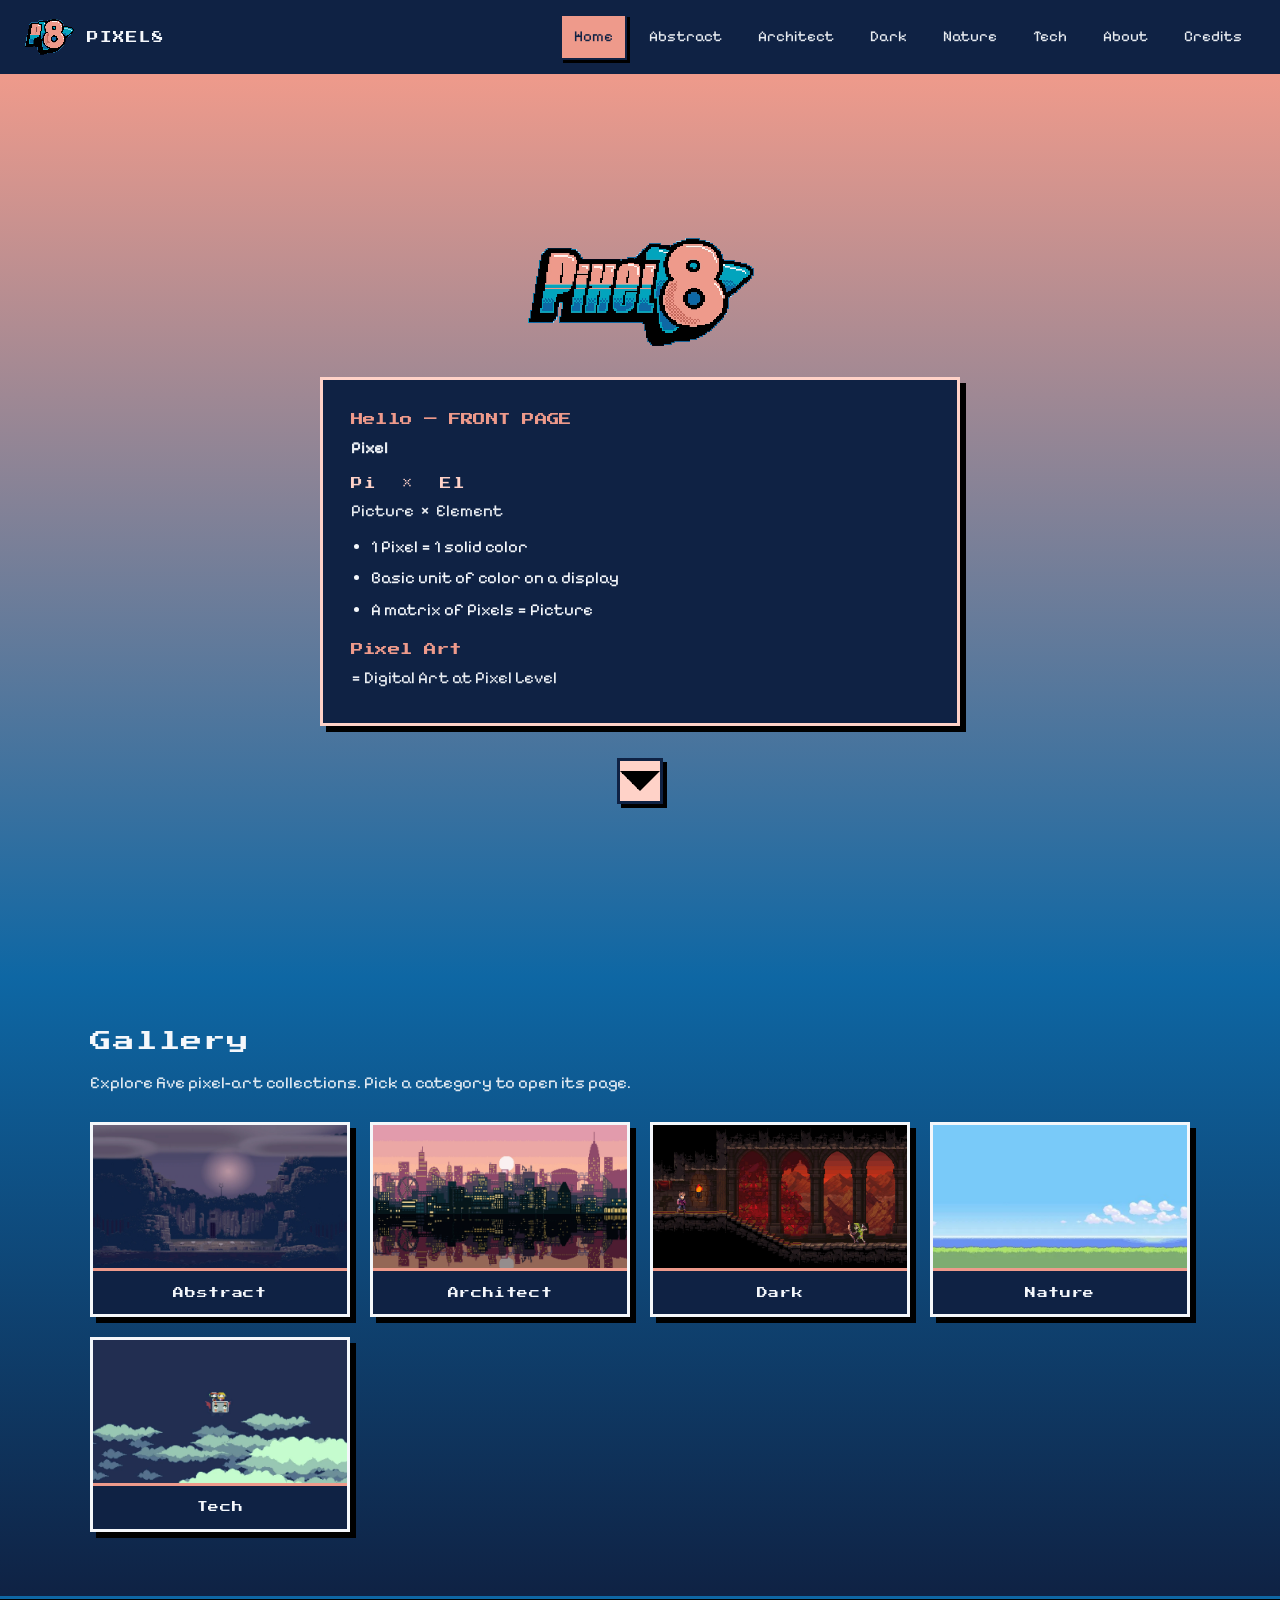
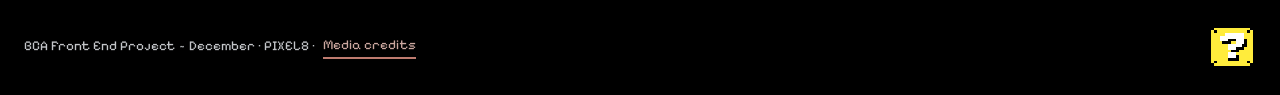
<file: index.html>
<!DOCTYPE html>
<html lang="en">
<head>
	<meta charset="UTF-8">
	<meta name="viewport" content="width=device-width, initial-scale=1.0">
	<meta name="description" content="PIXEL8 is a retro pixel-art gallery with five themed collections: Abstract, Architect, Dark, Nature, and Tech. Browse stills and motion clips in a CRT-blue pixel UI.">
	<link rel="canonical" href="https://pixel8.chandanshakya.com.np/">
	<meta name="theme-color" content="#0f2244">
	<meta property="og:site_name" content="PIXEL8">
	<meta property="og:type" content="website">
	<meta property="og:title" content="PIXEL8 — Pixel Art Gallery">
	<meta property="og:description" content="PIXEL8 is a retro pixel-art gallery with five themed collections: Abstract, Architect, Dark, Nature, and Tech. Browse stills and motion clips in a CRT-blue pixel UI.">
	<meta property="og:url" content="https://pixel8.chandanshakya.com.np/">
	<meta property="og:image" content="https://pixel8.chandanshakya.com.np/IMG/Background/GalleryBack/Abstract.webp">
	<meta name="twitter:card" content="summary_large_image">
	<meta name="twitter:title" content="PIXEL8 — Pixel Art Gallery">
	<meta name="twitter:description" content="PIXEL8 is a retro pixel-art gallery with five themed collections: Abstract, Architect, Dark, Nature, and Tech. Browse stills and motion clips in a CRT-blue pixel UI.">
	<meta name="twitter:image" content="https://pixel8.chandanshakya.com.np/IMG/Background/GalleryBack/Abstract.webp">
	<link rel="apple-touch-icon" href="IMG/Logo/LOGO_small.webp">
	<script type="application/ld+json">{"@context":"https://schema.org","@type":"WebSite","name":"PIXEL8","url":"https://pixel8.chandanshakya.com.np/","description":"PIXEL8 is a retro pixel-art gallery with five themed collections: Abstract, Architect, Dark, Nature, and Tech. Browse stills and motion clips in a CRT-blue pixel UI.","inLanguage":"en"}</script>
	<title>PIXEL8 — Pixel Art Gallery</title>
	<link rel="icon" href="IMG/Logo/LOGO_small.webp" type="image/webp">
	<link rel="preconnect" href="https://fonts.googleapis.com">
	<link rel="preconnect" href="https://fonts.gstatic.com" crossorigin>
	<link href="https://fonts.googleapis.com/css2?family=Pixelify+Sans:wght@400&family=Press+Start+2P&display=swap" rel="stylesheet" media="print" onload="this.media='all'">
	<noscript><link href="https://fonts.googleapis.com/css2?family=Pixelify+Sans:wght@400&family=Press+Start+2P&display=swap" rel="stylesheet"></noscript>
	<link rel="preload" as="style" href="css/base.css">
	<link rel="preload" as="image" href="IMG/Logo/LOGO_large.webp" fetchpriority="high">
	<link rel="stylesheet" href="css/base.css">
	<link rel="stylesheet" href="css/home.css">
</head>
<body>
	<header class="site-header">
		<a class="site-logo" href="index.html">
			<img src="IMG/Logo/LOGO_small.webp" alt="PIXEL8 logo" width="40" height="40" decoding="async">
			<span>PIXEL8</span>
		</a>

		<button class="nav-toggle" type="button" aria-expanded="false" aria-controls="site-menu" aria-label="Open menu">
			<span class="nav-toggle-bars" aria-hidden="true"></span>
		</button>
		<nav class="site-nav" id="site-menu" aria-label="Primary">
			<a href="index.html" aria-current="page">Home</a>
			<a href="abstract.html">Abstract</a>
			<a href="architect.html">Architect</a>
			<a href="dark.html">Dark</a>
			<a href="nature.html">Nature</a>
			<a href="tech.html">Tech</a>
			<a href="about.html">About</a>
				<a href="attribution.html">Credits</a>
		</nav>
	</header>

	<main>
		<section class="hero" aria-labelledby="hero-title">
			<a class="hero-logo" href="index.html">
				<img src="IMG/Logo/LOGO_large.webp" alt="PIXEL8" fetchpriority="high" decoding="async" width="1100" height="546">
			</a>
			<h1 id="hero-title" class="visually-hidden">PIXEL8 — Pixel Art Gallery</h1>

			<div class="info-card">
				<p class="tagline">Hello — FRONT PAGE</p>
				<p class="definition"><strong>Pixel</strong></p>
				<p class="breakdown">Pi &nbsp;×&nbsp; El</p>
				<p class="definition">Picture &nbsp;×&nbsp; Element</p>
				<ul>
					<li>1 Pixel = 1 solid color</li>
					<li>Basic unit of color on a display</li>
					<li>A matrix of Pixels = Picture</li>
				</ul>
				<p class="art-label">Pixel Art</p>
				<p class="definition">= Digital Art at Pixel Level</p>
			</div>

			<a class="scroll-down" href="#gallery" aria-label="Scroll to gallery">
				<img src="IMG/Nav/Down.webp" alt="" width="48" height="48" decoding="async">
			</a>
		</section>

		<section class="gallery-section" id="gallery" aria-labelledby="gallery-title">
			<div class="container">
				<h2 class="section-title" id="gallery-title">Gallery</h2>
				<p class="section-lead">Explore five pixel-art collections. Pick a category to open its page.</p>
				<div class="gallery-grid">
					<a class="gallery-card" href="abstract.html">
						<img src="IMG/Background/GalleryBack/Abstract.webp" alt="Abstract gallery preview" width="640" height="360" fetchpriority="high" decoding="async">
						<span class="card-label">Abstract</span>
					</a>
					<a class="gallery-card" href="architect.html">
						<img src="IMG/Background/GalleryBack/Architect.webp" alt="Architect gallery preview" width="640" height="360" loading="lazy" decoding="async">
						<span class="card-label">Architect</span>
					</a>
					<a class="gallery-card" href="dark.html">
						<img src="IMG/Background/GalleryBack/Dark.webp" alt="Dark gallery preview" width="640" height="360" loading="lazy" decoding="async">
						<span class="card-label">Dark</span>
					</a>
					<a class="gallery-card" href="nature.html">
						<img src="IMG/Background/GalleryBack/Nature.webp" alt="Nature gallery preview" width="640" height="360" loading="lazy" decoding="async">
						<span class="card-label">Nature</span>
					</a>
					<a class="gallery-card" href="tech.html">
						<img src="IMG/Background/GalleryBack/Tech.webp" alt="Tech gallery preview" width="640" height="360" loading="lazy" decoding="async">
						<span class="card-label">Tech</span>
					</a>
				</div>
			</div>
		</section>
	</main>

	<footer class="site-footer">
		<p class="footer-meta">
			BCA Front End Project ~ December · PIXEL8
			·
			<a class="footer-attr" href="attribution.html">Media credits</a>
		</p>
		<a class="footer-about" href="about.html">
			<img src="IMG/Nav/About.webp" alt="About us" width="48" height="48" decoding="async">
		</a>
	</footer>
	<script src="js/nav.js" defer></script>
	<script type="speculationrules">
	{
		"prefetch": [{
			"where": { "href_matches": "/*.html" },
			"eagerness": "moderate"
		}],
		"prerender": [{
			"where": { "href_matches": "/*.html" },
			"eagerness": "conservative"
		}]
	}
	</script>
	<script>
	(function () {
		if (!window.IntersectionObserver) return;
		var seen = Object.create(null);
		function warm(url) {
			if (!url || seen[url] || /\.(webp|mp4|css|js)(\?|$)/i.test(url)) return;
			if (url.charAt(0) === "#" || url.indexOf("mailto:") === 0) return;
			// same-origin HTML only
			try {
				var u = new URL(url, location.href);
				if (u.origin !== location.origin) return;
				if (!/\.html$/i.test(u.pathname) && u.pathname !== "/" && !u.pathname.endsWith("/")) return;
			} catch (e) { return; }
			seen[url] = 1;
			var l = document.createElement("link");
			l.rel = "prefetch";
			l.href = url;
			l.as = "document";
			document.head.appendChild(l);
		}
		function bind(root) {
			root.addEventListener("pointerenter", function (e) {
				var a = e.target.closest && e.target.closest("a[href]");
				if (a) warm(a.getAttribute("href"));
			}, { passive: true });
			root.addEventListener("focusin", function (e) {
				var a = e.target.closest && e.target.closest("a[href]");
				if (a) warm(a.getAttribute("href"));
			});
		}
		bind(document.querySelector(".site-nav") || document.body);
		bind(document.querySelector("main") || document.body);
		// Prefetch likely next category on idle
		if ("requestIdleCallback" in window) {
			requestIdleCallback(function () {
				document.querySelectorAll(".page-nav a[href], .gallery-card[href]").forEach(function (a) {
					warm(a.getAttribute("href"));
				});
			}, { timeout: 2000 });
		}
	})();
	</script>
</body>
</html>
</file>
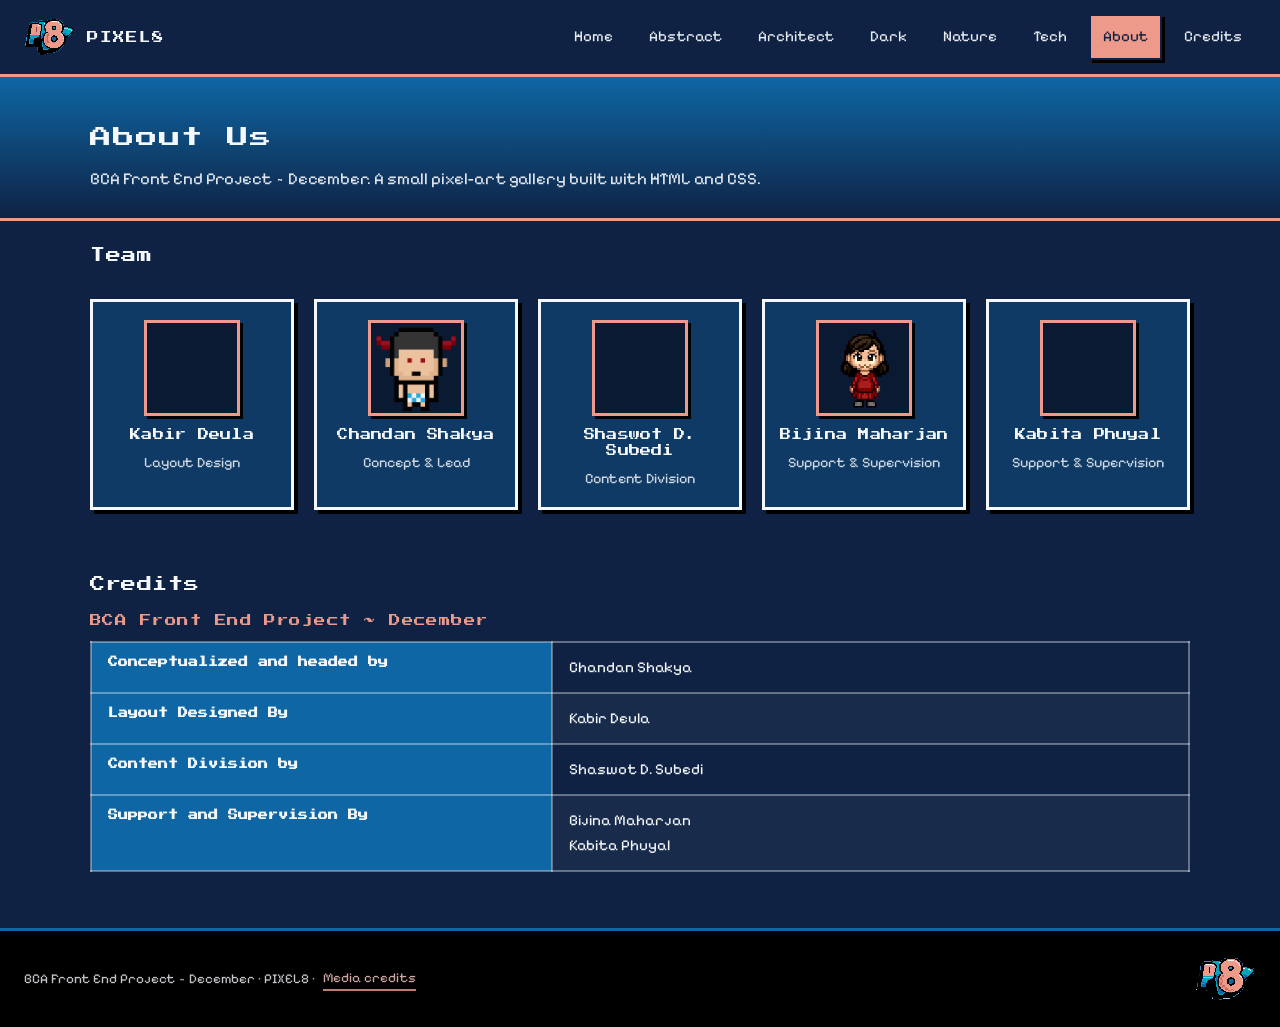
<file: about.html>
<!DOCTYPE html>
<html lang="en">
<head>
	<meta charset="UTF-8">
	<meta name="viewport" content="width=device-width, initial-scale=1.0">
	<meta name="description" content="Meet the PIXEL8 team: a BCA front-end project exploring pixel art galleries with HTML, CSS, and vanilla JavaScript.">
	<link rel="canonical" href="https://pixel8.chandanshakya.com.np/about.html">
	<meta name="theme-color" content="#0f2244">
	<meta property="og:site_name" content="PIXEL8">
	<meta property="og:type" content="profile">
	<meta property="og:title" content="About Us — PIXEL8">
	<meta property="og:description" content="Meet the PIXEL8 team: a BCA front-end project exploring pixel art galleries with HTML, CSS, and vanilla JavaScript.">
	<meta property="og:url" content="https://pixel8.chandanshakya.com.np/about.html">
	<meta property="og:image" content="https://pixel8.chandanshakya.com.np/IMG/Logo/LOGO_large.webp">
	<meta name="twitter:card" content="summary_large_image">
	<meta name="twitter:title" content="About Us — PIXEL8">
	<meta name="twitter:description" content="Meet the PIXEL8 team: a BCA front-end project exploring pixel art galleries with HTML, CSS, and vanilla JavaScript.">
	<meta name="twitter:image" content="https://pixel8.chandanshakya.com.np/IMG/Logo/LOGO_large.webp">
	<link rel="apple-touch-icon" href="IMG/Logo/LOGO_small.webp">
	<script type="application/ld+json">{"@context":"https://schema.org","@type":"AboutPage","name":"About Us \u2014 PIXEL8","url":"https://pixel8.chandanshakya.com.np/about.html","description":"Meet the PIXEL8 team: a BCA front-end project exploring pixel art galleries with HTML, CSS, and vanilla JavaScript.","isPartOf":{"@type":"WebSite","name":"PIXEL8","url":"https://pixel8.chandanshakya.com.np/"}}</script>
	<title>About Us — PIXEL8</title>
	<link rel="icon" href="IMG/Logo/LOGO_small.webp" type="image/webp">
	<link rel="preconnect" href="https://fonts.googleapis.com">
	<link rel="preconnect" href="https://fonts.gstatic.com" crossorigin>
	<link href="https://fonts.googleapis.com/css2?family=Pixelify+Sans:wght@400&family=Press+Start+2P&display=swap" rel="stylesheet" media="print" onload="this.media='all'">
	<noscript><link href="https://fonts.googleapis.com/css2?family=Pixelify+Sans:wght@400&family=Press+Start+2P&display=swap" rel="stylesheet"></noscript>
	
	<link rel="preload" as="style" href="css/base.css">
	<link rel="stylesheet" href="css/base.css">
	<link rel="stylesheet" href="css/about.css">
</head>
<body>
	<header class="site-header">
		<a class="site-logo" href="index.html">
			<img src="IMG/Logo/LOGO_small.webp" alt="PIXEL8 logo" width="40" height="40" decoding="async">
			<span>PIXEL8</span>
		</a>

		<button class="nav-toggle" type="button" aria-expanded="false" aria-controls="site-menu" aria-label="Open menu">
			<span class="nav-toggle-bars" aria-hidden="true"></span>
		</button>
		<nav class="site-nav" id="site-menu" aria-label="Primary">
			<a href="index.html">Home</a>
			<a href="abstract.html">Abstract</a>
			<a href="architect.html">Architect</a>
			<a href="dark.html">Dark</a>
			<a href="nature.html">Nature</a>
			<a href="tech.html">Tech</a>
			<a href="about.html" aria-current="page">About</a>
				<a href="attribution.html">Credits</a>
		</nav>
	</header>

	<main>
		<section class="about-hero">
			<div class="container">
				<h1 class="section-title">About Us</h1>
				<p class="section-lead">BCA Front End Project ~ December. A small pixel-art gallery built with HTML and CSS.</p>
			</div>
		</section>

		<section aria-labelledby="team-title">
			<div class="container">
				<h2 id="team-title" class="about-section-title">Team</h2>
				<div class="team-grid">
					<article class="team-card">
						<video src="IMG/Characters/1Kabir.mp4" muted autoplay loop playsinline preload="metadata" aria-label="Portrait of Kabir Deula" width="96" height="96"></video>
						<h3 class="name">Kabir Deula</h3>
						<p class="role">Layout Design</p>
					</article>
					<article class="team-card">
						<img src="IMG/Characters/2Chandan.webp" alt="Portrait of Chandan Shakya" width="96" height="96" decoding="async">
						<h3 class="name">Chandan Shakya</h3>
						<p class="role">Concept &amp; Lead</p>
					</article>
					<article class="team-card">
						<video src="IMG/Characters/3Saswat.mp4" muted autoplay loop playsinline preload="metadata" aria-label="Portrait of Shaswot D. Subedi" width="96" height="96"></video>
						<h3 class="name">Shaswot D. Subedi</h3>
						<p class="role">Content Division</p>
					</article>
					<article class="team-card">
						<img src="IMG/Characters/4Bijina.webp" alt="Portrait of Bijina Maharjan" width="96" height="96" decoding="async">
						<h3 class="name">Bijina Maharjan</h3>
						<p class="role">Support &amp; Supervision</p>
					</article>
					<article class="team-card">
						<video src="IMG/Characters/5Kabita.mp4" muted autoplay loop playsinline preload="metadata" aria-label="Portrait of Kabita Phuyal" width="96" height="96"></video>
						<h3 class="name">Kabita Phuyal</h3>
						<p class="role">Support &amp; Supervision</p>
					</article>
				</div>
			</div>
		</section>

		<section class="credits" aria-labelledby="credits-title">
			<div class="container">
				<h2 id="credits-title" class="about-section-title">Credits</h2>
				<table class="credits-table">
					<caption>BCA Front End Project ~ December</caption>
					<tbody>
						<tr>
							<th scope="row">Conceptualized and headed by</th>
							<td>Chandan Shakya</td>
						</tr>
						<tr>
							<th scope="row">Layout Designed By</th>
							<td>Kabir Deula</td>
						</tr>
						<tr>
							<th scope="row">Content Division by</th>
							<td>Shaswot D. Subedi</td>
						</tr>
						<tr>
							<th scope="row">Support and Supervision By</th>
							<td>Bijina Maharjan<br>Kabita Phuyal</td>
						</tr>
					</tbody>
				</table>
			</div>
		</section>
	</main>

	<footer class="site-footer">
		<p class="footer-meta">
			BCA Front End Project ~ December · PIXEL8
			·
			<a class="footer-attr" href="attribution.html">Media credits</a>
		</p>
		<a class="footer-about" href="index.html">
			<img src="IMG/Logo/LOGO_small.webp" alt="Back to home" width="48" height="48" decoding="async">
		</a>
	</footer>
	<script src="js/nav.js" defer></script>
	<script type="speculationrules">
	{
		"prefetch": [{
			"where": { "href_matches": "/*.html" },
			"eagerness": "moderate"
		}],
		"prerender": [{
			"where": { "href_matches": "/*.html" },
			"eagerness": "conservative"
		}]
	}
	</script>
	<script>
	(function () {
		if (!window.IntersectionObserver) return;
		var seen = Object.create(null);
		function warm(url) {
			if (!url || seen[url] || /\.(webp|mp4|css|js)(\?|$)/i.test(url)) return;
			if (url.charAt(0) === "#" || url.indexOf("mailto:") === 0) return;
			// same-origin HTML only
			try {
				var u = new URL(url, location.href);
				if (u.origin !== location.origin) return;
				if (!/\.html$/i.test(u.pathname) && u.pathname !== "/" && !u.pathname.endsWith("/")) return;
			} catch (e) { return; }
			seen[url] = 1;
			var l = document.createElement("link");
			l.rel = "prefetch";
			l.href = url;
			l.as = "document";
			document.head.appendChild(l);
		}
		function bind(root) {
			root.addEventListener("pointerenter", function (e) {
				var a = e.target.closest && e.target.closest("a[href]");
				if (a) warm(a.getAttribute("href"));
			}, { passive: true });
			root.addEventListener("focusin", function (e) {
				var a = e.target.closest && e.target.closest("a[href]");
				if (a) warm(a.getAttribute("href"));
			});
		}
		bind(document.querySelector(".site-nav") || document.body);
		bind(document.querySelector("main") || document.body);
		// Prefetch likely next category on idle
		if ("requestIdleCallback" in window) {
			requestIdleCallback(function () {
				document.querySelectorAll(".page-nav a[href], .gallery-card[href]").forEach(function (a) {
					warm(a.getAttribute("href"));
				});
			}, { timeout: 2000 });
		}
	})();
	</script>
</body>
</html>
</file>
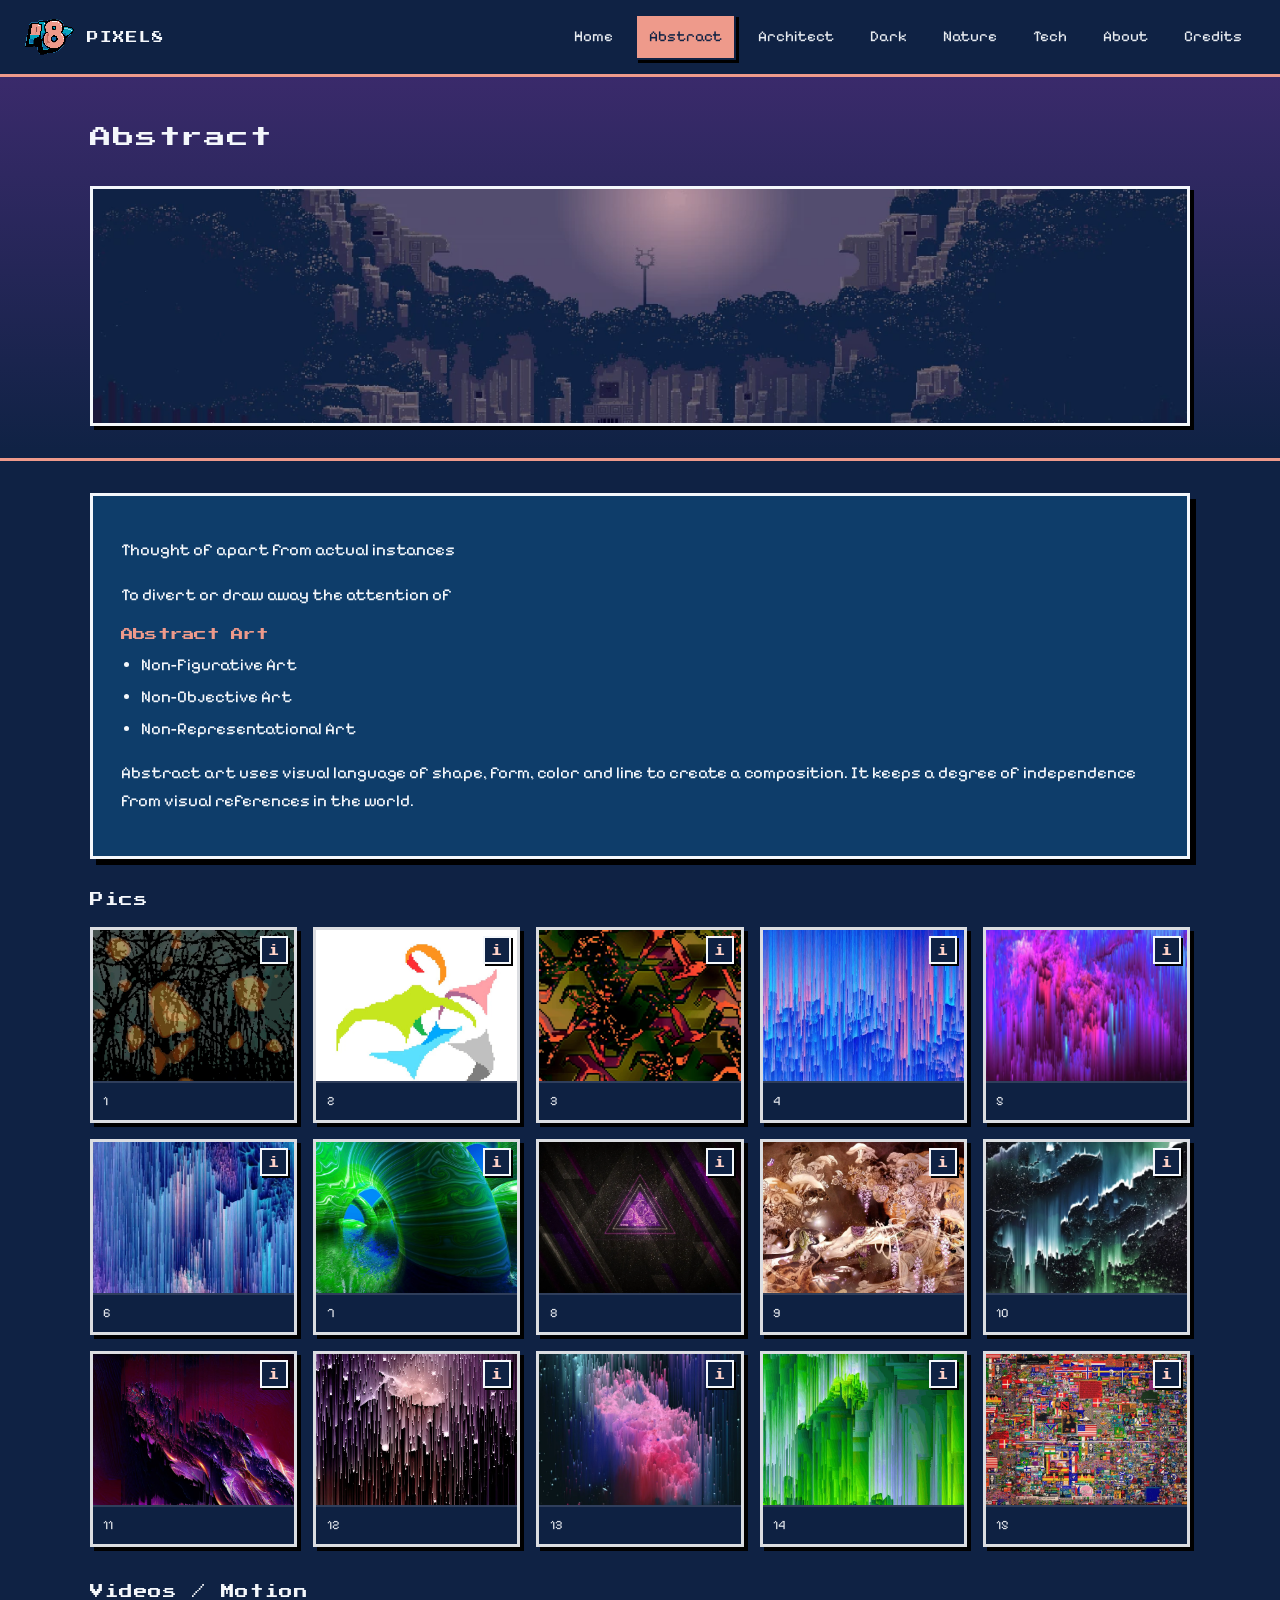
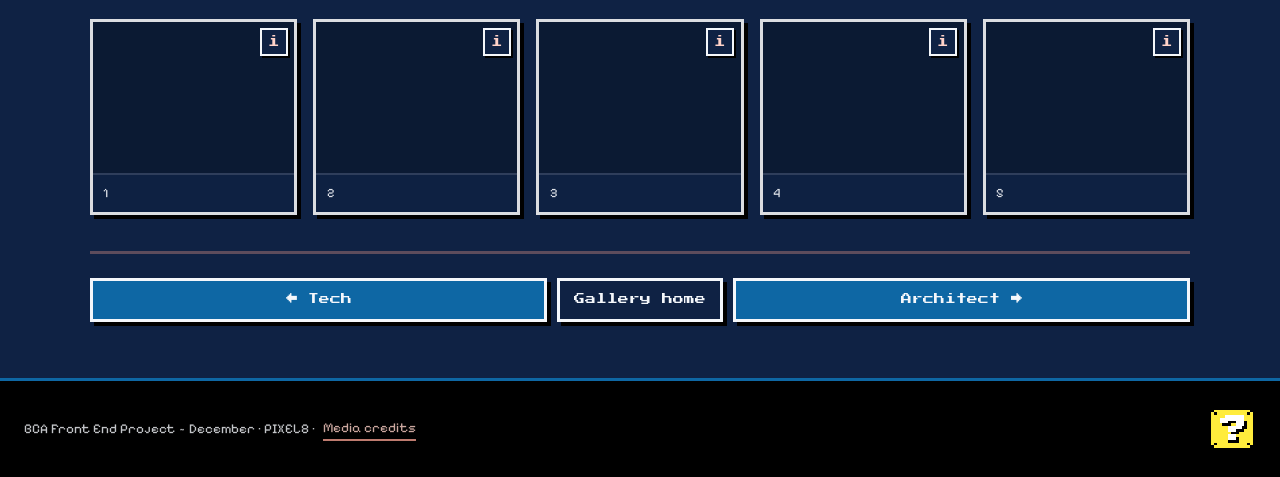
<file: abstract.html>
<!DOCTYPE html>
<html lang="en">
<head>
	<meta charset="UTF-8">
	<meta name="viewport" content="width=device-width, initial-scale=1.0">
	<meta name="description" content="Abstract pixel art collection in PIXEL8: bold shapes, glitch geometry, and non-representational digital pieces.">
	<link rel="canonical" href="https://pixel8.chandanshakya.com.np/abstract.html">
	<meta name="theme-color" content="#0f2244">
	<meta property="og:site_name" content="PIXEL8">
	<meta property="og:type" content="website">
	<meta property="og:title" content="Abstract Gallery — PIXEL8">
	<meta property="og:description" content="Abstract pixel art collection in PIXEL8: bold shapes, glitch geometry, and non-representational digital pieces.">
	<meta property="og:url" content="https://pixel8.chandanshakya.com.np/abstract.html">
	<meta property="og:image" content="https://pixel8.chandanshakya.com.np/IMG/Background/GalleryBack/Abstract.webp">
	<meta name="twitter:card" content="summary_large_image">
	<meta name="twitter:title" content="Abstract Gallery — PIXEL8">
	<meta name="twitter:description" content="Abstract pixel art collection in PIXEL8: bold shapes, glitch geometry, and non-representational digital pieces.">
	<meta name="twitter:image" content="https://pixel8.chandanshakya.com.np/IMG/Background/GalleryBack/Abstract.webp">
	<link rel="apple-touch-icon" href="IMG/Logo/LOGO_small.webp">
	<title>Abstract Gallery — PIXEL8</title>
	<link rel="icon" href="IMG/Logo/LOGO_small.webp" type="image/webp">
	<link rel="preconnect" href="https://fonts.googleapis.com">
	<link rel="preconnect" href="https://fonts.gstatic.com" crossorigin>
	<link href="https://fonts.googleapis.com/css2?family=Pixelify+Sans:wght@400&family=Press+Start+2P&display=swap" rel="stylesheet" media="print" onload="this.media='all'">
	<noscript><link href="https://fonts.googleapis.com/css2?family=Pixelify+Sans:wght@400&family=Press+Start+2P&display=swap" rel="stylesheet"></noscript>
	<link rel="preload" as="style" href="css/base.css">
	<link rel="preload" as="image" href="IMG/Background/GalleryBack/Abstract.webp" fetchpriority="high">
	<link rel="stylesheet" href="css/base.css">
	<link rel="stylesheet" href="css/gallery.css">
	<link rel="stylesheet" href="css/attr.css">
</head>
<body class="theme-abstract">
	<header class="site-header">
		<a class="site-logo" href="index.html">
			<img src="IMG/Logo/LOGO_small.webp" alt="PIXEL8 logo" width="40" height="40" decoding="async">
			<span>PIXEL8</span>
		</a>

		<button class="nav-toggle" type="button" aria-expanded="false" aria-controls="site-menu" aria-label="Open menu">
			<span class="nav-toggle-bars" aria-hidden="true"></span>
		</button>
		<nav class="site-nav" id="site-menu" aria-label="Primary">
			<a href="index.html">Home</a>
			<a href="abstract.html" aria-current="page">Abstract</a>
			<a href="architect.html">Architect</a>
			<a href="dark.html">Dark</a>
			<a href="nature.html">Nature</a>
			<a href="tech.html">Tech</a>
			<a href="about.html">About</a>
				<a href="attribution.html">Credits</a>
		</nav>
	</header>

	<main>
		<section class="page-hero">
			<div class="container">
				<h1 class="section-title">Abstract</h1>
				<img class="banner" src="IMG/Background/GalleryBack/Abstract.webp" alt="Abstract category banner" width="1024" height="288" fetchpriority="high" decoding="async">
			</div>
		</section>

		<section class="page-intro">
			<div class="container">
				<div class="info-card">
					<p class="definition">Thought of apart from actual instances</p>
					<p class="definition">To divert or draw away the attention of</p>
					<p class="tagline">Abstract Art</p>
					<ul>
						<li>Non-Figurative Art</li>
						<li>Non-Objective Art</li>
						<li>Non-Representational Art</li>
					</ul>
					<p>Abstract art uses visual language of shape, form, color and line to create a composition. It keeps a degree of independence from visual references in the world.</p>
				</div>
			</div>
		</section>

		<section class="gallery-body" aria-labelledby="pics-title">
			<div class="container">
				<h2 id="pics-title">Pics</h2>
				<div class="media-grid">
					<figure><img src="IMG/Pics/Abstract/Pics/1.webp" alt="Abstract pixel art 1" loading="lazy" decoding="async"><figcaption>1</figcaption><a class="media-credit" href="attribution.html#m-pics-abstract-pics-1" title="Attribution" aria-label="Open attribution for this media">i</a></figure>
					<figure><img src="IMG/Pics/Abstract/Pics/2.webp" alt="Abstract pixel art 2" loading="lazy" decoding="async"><figcaption>2</figcaption><a class="media-credit" href="attribution.html#m-pics-abstract-pics-2" title="Attribution" aria-label="Open attribution for this media">i</a></figure>
					<figure><img src="IMG/Pics/Abstract/Pics/3.webp" alt="Abstract pixel art 3" loading="lazy" decoding="async"><figcaption>3</figcaption><a class="media-credit" href="attribution.html#m-pics-abstract-pics-3" title="Attribution" aria-label="Open attribution for this media">i</a></figure>
					<figure><img src="IMG/Pics/Abstract/Pics/4.webp" alt="Abstract pixel art 4" loading="lazy" decoding="async"><figcaption>4</figcaption><a class="media-credit" href="attribution.html#m-pics-abstract-pics-4" title="Attribution" aria-label="Open attribution for this media">i</a></figure>
					<figure><img src="IMG/Pics/Abstract/Pics/5.webp" alt="Abstract pixel art 5" loading="lazy" decoding="async"><figcaption>5</figcaption><a class="media-credit" href="attribution.html#m-pics-abstract-pics-5" title="Attribution" aria-label="Open attribution for this media">i</a></figure>
					<figure><img src="IMG/Pics/Abstract/Pics/6.webp" alt="Abstract pixel art 6" loading="lazy" decoding="async"><figcaption>6</figcaption><a class="media-credit" href="attribution.html#m-pics-abstract-pics-6" title="Attribution" aria-label="Open attribution for this media">i</a></figure>
					<figure><img src="IMG/Pics/Abstract/Pics/7.webp" alt="Abstract pixel art 7" loading="lazy" decoding="async"><figcaption>7</figcaption><a class="media-credit" href="attribution.html#m-pics-abstract-pics-7" title="Attribution" aria-label="Open attribution for this media">i</a></figure>
					<figure><img src="IMG/Pics/Abstract/Pics/8.webp" alt="Abstract pixel art 8" loading="lazy" decoding="async"><figcaption>8</figcaption><a class="media-credit" href="attribution.html#m-pics-abstract-pics-8" title="Attribution" aria-label="Open attribution for this media">i</a></figure>
					<figure><img src="IMG/Pics/Abstract/Pics/9.webp" alt="Abstract pixel art 9" loading="lazy" decoding="async"><figcaption>9</figcaption><a class="media-credit" href="attribution.html#m-pics-abstract-pics-9" title="Attribution" aria-label="Open attribution for this media">i</a></figure>
					<figure><img src="IMG/Pics/Abstract/Pics/10.webp" alt="Abstract pixel art 10" loading="lazy" decoding="async"><figcaption>10</figcaption><a class="media-credit" href="attribution.html#m-pics-abstract-pics-10" title="Attribution" aria-label="Open attribution for this media">i</a></figure>
					<figure><img src="IMG/Pics/Abstract/Pics/11.webp" alt="Abstract pixel art 11" loading="lazy" decoding="async"><figcaption>11</figcaption><a class="media-credit" href="attribution.html#m-pics-abstract-pics-11" title="Attribution" aria-label="Open attribution for this media">i</a></figure>
					<figure><img src="IMG/Pics/Abstract/Pics/12.webp" alt="Abstract pixel art 12" loading="lazy" decoding="async"><figcaption>12</figcaption><a class="media-credit" href="attribution.html#m-pics-abstract-pics-12" title="Attribution" aria-label="Open attribution for this media">i</a></figure>
					<figure><img src="IMG/Pics/Abstract/Pics/13.webp" alt="Abstract pixel art 13" loading="lazy" decoding="async"><figcaption>13</figcaption><a class="media-credit" href="attribution.html#m-pics-abstract-pics-13" title="Attribution" aria-label="Open attribution for this media">i</a></figure>
					<figure><img src="IMG/Pics/Abstract/Pics/14.webp" alt="Abstract pixel art 14" loading="lazy" decoding="async"><figcaption>14</figcaption><a class="media-credit" href="attribution.html#m-pics-abstract-pics-14" title="Attribution" aria-label="Open attribution for this media">i</a></figure>
					<figure><img src="IMG/Pics/Abstract/Pics/15.webp" alt="Abstract pixel art 15" loading="lazy" decoding="async"><figcaption>15</figcaption><a class="media-credit" href="attribution.html#m-pics-abstract-pics-15" title="Attribution" aria-label="Open attribution for this media">i</a></figure>
				</div>

				<h2>Videos / Motion</h2>
				<div class="media-grid">
					<figure><video src="IMG/Pics/Abstract/Videos/1.mp4" muted autoplay loop playsinline preload="metadata" aria-label="Abstract motion 1"></video><figcaption>1</figcaption><a class="media-credit" href="attribution.html#m-pics-abstract-videos-1" title="Attribution" aria-label="Open attribution for this media">i</a></figure>
					<figure><video src="IMG/Pics/Abstract/Videos/2.mp4" muted autoplay loop playsinline preload="metadata" aria-label="Abstract motion 2"></video><figcaption>2</figcaption><a class="media-credit" href="attribution.html#m-pics-abstract-videos-2" title="Attribution" aria-label="Open attribution for this media">i</a></figure>
					<figure><video src="IMG/Pics/Abstract/Videos/3.mp4" muted autoplay loop playsinline preload="metadata" aria-label="Abstract motion 3"></video><figcaption>3</figcaption><a class="media-credit" href="attribution.html#m-pics-abstract-videos-3" title="Attribution" aria-label="Open attribution for this media">i</a></figure>
					<figure><video src="IMG/Pics/Abstract/Videos/4.mp4" muted autoplay loop playsinline preload="metadata" aria-label="Abstract motion 4"></video><figcaption>4</figcaption><a class="media-credit" href="attribution.html#m-pics-abstract-videos-4" title="Attribution" aria-label="Open attribution for this media">i</a></figure>
					<figure><video src="IMG/Pics/Abstract/Videos/5.mp4" muted autoplay loop playsinline preload="metadata" aria-label="Abstract motion 5"></video><figcaption>5</figcaption><a class="media-credit" href="attribution.html#m-pics-abstract-videos-5" title="Attribution" aria-label="Open attribution for this media">i</a></figure>
				</div>

				<nav class="page-nav" aria-label="Category pages">
					<a href="tech.html">&larr; Tech</a>
					<a href="index.html">Gallery home</a>
					<a href="architect.html">Architect &rarr;</a>
				</nav>
			</div>
		</section>
	</main>

	<footer class="site-footer">
		<p class="footer-meta">
			BCA Front End Project ~ December · PIXEL8
			·
			<a class="footer-attr" href="attribution.html">Media credits</a>
		</p>
		<a class="footer-about" href="about.html">
			<img src="IMG/Nav/About.webp" alt="About us" width="48" height="48" decoding="async">
		</a>
	</footer>
	<script src="js/lightbox.js" defer></script>
	<script src="js/nav.js" defer></script>
	<script type="speculationrules">
	{
		"prefetch": [{
			"where": { "href_matches": "/*.html" },
			"eagerness": "moderate"
		}],
		"prerender": [{
			"where": { "href_matches": "/*.html" },
			"eagerness": "conservative"
		}]
	}
	</script>
	<script>
	(function () {
		if (!window.IntersectionObserver) return;
		var seen = Object.create(null);
		function warm(url) {
			if (!url || seen[url] || /\.(webp|mp4|css|js)(\?|$)/i.test(url)) return;
			if (url.charAt(0) === "#" || url.indexOf("mailto:") === 0) return;
			// same-origin HTML only
			try {
				var u = new URL(url, location.href);
				if (u.origin !== location.origin) return;
				if (!/\.html$/i.test(u.pathname) && u.pathname !== "/" && !u.pathname.endsWith("/")) return;
			} catch (e) { return; }
			seen[url] = 1;
			var l = document.createElement("link");
			l.rel = "prefetch";
			l.href = url;
			l.as = "document";
			document.head.appendChild(l);
		}
		function bind(root) {
			root.addEventListener("pointerenter", function (e) {
				var a = e.target.closest && e.target.closest("a[href]");
				if (a) warm(a.getAttribute("href"));
			}, { passive: true });
			root.addEventListener("focusin", function (e) {
				var a = e.target.closest && e.target.closest("a[href]");
				if (a) warm(a.getAttribute("href"));
			});
		}
		bind(document.querySelector(".site-nav") || document.body);
		bind(document.querySelector("main") || document.body);
		// Prefetch likely next category on idle
		if ("requestIdleCallback" in window) {
			requestIdleCallback(function () {
				document.querySelectorAll(".page-nav a[href], .gallery-card[href]").forEach(function (a) {
					warm(a.getAttribute("href"));
				});
			}, { timeout: 2000 });
		}
	})();
	</script>
</body>
</html>
</file>
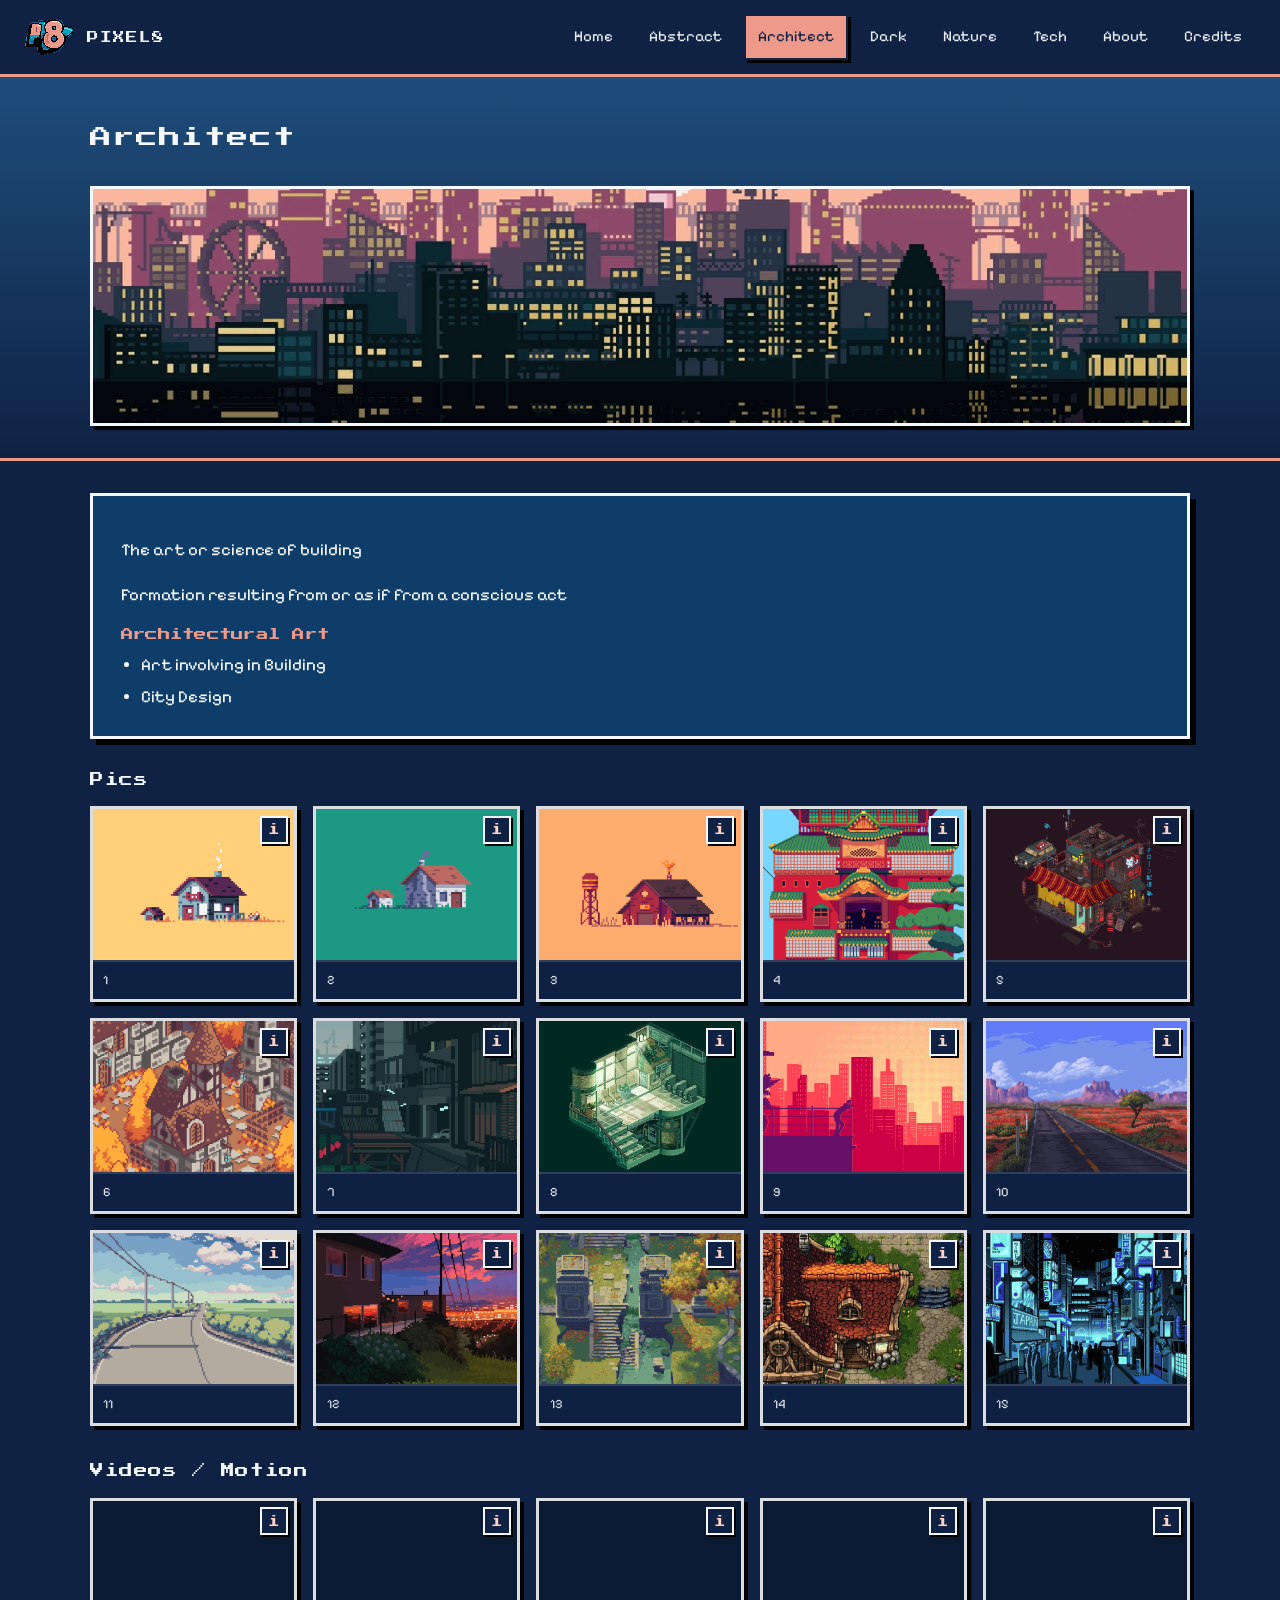
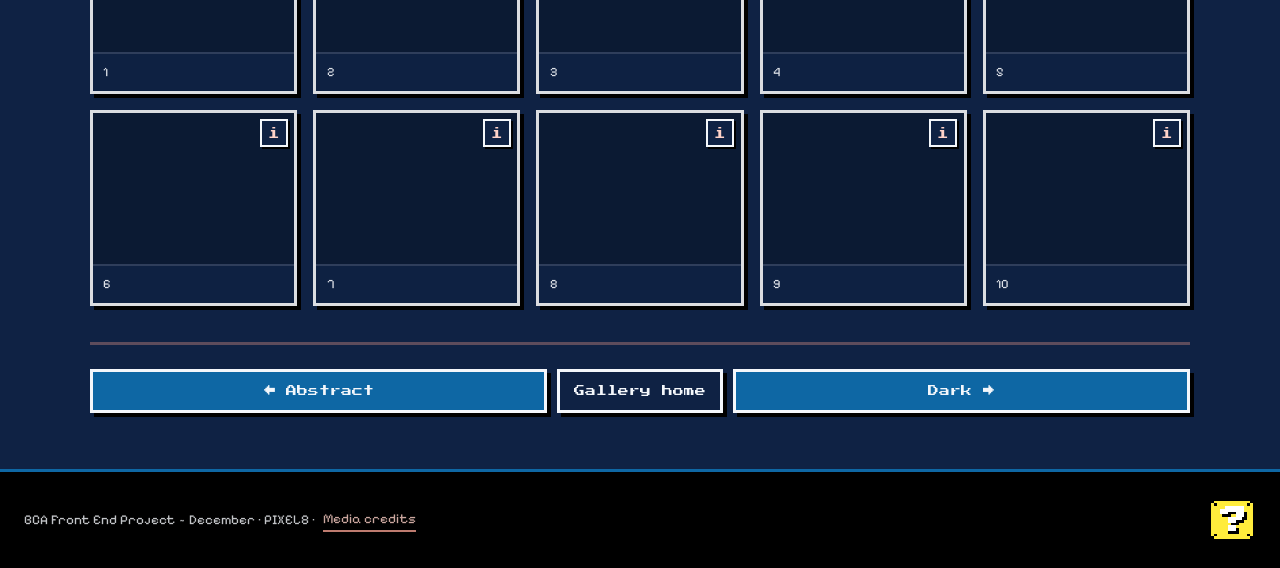
<file: architect.html>
<!DOCTYPE html>
<html lang="en">
<head>
	<meta charset="UTF-8">
	<meta name="viewport" content="width=device-width, initial-scale=1.0">
	<meta name="description" content="Architect pixel art in PIXEL8: buildings, structures, and built-environment scenes rendered at the pixel level.">
	<link rel="canonical" href="https://pixel8.chandanshakya.com.np/architect.html">
	<meta name="theme-color" content="#0f2244">
	<meta property="og:site_name" content="PIXEL8">
	<meta property="og:type" content="website">
	<meta property="og:title" content="Architect Gallery — PIXEL8">
	<meta property="og:description" content="Architect pixel art in PIXEL8: buildings, structures, and built-environment scenes rendered at the pixel level.">
	<meta property="og:url" content="https://pixel8.chandanshakya.com.np/architect.html">
	<meta property="og:image" content="https://pixel8.chandanshakya.com.np/IMG/Background/GalleryBack/Architect.webp">
	<meta name="twitter:card" content="summary_large_image">
	<meta name="twitter:title" content="Architect Gallery — PIXEL8">
	<meta name="twitter:description" content="Architect pixel art in PIXEL8: buildings, structures, and built-environment scenes rendered at the pixel level.">
	<meta name="twitter:image" content="https://pixel8.chandanshakya.com.np/IMG/Background/GalleryBack/Architect.webp">
	<link rel="apple-touch-icon" href="IMG/Logo/LOGO_small.webp">
	<title>Architect Gallery — PIXEL8</title>
	<link rel="icon" href="IMG/Logo/LOGO_small.webp" type="image/webp">
	<link rel="preconnect" href="https://fonts.googleapis.com">
	<link rel="preconnect" href="https://fonts.gstatic.com" crossorigin>
	<link href="https://fonts.googleapis.com/css2?family=Pixelify+Sans:wght@400&family=Press+Start+2P&display=swap" rel="stylesheet" media="print" onload="this.media='all'">
	<noscript><link href="https://fonts.googleapis.com/css2?family=Pixelify+Sans:wght@400&family=Press+Start+2P&display=swap" rel="stylesheet"></noscript>
	<link rel="preload" as="style" href="css/base.css">
	<link rel="preload" as="image" href="IMG/Background/GalleryBack/Architect.webp" fetchpriority="high">
	<link rel="stylesheet" href="css/base.css">
	<link rel="stylesheet" href="css/gallery.css">
	<link rel="stylesheet" href="css/attr.css">
</head>
<body class="theme-architect">
	<header class="site-header">
		<a class="site-logo" href="index.html">
			<img src="IMG/Logo/LOGO_small.webp" alt="PIXEL8 logo" width="40" height="40" decoding="async">
			<span>PIXEL8</span>
		</a>

		<button class="nav-toggle" type="button" aria-expanded="false" aria-controls="site-menu" aria-label="Open menu">
			<span class="nav-toggle-bars" aria-hidden="true"></span>
		</button>
		<nav class="site-nav" id="site-menu" aria-label="Primary">
			<a href="index.html">Home</a>
			<a href="abstract.html">Abstract</a>
			<a href="architect.html" aria-current="page">Architect</a>
			<a href="dark.html">Dark</a>
			<a href="nature.html">Nature</a>
			<a href="tech.html">Tech</a>
			<a href="about.html">About</a>
				<a href="attribution.html">Credits</a>
		</nav>
	</header>

	<main>
		<section class="page-hero">
			<div class="container">
				<h1 class="section-title">Architect</h1>
				<img class="banner" src="IMG/Background/GalleryBack/Architect.webp" alt="Architect category banner" width="1024" height="288" fetchpriority="high" decoding="async">
			</div>
		</section>

		<section class="page-intro">
			<div class="container">
				<div class="info-card">
					<p class="definition">The art or science of building</p>
					<p class="definition">Formation resulting from or as if from a conscious act</p>
					<p class="tagline">Architectural Art</p>
					<ul>
						<li>Art involving in Building</li>
						<li>City Design</li>
					</ul>
				</div>
			</div>
		</section>

		<section class="gallery-body" aria-labelledby="pics-title">
			<div class="container">
				<h2 id="pics-title">Pics</h2>
				<div class="media-grid">
					<figure><img src="IMG/Pics/Architect/Pics/1.webp" alt="Architect pixel art 1" loading="lazy" decoding="async"><figcaption>1</figcaption><a class="media-credit" href="attribution.html#m-pics-architect-pics-1" title="Attribution" aria-label="Open attribution for this media">i</a></figure>
					<figure><img src="IMG/Pics/Architect/Pics/2.webp" alt="Architect pixel art 2" loading="lazy" decoding="async"><figcaption>2</figcaption><a class="media-credit" href="attribution.html#m-pics-architect-pics-2" title="Attribution" aria-label="Open attribution for this media">i</a></figure>
					<figure><img src="IMG/Pics/Architect/Pics/3.webp" alt="Architect pixel art 3" loading="lazy" decoding="async"><figcaption>3</figcaption><a class="media-credit" href="attribution.html#m-pics-architect-pics-3" title="Attribution" aria-label="Open attribution for this media">i</a></figure>
					<figure><img src="IMG/Pics/Architect/Pics/4.webp" alt="Architect pixel art 4" loading="lazy" decoding="async"><figcaption>4</figcaption><a class="media-credit" href="attribution.html#m-pics-architect-pics-4" title="Attribution" aria-label="Open attribution for this media">i</a></figure>
					<figure><img src="IMG/Pics/Architect/Pics/5.webp" alt="Architect pixel art 5" loading="lazy" decoding="async"><figcaption>5</figcaption><a class="media-credit" href="attribution.html#m-pics-architect-pics-5" title="Attribution" aria-label="Open attribution for this media">i</a></figure>
					<figure><img src="IMG/Pics/Architect/Pics/6.webp" alt="Architect pixel art 6" loading="lazy" decoding="async"><figcaption>6</figcaption><a class="media-credit" href="attribution.html#m-pics-architect-pics-6" title="Attribution" aria-label="Open attribution for this media">i</a></figure>
					<figure><img src="IMG/Pics/Architect/Pics/7.webp" alt="Architect pixel art 7" loading="lazy" decoding="async"><figcaption>7</figcaption><a class="media-credit" href="attribution.html#m-pics-architect-pics-7" title="Attribution" aria-label="Open attribution for this media">i</a></figure>
					<figure><img src="IMG/Pics/Architect/Pics/8.webp" alt="Architect pixel art 8" loading="lazy" decoding="async"><figcaption>8</figcaption><a class="media-credit" href="attribution.html#m-pics-architect-pics-8" title="Attribution" aria-label="Open attribution for this media">i</a></figure>
					<figure><img src="IMG/Pics/Architect/Pics/9.webp" alt="Architect pixel art 9" loading="lazy" decoding="async"><figcaption>9</figcaption><a class="media-credit" href="attribution.html#m-pics-architect-pics-9" title="Attribution" aria-label="Open attribution for this media">i</a></figure>
					<figure><img src="IMG/Pics/Architect/Pics/10.webp" alt="Architect pixel art 10" loading="lazy" decoding="async"><figcaption>10</figcaption><a class="media-credit" href="attribution.html#m-pics-architect-pics-10" title="Attribution" aria-label="Open attribution for this media">i</a></figure>
					<figure><img src="IMG/Pics/Architect/Pics/11.webp" alt="Architect pixel art 11" loading="lazy" decoding="async"><figcaption>11</figcaption><a class="media-credit" href="attribution.html#m-pics-architect-pics-11" title="Attribution" aria-label="Open attribution for this media">i</a></figure>
					<figure><img src="IMG/Pics/Architect/Pics/12.webp" alt="Architect pixel art 12" loading="lazy" decoding="async"><figcaption>12</figcaption><a class="media-credit" href="attribution.html#m-pics-architect-pics-12" title="Attribution" aria-label="Open attribution for this media">i</a></figure>
					<figure><img src="IMG/Pics/Architect/Pics/13.webp" alt="Architect pixel art 13" loading="lazy" decoding="async"><figcaption>13</figcaption><a class="media-credit" href="attribution.html#m-pics-architect-pics-13" title="Attribution" aria-label="Open attribution for this media">i</a></figure>
					<figure><img src="IMG/Pics/Architect/Pics/14.webp" alt="Architect pixel art 14" loading="lazy" decoding="async"><figcaption>14</figcaption><a class="media-credit" href="attribution.html#m-pics-architect-pics-14" title="Attribution" aria-label="Open attribution for this media">i</a></figure>
					<figure><img src="IMG/Pics/Architect/Pics/15.webp" alt="Architect pixel art 15" loading="lazy" decoding="async"><figcaption>15</figcaption><a class="media-credit" href="attribution.html#m-pics-architect-pics-15" title="Attribution" aria-label="Open attribution for this media">i</a></figure>
				</div>

				<h2>Videos / Motion</h2>
				<div class="media-grid">
					<figure><video src="IMG/Pics/Architect/Videos/1.mp4" muted autoplay loop playsinline preload="metadata" aria-label="Architect motion preview 1"></video><figcaption>1</figcaption><a class="media-credit" href="attribution.html#m-pics-architect-videos-1" title="Attribution" aria-label="Open attribution for this media">i</a></figure>
					<figure><video src="IMG/Pics/Architect/Videos/2.mp4" muted autoplay loop playsinline preload="metadata" aria-label="Architect motion preview 2"></video><figcaption>2</figcaption><a class="media-credit" href="attribution.html#m-pics-architect-videos-2" title="Attribution" aria-label="Open attribution for this media">i</a></figure>
					<figure><video src="IMG/Pics/Architect/Videos/3.mp4" muted autoplay loop playsinline preload="metadata" aria-label="Architect motion preview 3"></video><figcaption>3</figcaption><a class="media-credit" href="attribution.html#m-pics-architect-videos-3" title="Attribution" aria-label="Open attribution for this media">i</a></figure>
					<figure><video src="IMG/Pics/Architect/Videos/4.mp4" muted autoplay loop playsinline preload="metadata" aria-label="Architect motion 4"></video><figcaption>4</figcaption><a class="media-credit" href="attribution.html#m-pics-architect-videos-4" title="Attribution" aria-label="Open attribution for this media">i</a></figure>
					<figure><video src="IMG/Pics/Architect/Videos/5.mp4" muted autoplay loop playsinline preload="metadata" aria-label="Architect motion preview 5"></video><figcaption>5</figcaption><a class="media-credit" href="attribution.html#m-pics-architect-videos-5" title="Attribution" aria-label="Open attribution for this media">i</a></figure>
					<figure><video src="IMG/Pics/Architect/Videos/6.mp4" muted autoplay loop playsinline preload="metadata" aria-label="Architect motion 6"></video><figcaption>6</figcaption><a class="media-credit" href="attribution.html#m-pics-architect-videos-6" title="Attribution" aria-label="Open attribution for this media">i</a></figure>
					<figure><video src="IMG/Pics/Architect/Videos/7.mp4" muted autoplay loop playsinline preload="metadata" aria-label="Architect motion preview 7"></video><figcaption>7</figcaption><a class="media-credit" href="attribution.html#m-pics-architect-videos-7" title="Attribution" aria-label="Open attribution for this media">i</a></figure>
					<figure><video src="IMG/Pics/Architect/Videos/8.mp4" muted autoplay loop playsinline preload="metadata" aria-label="Architect motion preview 8"></video><figcaption>8</figcaption><a class="media-credit" href="attribution.html#m-pics-architect-videos-8" title="Attribution" aria-label="Open attribution for this media">i</a></figure>
					<figure><video src="IMG/Pics/Architect/Videos/9.mp4" muted autoplay loop playsinline preload="metadata" aria-label="Architect motion preview 9"></video><figcaption>9</figcaption><a class="media-credit" href="attribution.html#m-pics-architect-videos-9" title="Attribution" aria-label="Open attribution for this media">i</a></figure>
					<figure><video src="IMG/Pics/Architect/Videos/10.mp4" muted autoplay loop playsinline preload="metadata" aria-label="Architect motion 10"></video><figcaption>10</figcaption><a class="media-credit" href="attribution.html#m-pics-architect-videos-10" title="Attribution" aria-label="Open attribution for this media">i</a></figure>
				</div>

				<nav class="page-nav" aria-label="Category pages">
					<a href="abstract.html">&larr; Abstract</a>
					<a href="index.html">Gallery home</a>
					<a href="dark.html">Dark &rarr;</a>
				</nav>
			</div>
		</section>
	</main>

	<footer class="site-footer">
		<p class="footer-meta">
			BCA Front End Project ~ December · PIXEL8
			·
			<a class="footer-attr" href="attribution.html">Media credits</a>
		</p>
		<a class="footer-about" href="about.html">
			<img src="IMG/Nav/About.webp" alt="About us" width="48" height="48" decoding="async">
		</a>
	</footer>
	<script src="js/lightbox.js" defer></script>
	<script src="js/nav.js" defer></script>
	<script type="speculationrules">
	{
		"prefetch": [{
			"where": { "href_matches": "/*.html" },
			"eagerness": "moderate"
		}],
		"prerender": [{
			"where": { "href_matches": "/*.html" },
			"eagerness": "conservative"
		}]
	}
	</script>
	<script>
	(function () {
		if (!window.IntersectionObserver) return;
		var seen = Object.create(null);
		function warm(url) {
			if (!url || seen[url] || /\.(webp|mp4|css|js)(\?|$)/i.test(url)) return;
			if (url.charAt(0) === "#" || url.indexOf("mailto:") === 0) return;
			// same-origin HTML only
			try {
				var u = new URL(url, location.href);
				if (u.origin !== location.origin) return;
				if (!/\.html$/i.test(u.pathname) && u.pathname !== "/" && !u.pathname.endsWith("/")) return;
			} catch (e) { return; }
			seen[url] = 1;
			var l = document.createElement("link");
			l.rel = "prefetch";
			l.href = url;
			l.as = "document";
			document.head.appendChild(l);
		}
		function bind(root) {
			root.addEventListener("pointerenter", function (e) {
				var a = e.target.closest && e.target.closest("a[href]");
				if (a) warm(a.getAttribute("href"));
			}, { passive: true });
			root.addEventListener("focusin", function (e) {
				var a = e.target.closest && e.target.closest("a[href]");
				if (a) warm(a.getAttribute("href"));
			});
		}
		bind(document.querySelector(".site-nav") || document.body);
		bind(document.querySelector("main") || document.body);
		// Prefetch likely next category on idle
		if ("requestIdleCallback" in window) {
			requestIdleCallback(function () {
				document.querySelectorAll(".page-nav a[href], .gallery-card[href]").forEach(function (a) {
					warm(a.getAttribute("href"));
				});
			}, { timeout: 2000 });
		}
	})();
	</script>
</body>
</html>
</file>
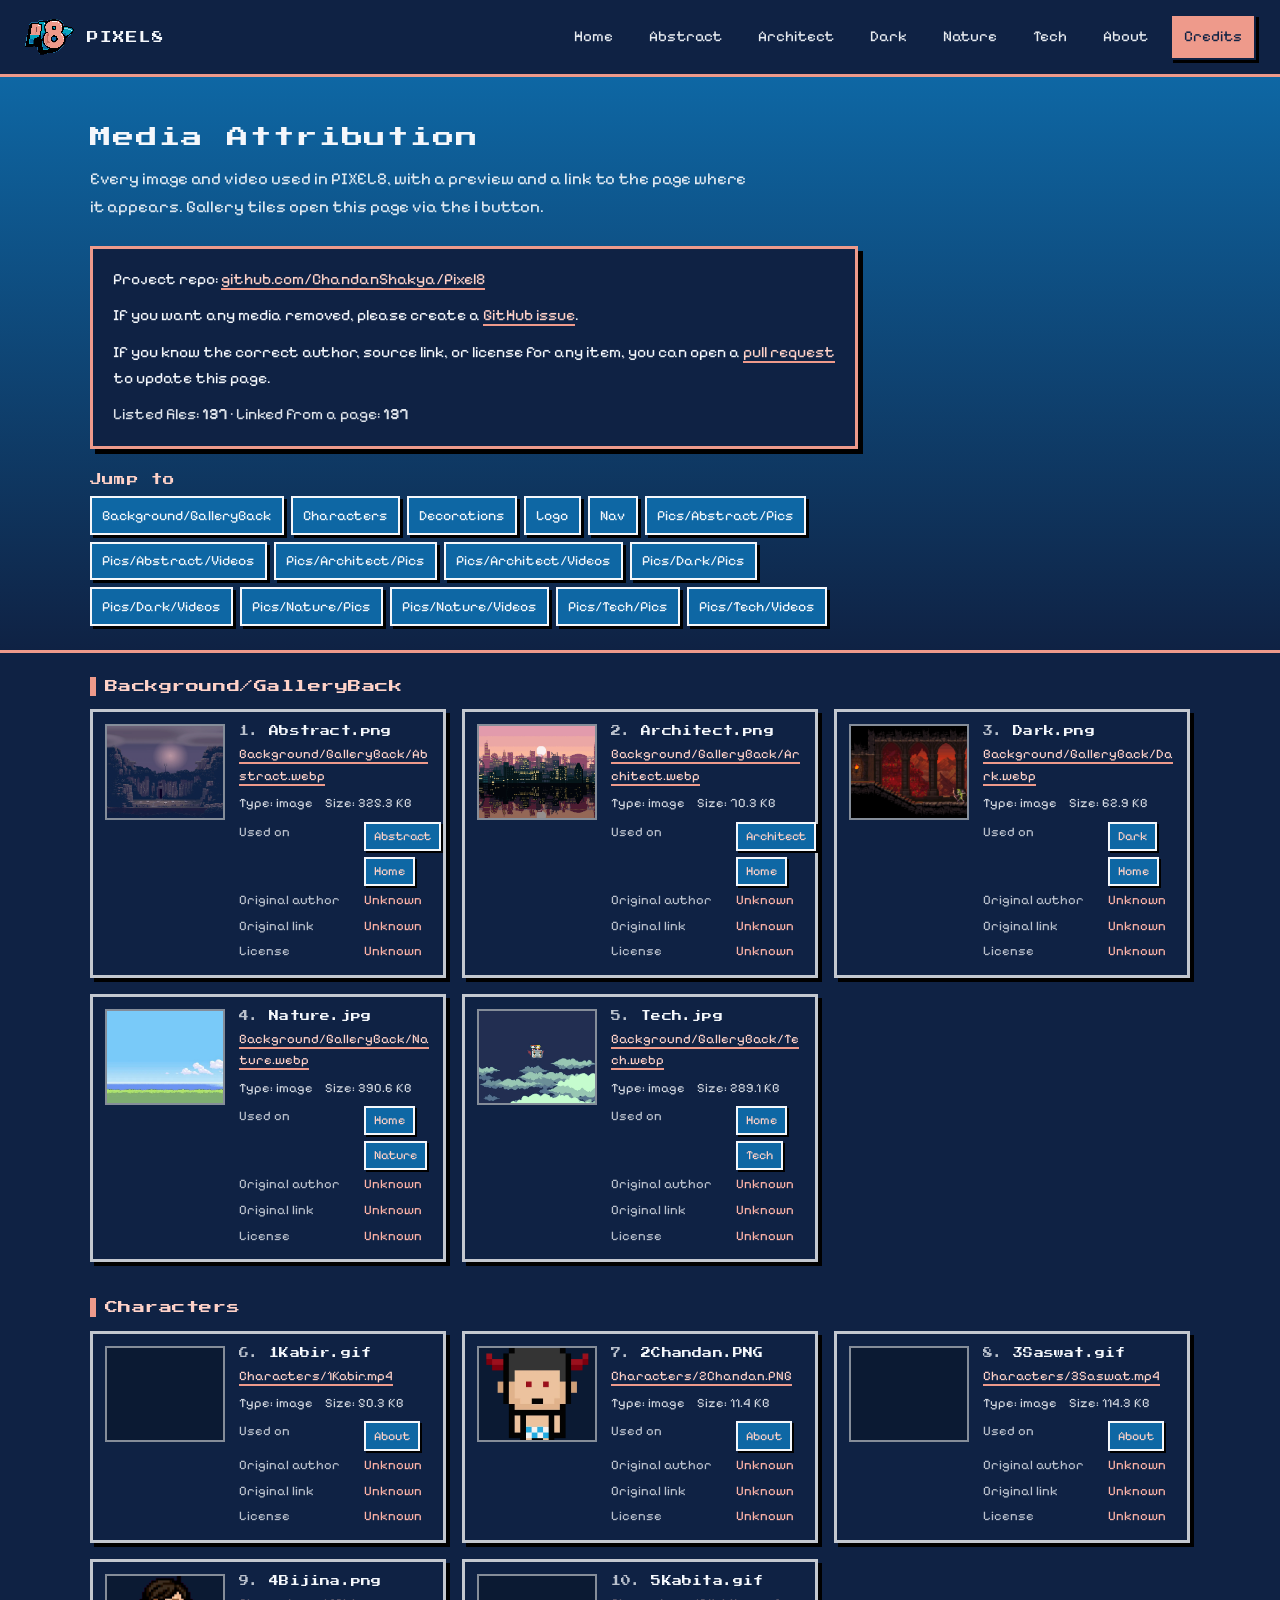
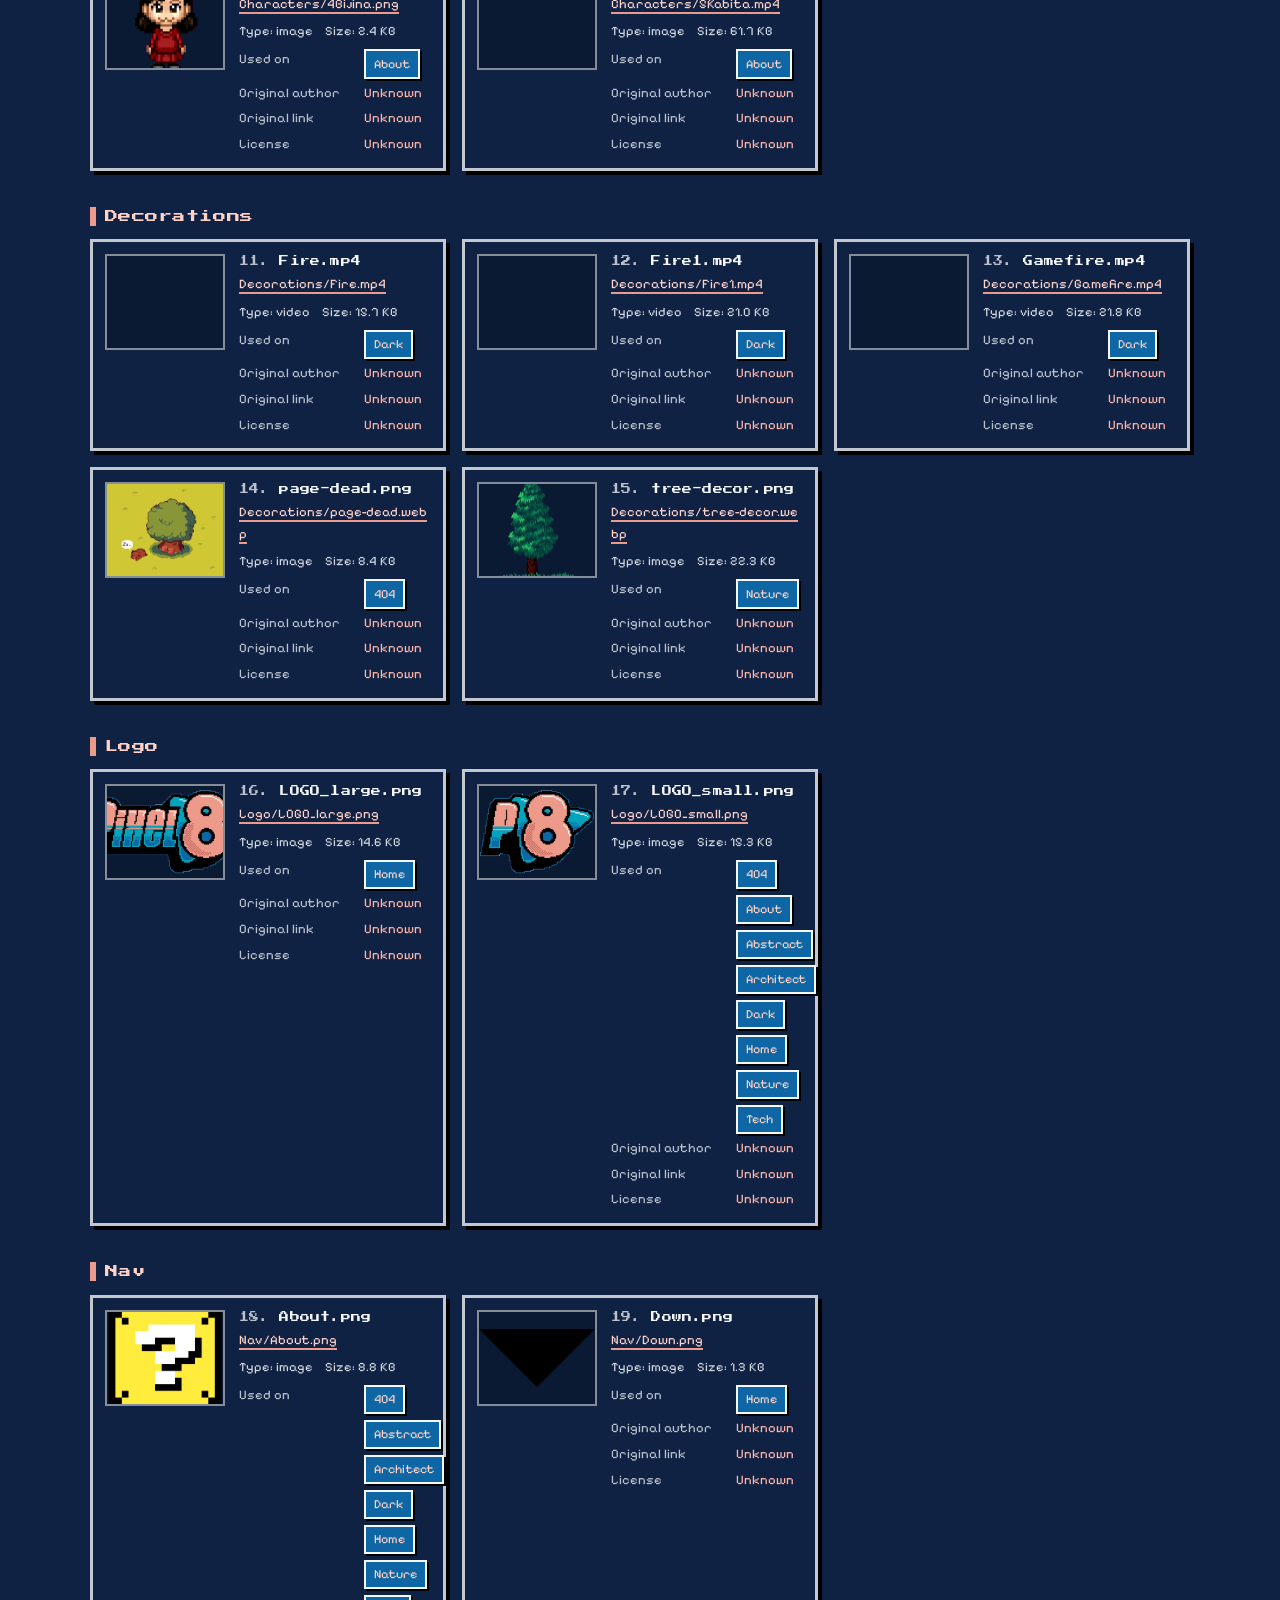
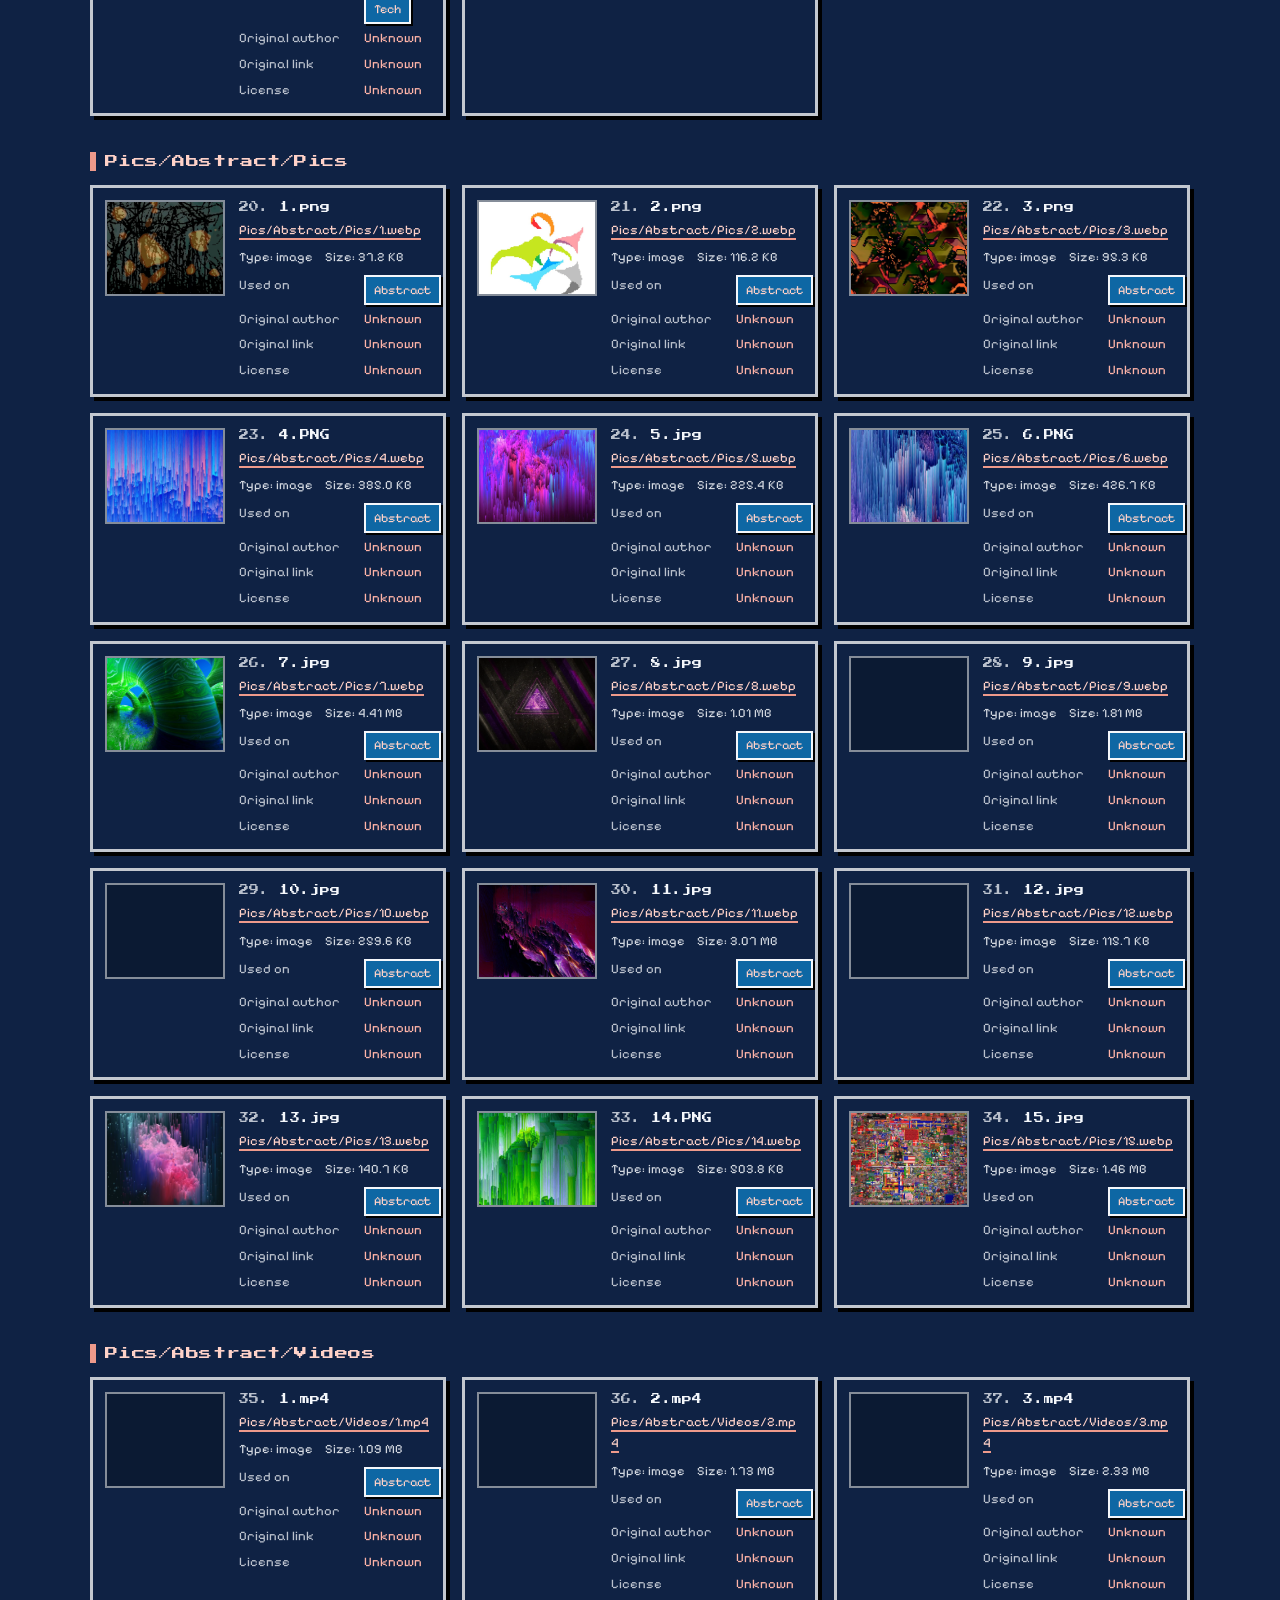
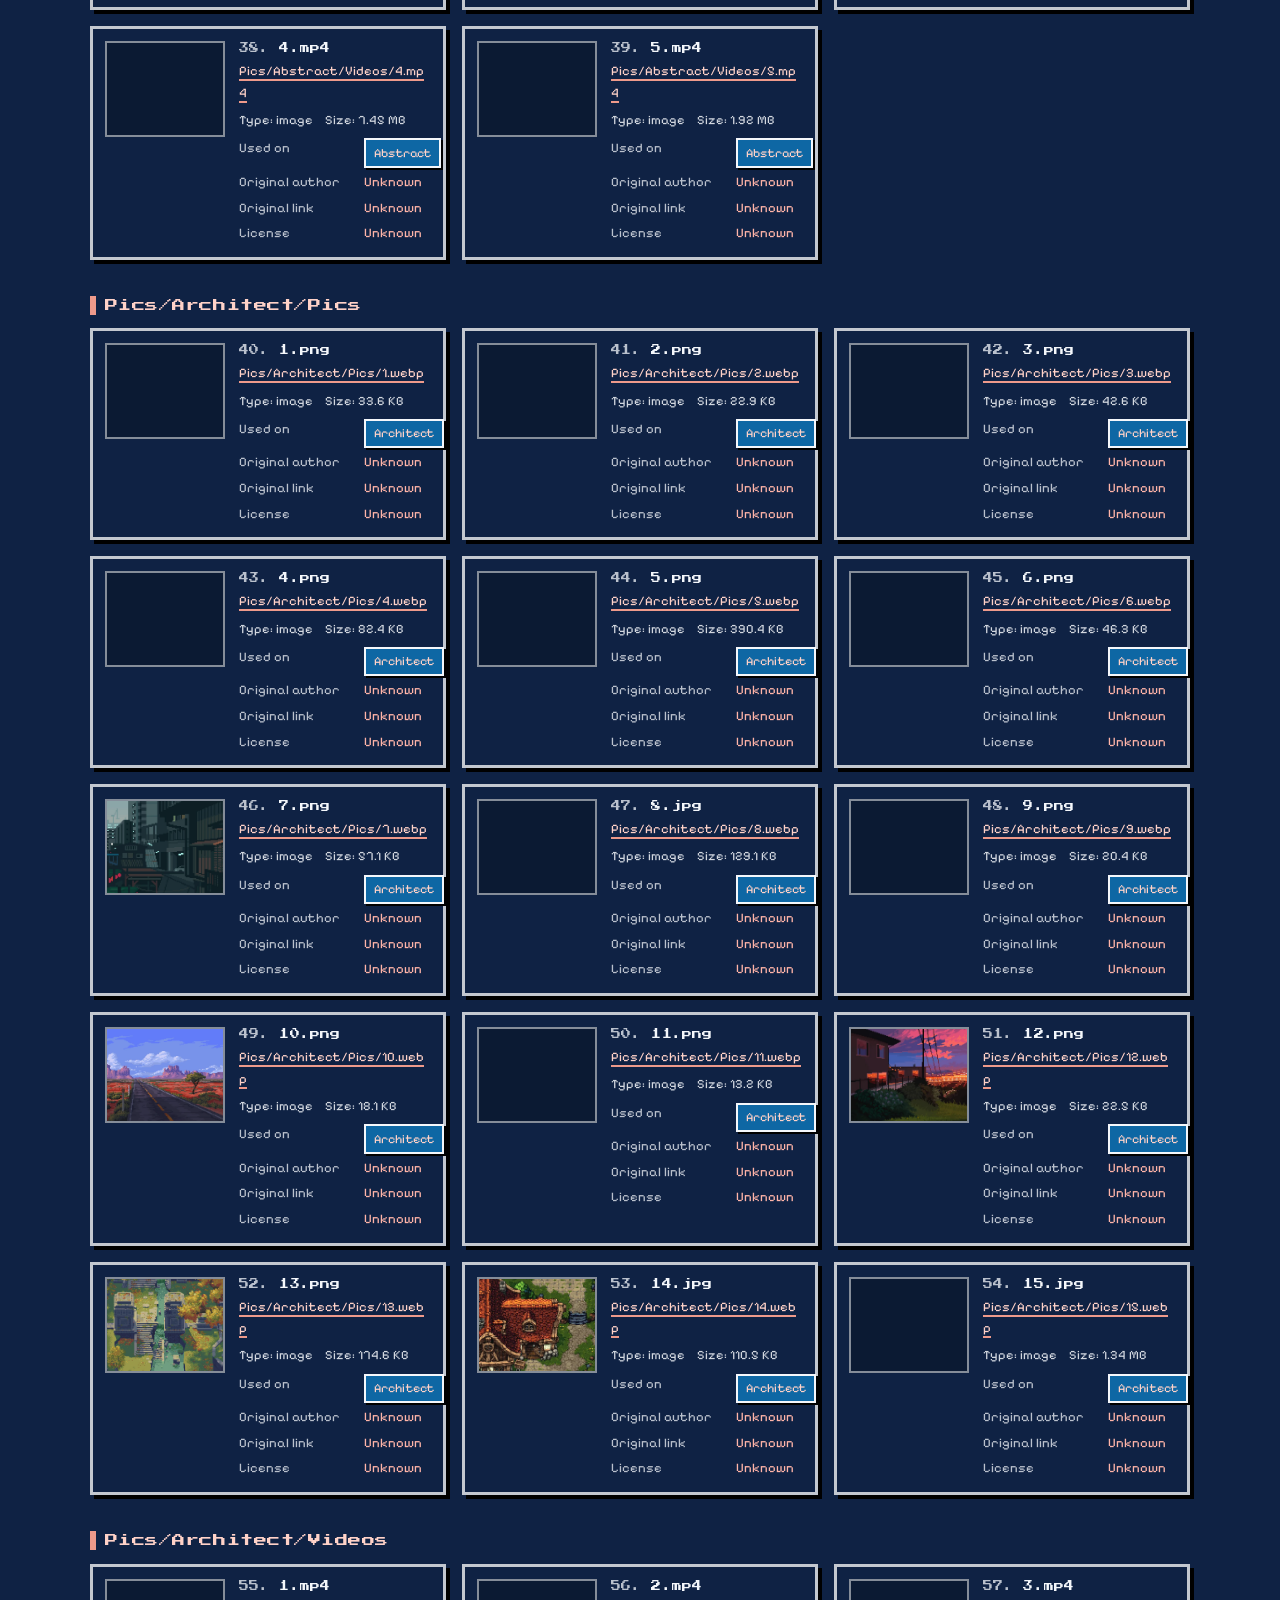
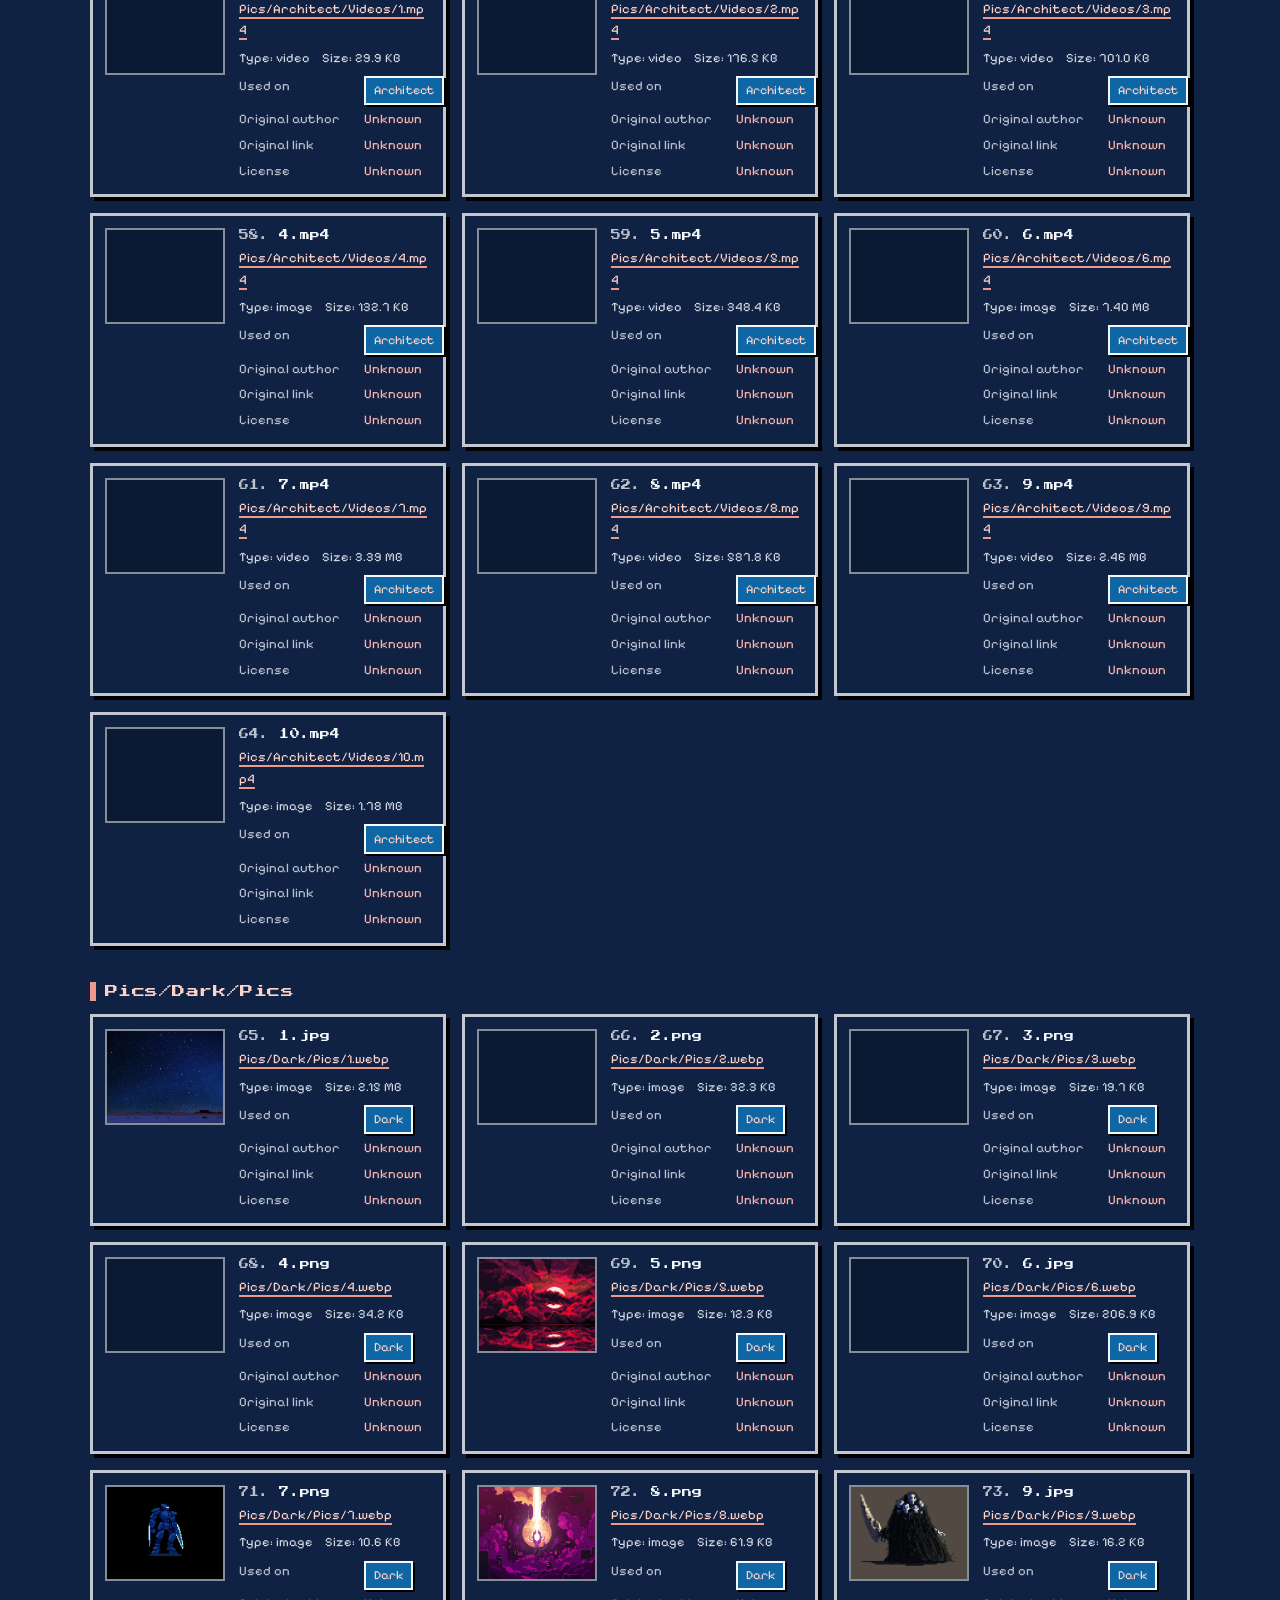
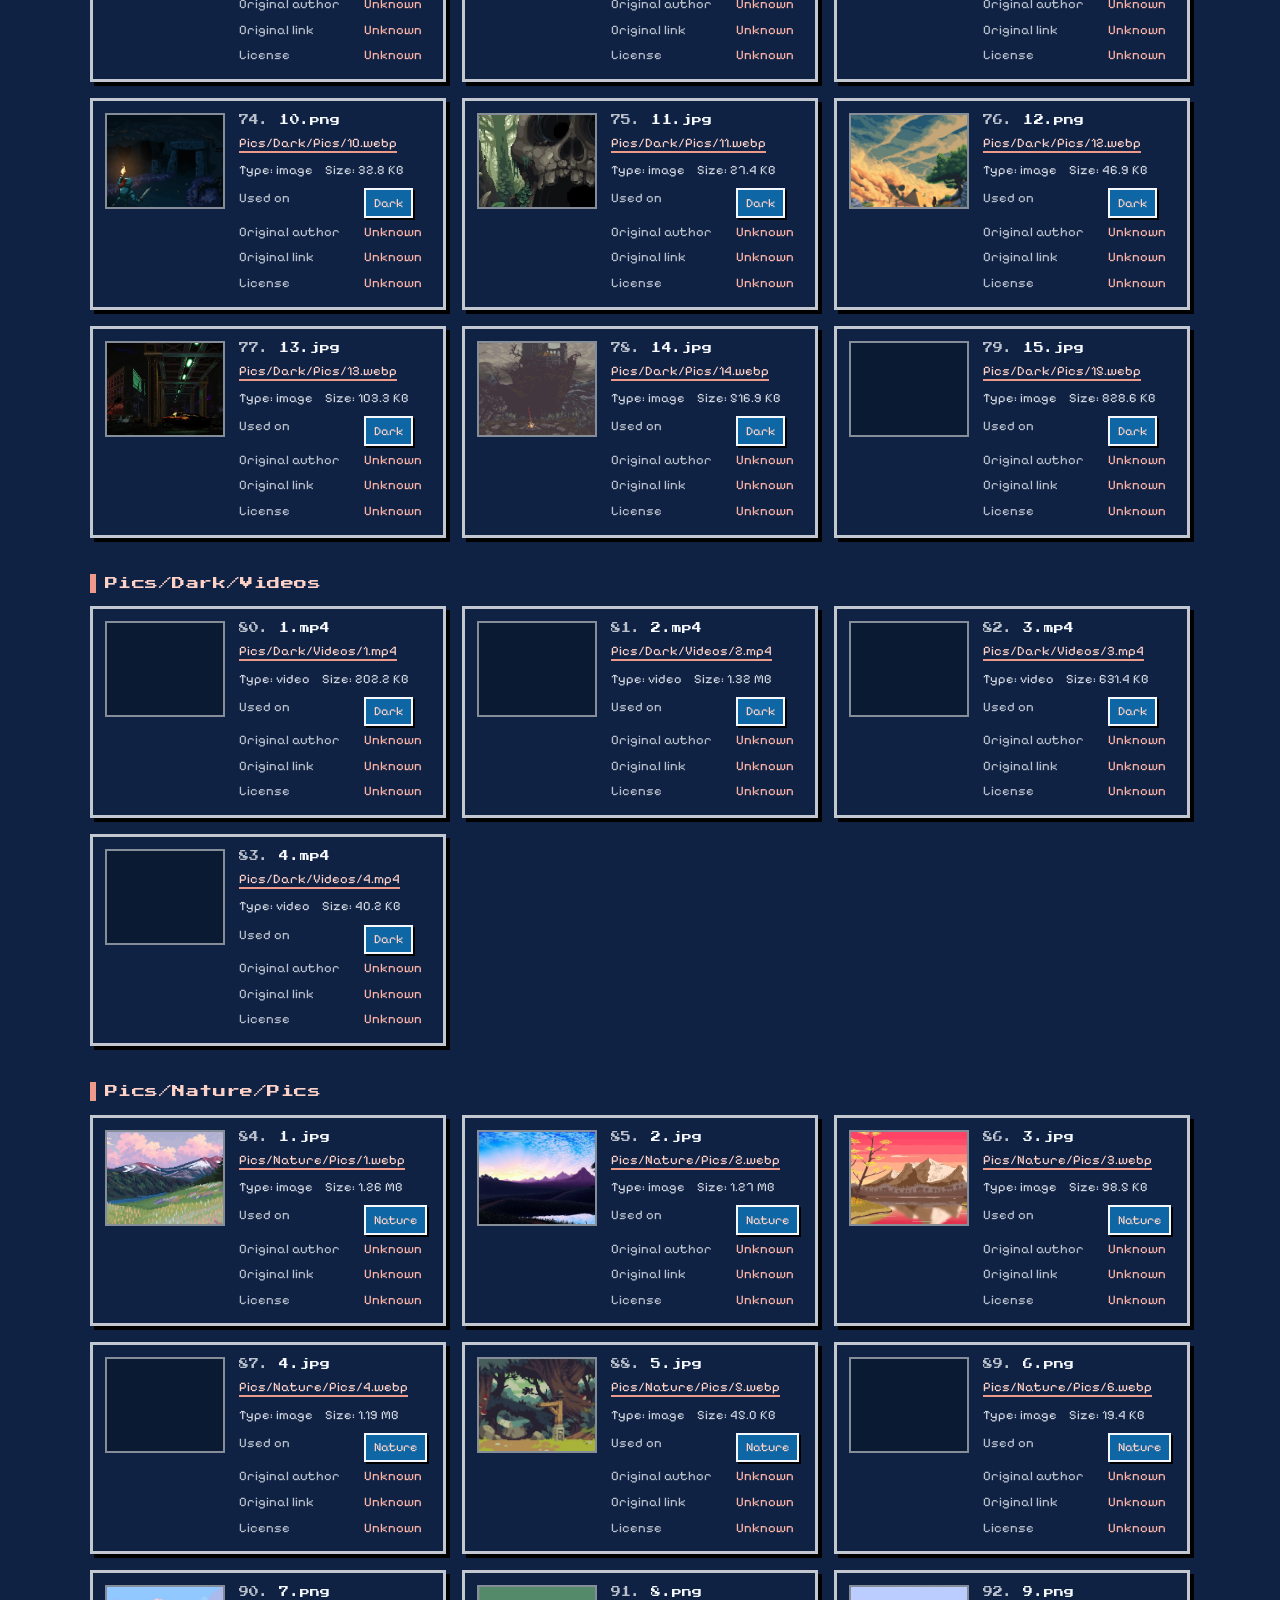
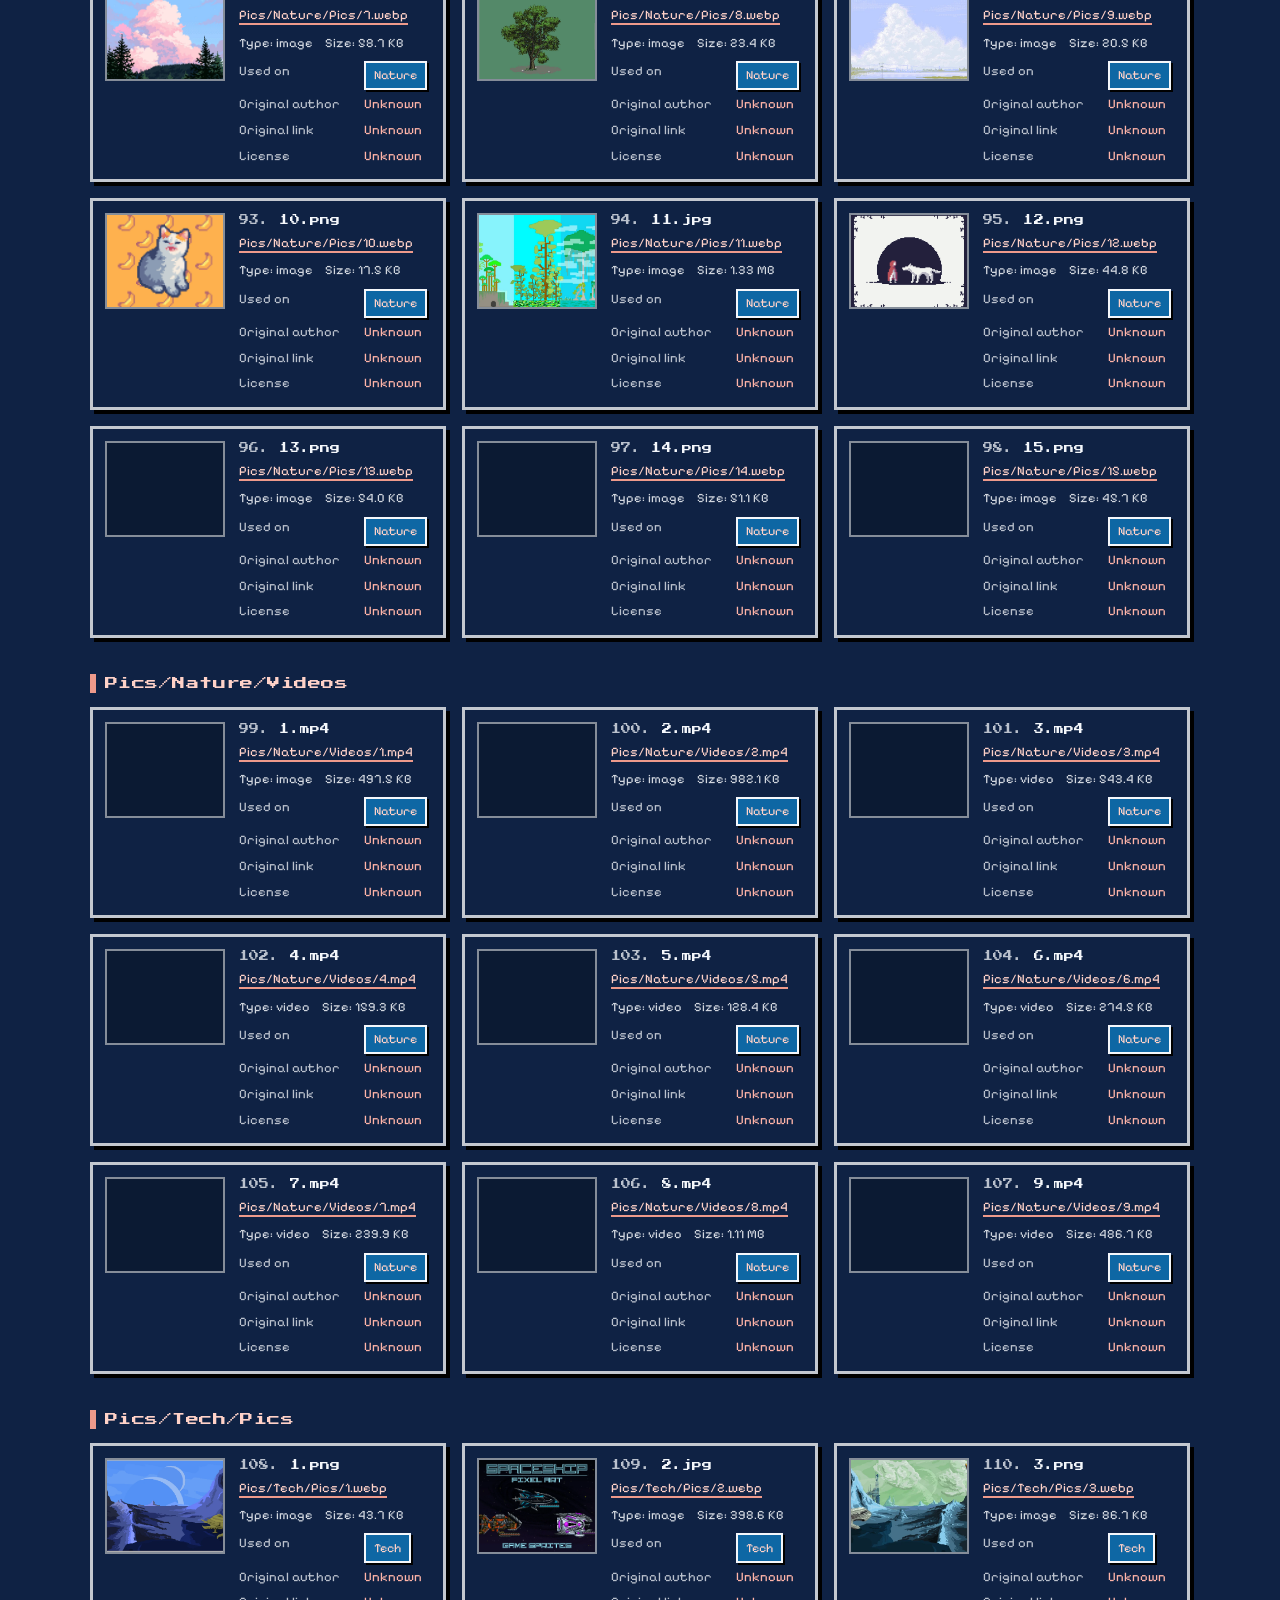
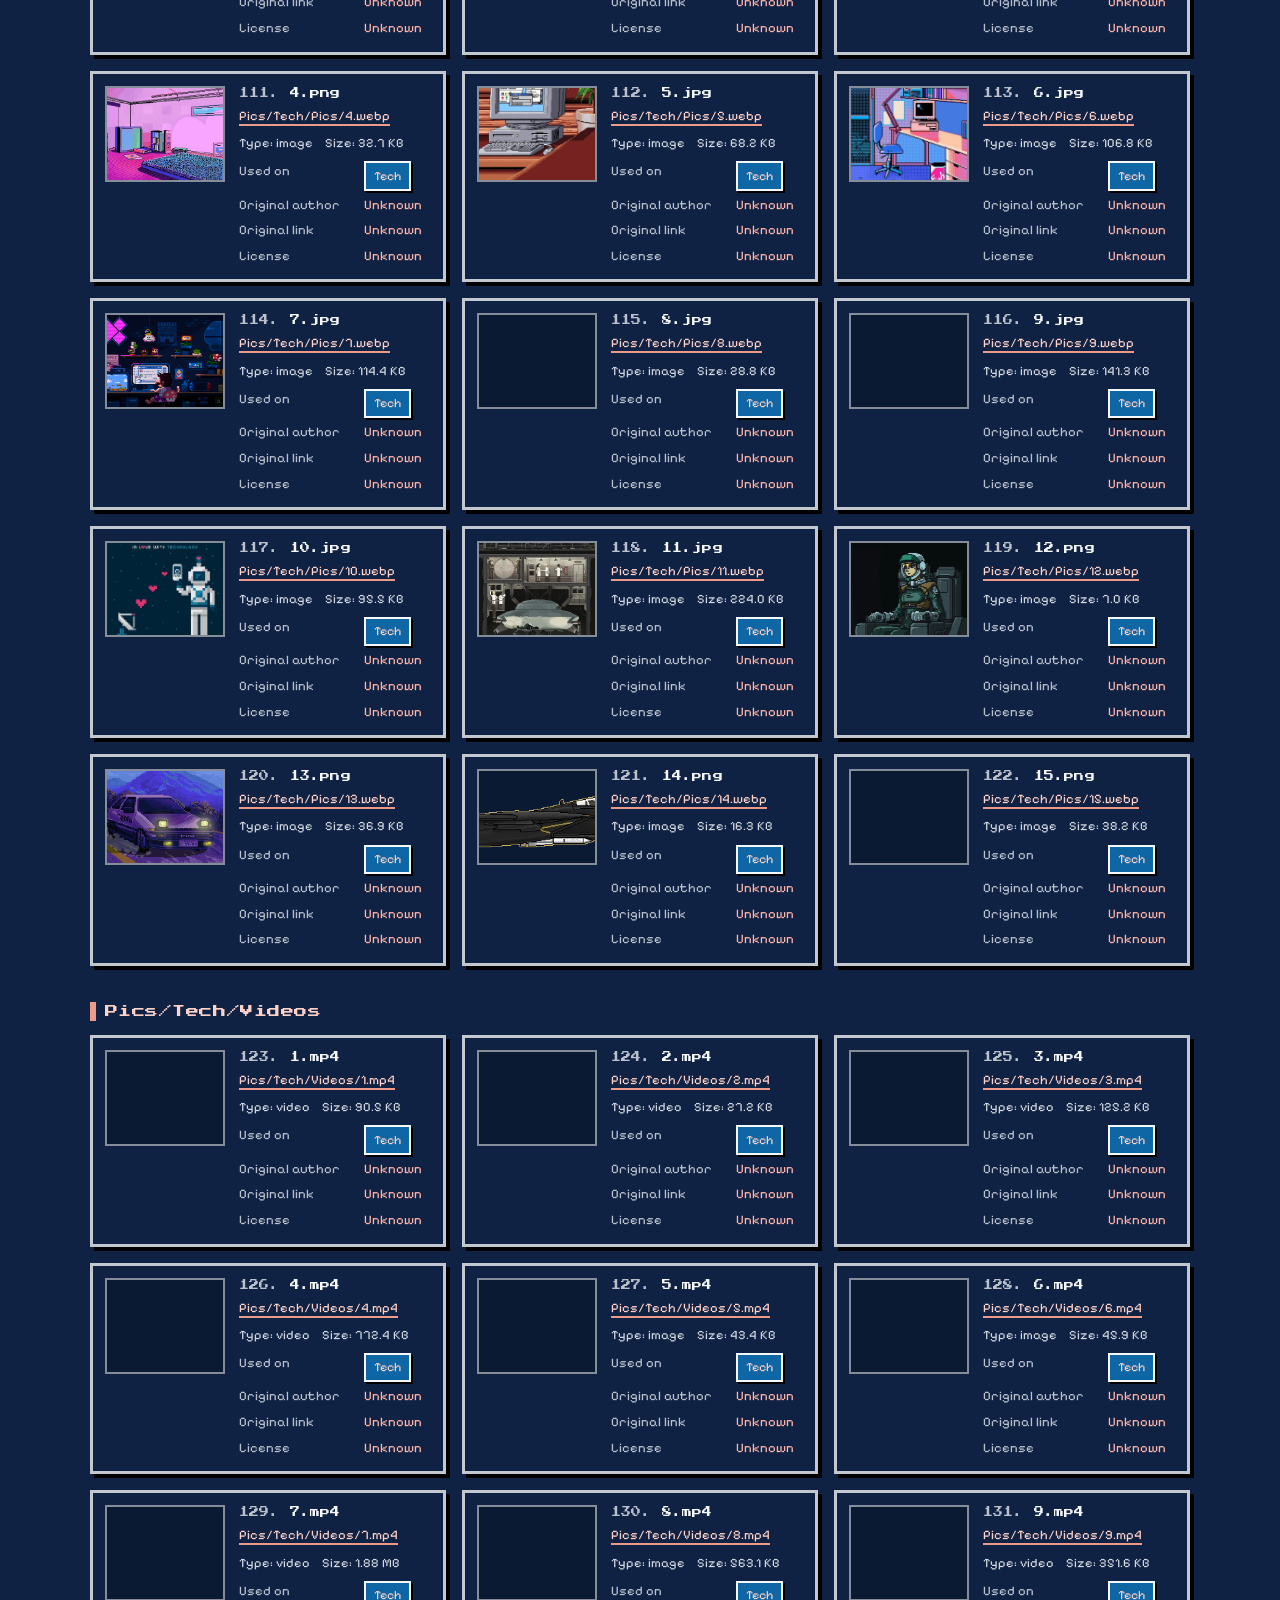
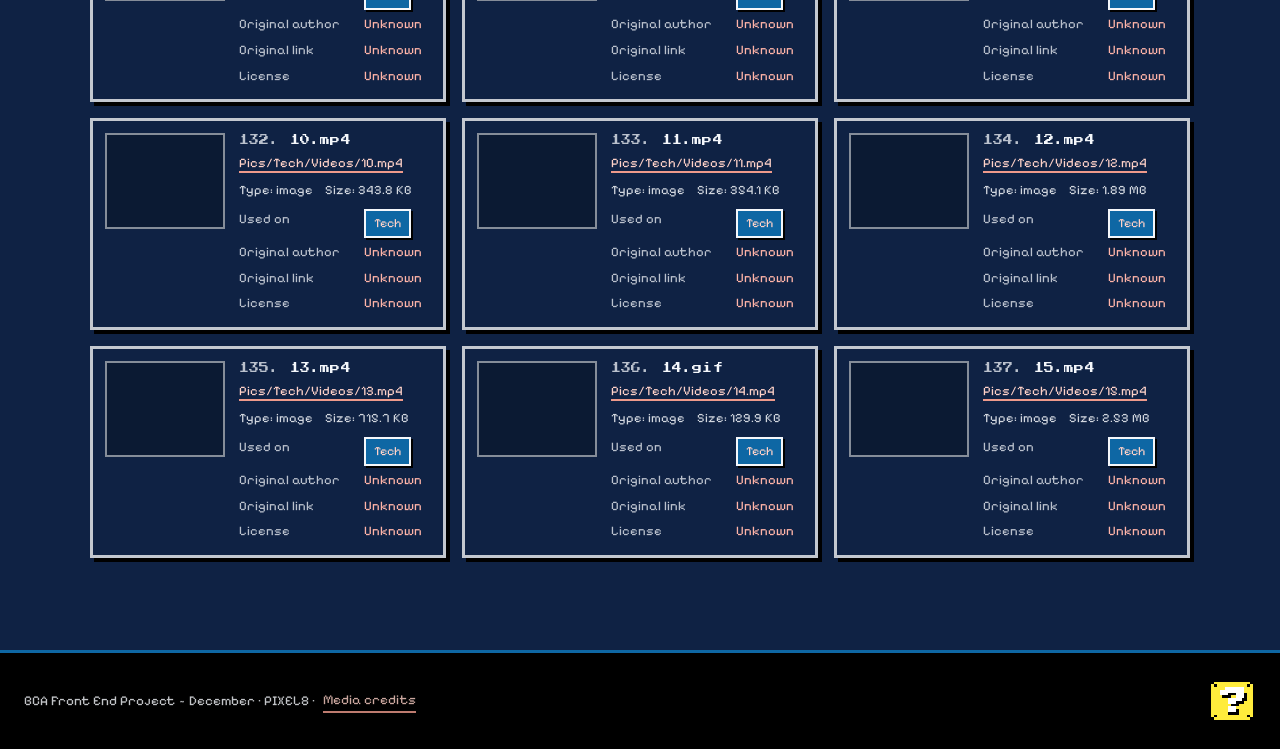
<file: attribution.html>
<!DOCTYPE html>
<html lang="en">
<head>
	<meta charset="UTF-8">
	<meta name="viewport" content="width=device-width, initial-scale=1.0">
	<meta name="description" content="Full media attribution for PIXEL8: every gallery image, GIF, and video with previews, types, and usage links.">
	<link rel="canonical" href="https://pixel8.chandanshakya.com.np/attribution.html">
	<meta name="theme-color" content="#0f2244">
	<meta property="og:site_name" content="PIXEL8">
	<meta property="og:type" content="website">
	<meta property="og:title" content="Media Credits — PIXEL8">
	<meta property="og:description" content="Full media attribution for PIXEL8: every gallery image, GIF, and video with previews, types, and usage links.">
	<meta property="og:url" content="https://pixel8.chandanshakya.com.np/attribution.html">
	<meta property="og:image" content="https://pixel8.chandanshakya.com.np/IMG/Background/GalleryBack/Abstract.webp">
	<meta name="twitter:card" content="summary_large_image">
	<meta name="twitter:title" content="Media Credits — PIXEL8">
	<meta name="twitter:description" content="Full media attribution for PIXEL8: every gallery image, GIF, and video with previews, types, and usage links.">
	<meta name="twitter:image" content="https://pixel8.chandanshakya.com.np/IMG/Background/GalleryBack/Abstract.webp">
	<link rel="apple-touch-icon" href="IMG/Logo/LOGO_small.webp">
	<script type="application/ld+json">{"@context":"https://schema.org","@type":"AboutPage","name":"Media Credits \u2014 PIXEL8","url":"https://pixel8.chandanshakya.com.np/attribution.html","description":"Full media attribution for PIXEL8: every gallery image, GIF, and video with previews, types, and usage links.","isPartOf":{"@type":"WebSite","name":"PIXEL8","url":"https://pixel8.chandanshakya.com.np/"}}</script>
	<title>Media Credits — PIXEL8</title>
	<link rel="icon" href="IMG/Logo/LOGO_small.webp" type="image/webp">
	<link rel="preconnect" href="https://fonts.googleapis.com">
	<link rel="preconnect" href="https://fonts.gstatic.com" crossorigin>
	<link href="https://fonts.googleapis.com/css2?family=Pixelify+Sans:wght@400&family=Press+Start+2P&display=swap" rel="stylesheet" media="print" onload="this.media='all'">
	<noscript><link href="https://fonts.googleapis.com/css2?family=Pixelify+Sans:wght@400&family=Press+Start+2P&display=swap" rel="stylesheet"></noscript>
	
	<link rel="preload" as="style" href="css/base.css">
	<link rel="stylesheet" href="css/base.css">
	<link rel="stylesheet" href="css/gallery.css">
	<link rel="stylesheet" href="css/attr.css">
</head>
<body>
	<header class="site-header">
		<a class="site-logo" href="index.html">
			<img src="IMG/Logo/LOGO_small.webp" alt="PIXEL8 logo" width="40" height="40" decoding="async">
			<span>PIXEL8</span>
		</a>

		<button class="nav-toggle" type="button" aria-expanded="false" aria-controls="site-menu" aria-label="Open menu">
			<span class="nav-toggle-bars" aria-hidden="true"></span>
		</button>
		<nav class="site-nav" id="site-menu" aria-label="Primary">
			<a href="index.html">Home</a>
			<a href="abstract.html">Abstract</a>
			<a href="architect.html">Architect</a>
			<a href="dark.html">Dark</a>
			<a href="nature.html">Nature</a>
			<a href="tech.html">Tech</a>
			<a href="about.html">About</a>
			<a href="attribution.html" aria-current="page">Credits</a>
		</nav>
	</header>

	<main>
		<section class="attr-hero">
			<div class="container">
				<h1 class="section-title">Media Attribution</h1>
				<p class="section-lead">Every image and video used in PIXEL8, with a preview and a link to the page where it appears. Gallery tiles open this page via the <strong>i</strong> button.</p>
				<div class="attr-notice">
					<p>Project repo: <a class="attr-repo" href="https://github.com/ChandanShakya/Pixel8" target="_blank" rel="noopener">github.com/ChandanShakya/Pixel8</a></p>
					<p>If you want any media removed, please create a <a class="attr-repo" href="https://github.com/ChandanShakya/Pixel8/issues" target="_blank" rel="noopener">GitHub issue</a>.</p>
					<p>If you know the correct author, source link, or license for any item, you can open a <a class="attr-repo" href="https://github.com/ChandanShakya/Pixel8/pulls" target="_blank" rel="noopener">pull request</a> to update this page.</p>
					<p class="attr-count">Listed files: <strong>137</strong> · Linked from a page: <strong>137</strong></p>
				</div>
				<nav class="attr-toc-wrap" aria-label="Jump to folder">
					<h2 class="attr-toc-title">Jump to</h2>
          <ul class="attr-toc">
            <li><a href="#g-background-galleryback">Background/GalleryBack</a></li>
            <li><a href="#g-characters">Characters</a></li>
            <li><a href="#g-decorations">Decorations</a></li>
            <li><a href="#g-logo">Logo</a></li>
            <li><a href="#g-nav">Nav</a></li>
            <li><a href="#g-pics-abstract-pics">Pics/Abstract/Pics</a></li>
            <li><a href="#g-pics-abstract-videos">Pics/Abstract/Videos</a></li>
            <li><a href="#g-pics-architect-pics">Pics/Architect/Pics</a></li>
            <li><a href="#g-pics-architect-videos">Pics/Architect/Videos</a></li>
            <li><a href="#g-pics-dark-pics">Pics/Dark/Pics</a></li>
            <li><a href="#g-pics-dark-videos">Pics/Dark/Videos</a></li>
            <li><a href="#g-pics-nature-pics">Pics/Nature/Pics</a></li>
            <li><a href="#g-pics-nature-videos">Pics/Nature/Videos</a></li>
            <li><a href="#g-pics-tech-pics">Pics/Tech/Pics</a></li>
            <li><a href="#g-pics-tech-videos">Pics/Tech/Videos</a></li>
          </ul>

				</nav>
			</div>
		</section>

		<section class="attr-body">
			<div class="container">
        <section class="attr-group" id="g-background-galleryback" aria-labelledby="g-background-galleryback-t">
          <h2 id="g-background-galleryback-t" class="attr-group-title">Background/GalleryBack</h2>
          <div class="attr-cards">
            <article class="attr-card" id="m-background-galleryback-abstract">
              <div class="attr-card-media"><img class="attr-thumb" src="IMG/Background/GalleryBack/Abstract.webp" alt="Preview of Abstract.webp" loading="lazy" width="160" height="120" decoding="async"></div>
              <div class="attr-card-body">
                <h3 class="attr-card-title"><span class="attr-num">1.</span> Abstract.png</h3>
                <p class="attr-path"><a href="IMG/Background/GalleryBack/Abstract.webp" target="_blank" rel="noopener">Background/GalleryBack/Abstract.webp</a></p>
                <p class="attr-meta"><span>Type: image</span><span>Size: 325.3 KB</span></p>
                <dl class="attr-fields">
                  <div><dt>Used on</dt><dd class="attr-used"><a class="attr-used-link" href="abstract.html">Abstract</a> <a class="attr-used-link" href="index.html">Home</a></dd></div>
                  <div><dt>Original author</dt><dd class="attr-unknown">Unknown</dd></div>
                  <div><dt>Original link</dt><dd class="attr-unknown">Unknown</dd></div>
                  <div><dt>License</dt><dd class="attr-unknown">Unknown</dd></div>
                </dl>
              </div>
            </article>
            <article class="attr-card" id="m-background-galleryback-architect">
              <div class="attr-card-media"><img class="attr-thumb" src="IMG/Background/GalleryBack/Architect.webp" alt="Preview of Architect.webp" loading="lazy" width="160" height="120" decoding="async"></div>
              <div class="attr-card-body">
                <h3 class="attr-card-title"><span class="attr-num">2.</span> Architect.png</h3>
                <p class="attr-path"><a href="IMG/Background/GalleryBack/Architect.webp" target="_blank" rel="noopener">Background/GalleryBack/Architect.webp</a></p>
                <p class="attr-meta"><span>Type: image</span><span>Size: 70.3 KB</span></p>
                <dl class="attr-fields">
                  <div><dt>Used on</dt><dd class="attr-used"><a class="attr-used-link" href="architect.html">Architect</a> <a class="attr-used-link" href="index.html">Home</a></dd></div>
                  <div><dt>Original author</dt><dd class="attr-unknown">Unknown</dd></div>
                  <div><dt>Original link</dt><dd class="attr-unknown">Unknown</dd></div>
                  <div><dt>License</dt><dd class="attr-unknown">Unknown</dd></div>
                </dl>
              </div>
            </article>
            <article class="attr-card" id="m-background-galleryback-dark">
              <div class="attr-card-media"><img class="attr-thumb" src="IMG/Background/GalleryBack/Dark.webp" alt="Preview of Dark.webp" loading="lazy" width="160" height="120" decoding="async"></div>
              <div class="attr-card-body">
                <h3 class="attr-card-title"><span class="attr-num">3.</span> Dark.png</h3>
                <p class="attr-path"><a href="IMG/Background/GalleryBack/Dark.webp" target="_blank" rel="noopener">Background/GalleryBack/Dark.webp</a></p>
                <p class="attr-meta"><span>Type: image</span><span>Size: 62.9 KB</span></p>
                <dl class="attr-fields">
                  <div><dt>Used on</dt><dd class="attr-used"><a class="attr-used-link" href="dark.html">Dark</a> <a class="attr-used-link" href="index.html">Home</a></dd></div>
                  <div><dt>Original author</dt><dd class="attr-unknown">Unknown</dd></div>
                  <div><dt>Original link</dt><dd class="attr-unknown">Unknown</dd></div>
                  <div><dt>License</dt><dd class="attr-unknown">Unknown</dd></div>
                </dl>
              </div>
            </article>
            <article class="attr-card" id="m-background-galleryback-nature">
              <div class="attr-card-media"><img class="attr-thumb" src="IMG/Background/GalleryBack/Nature.webp" alt="Preview of Nature.webp" loading="lazy" width="160" height="120" decoding="async"></div>
              <div class="attr-card-body">
                <h3 class="attr-card-title"><span class="attr-num">4.</span> Nature.jpg</h3>
                <p class="attr-path"><a href="IMG/Background/GalleryBack/Nature.webp" target="_blank" rel="noopener">Background/GalleryBack/Nature.webp</a></p>
                <p class="attr-meta"><span>Type: image</span><span>Size: 390.6 KB</span></p>
                <dl class="attr-fields">
                  <div><dt>Used on</dt><dd class="attr-used"><a class="attr-used-link" href="index.html">Home</a> <a class="attr-used-link" href="nature.html">Nature</a></dd></div>
                  <div><dt>Original author</dt><dd class="attr-unknown">Unknown</dd></div>
                  <div><dt>Original link</dt><dd class="attr-unknown">Unknown</dd></div>
                  <div><dt>License</dt><dd class="attr-unknown">Unknown</dd></div>
                </dl>
              </div>
            </article>
            <article class="attr-card" id="m-background-galleryback-tech">
              <div class="attr-card-media"><img class="attr-thumb" src="IMG/Background/GalleryBack/Tech.webp" alt="Preview of Tech.webp" loading="lazy" width="160" height="120" decoding="async"></div>
              <div class="attr-card-body">
                <h3 class="attr-card-title"><span class="attr-num">5.</span> Tech.jpg</h3>
                <p class="attr-path"><a href="IMG/Background/GalleryBack/Tech.webp" target="_blank" rel="noopener">Background/GalleryBack/Tech.webp</a></p>
                <p class="attr-meta"><span>Type: image</span><span>Size: 289.1 KB</span></p>
                <dl class="attr-fields">
                  <div><dt>Used on</dt><dd class="attr-used"><a class="attr-used-link" href="index.html">Home</a> <a class="attr-used-link" href="tech.html">Tech</a></dd></div>
                  <div><dt>Original author</dt><dd class="attr-unknown">Unknown</dd></div>
                  <div><dt>Original link</dt><dd class="attr-unknown">Unknown</dd></div>
                  <div><dt>License</dt><dd class="attr-unknown">Unknown</dd></div>
                </dl>
              </div>
            </article>
          </div>
        </section>
        <section class="attr-group" id="g-characters" aria-labelledby="g-characters-t">
          <h2 id="g-characters-t" class="attr-group-title">Characters</h2>
          <div class="attr-cards">
            <article class="attr-card" id="m-characters-1kabir">
              <div class="attr-card-media"><video class="attr-thumb" src="IMG/Characters/1Kabir.mp4" controls muted playsinline preload="metadata" aria-label="Preview of 1Kabir.mp4" width="160" height="120"></video></div>
              <div class="attr-card-body">
                <h3 class="attr-card-title"><span class="attr-num">6.</span> 1Kabir.gif</h3>
                <p class="attr-path"><a href="IMG/Characters/1Kabir.mp4" target="_blank" rel="noopener">Characters/1Kabir.mp4</a></p>
                <p class="attr-meta"><span>Type: image</span><span>Size: 50.3 KB</span></p>
                <dl class="attr-fields">
                  <div><dt>Used on</dt><dd class="attr-used"><a class="attr-used-link" href="about.html">About</a></dd></div>
                  <div><dt>Original author</dt><dd class="attr-unknown">Unknown</dd></div>
                  <div><dt>Original link</dt><dd class="attr-unknown">Unknown</dd></div>
                  <div><dt>License</dt><dd class="attr-unknown">Unknown</dd></div>
                </dl>
              </div>
            </article>
            <article class="attr-card" id="m-characters-2chandan">
              <div class="attr-card-media"><img class="attr-thumb" src="IMG/Characters/2Chandan.webp" alt="Preview of 2Chandan.PNG" loading="lazy" width="160" height="120" decoding="async"></div>
              <div class="attr-card-body">
                <h3 class="attr-card-title"><span class="attr-num">7.</span> 2Chandan.PNG</h3>
                <p class="attr-path"><a href="IMG/Characters/2Chandan.webp" target="_blank" rel="noopener">Characters/2Chandan.PNG</a></p>
                <p class="attr-meta"><span>Type: image</span><span>Size: 11.4 KB</span></p>
                <dl class="attr-fields">
                  <div><dt>Used on</dt><dd class="attr-used"><a class="attr-used-link" href="about.html">About</a></dd></div>
                  <div><dt>Original author</dt><dd class="attr-unknown">Unknown</dd></div>
                  <div><dt>Original link</dt><dd class="attr-unknown">Unknown</dd></div>
                  <div><dt>License</dt><dd class="attr-unknown">Unknown</dd></div>
                </dl>
              </div>
            </article>
            <article class="attr-card" id="m-characters-3saswat">
              <div class="attr-card-media"><video class="attr-thumb" src="IMG/Characters/3Saswat.mp4" controls muted playsinline preload="metadata" aria-label="Preview of 3Saswat.mp4" width="160" height="120"></video></div>
              <div class="attr-card-body">
                <h3 class="attr-card-title"><span class="attr-num">8.</span> 3Saswat.gif</h3>
                <p class="attr-path"><a href="IMG/Characters/3Saswat.mp4" target="_blank" rel="noopener">Characters/3Saswat.mp4</a></p>
                <p class="attr-meta"><span>Type: image</span><span>Size: 114.3 KB</span></p>
                <dl class="attr-fields">
                  <div><dt>Used on</dt><dd class="attr-used"><a class="attr-used-link" href="about.html">About</a></dd></div>
                  <div><dt>Original author</dt><dd class="attr-unknown">Unknown</dd></div>
                  <div><dt>Original link</dt><dd class="attr-unknown">Unknown</dd></div>
                  <div><dt>License</dt><dd class="attr-unknown">Unknown</dd></div>
                </dl>
              </div>
            </article>
            <article class="attr-card" id="m-characters-4bijina">
              <div class="attr-card-media"><img class="attr-thumb" src="IMG/Characters/4Bijina.webp" alt="Preview of 4Bijina.png" loading="lazy" width="160" height="120" decoding="async"></div>
              <div class="attr-card-body">
                <h3 class="attr-card-title"><span class="attr-num">9.</span> 4Bijina.png</h3>
                <p class="attr-path"><a href="IMG/Characters/4Bijina.webp" target="_blank" rel="noopener">Characters/4Bijina.png</a></p>
                <p class="attr-meta"><span>Type: image</span><span>Size: 2.4 KB</span></p>
                <dl class="attr-fields">
                  <div><dt>Used on</dt><dd class="attr-used"><a class="attr-used-link" href="about.html">About</a></dd></div>
                  <div><dt>Original author</dt><dd class="attr-unknown">Unknown</dd></div>
                  <div><dt>Original link</dt><dd class="attr-unknown">Unknown</dd></div>
                  <div><dt>License</dt><dd class="attr-unknown">Unknown</dd></div>
                </dl>
              </div>
            </article>
            <article class="attr-card" id="m-characters-5kabita">
              <div class="attr-card-media"><video class="attr-thumb" src="IMG/Characters/5Kabita.mp4" controls muted playsinline preload="metadata" aria-label="Preview of 5Kabita.mp4" width="160" height="120"></video></div>
              <div class="attr-card-body">
                <h3 class="attr-card-title"><span class="attr-num">10.</span> 5Kabita.gif</h3>
                <p class="attr-path"><a href="IMG/Characters/5Kabita.mp4" target="_blank" rel="noopener">Characters/5Kabita.mp4</a></p>
                <p class="attr-meta"><span>Type: image</span><span>Size: 61.7 KB</span></p>
                <dl class="attr-fields">
                  <div><dt>Used on</dt><dd class="attr-used"><a class="attr-used-link" href="about.html">About</a></dd></div>
                  <div><dt>Original author</dt><dd class="attr-unknown">Unknown</dd></div>
                  <div><dt>Original link</dt><dd class="attr-unknown">Unknown</dd></div>
                  <div><dt>License</dt><dd class="attr-unknown">Unknown</dd></div>
                </dl>
              </div>
            </article>
          </div>
        </section>
        <section class="attr-group" id="g-decorations" aria-labelledby="g-decorations-t">
          <h2 id="g-decorations-t" class="attr-group-title">Decorations</h2>
          <div class="attr-cards">
            <article class="attr-card" id="m-decorations-fire">
              <div class="attr-card-media"><video class="attr-thumb" src="IMG/Decorations/Fire.mp4" muted playsinline preload="metadata" controls title="Fire.mp4" width="640" height="360"></video></div>
              <div class="attr-card-body">
                <h3 class="attr-card-title"><span class="attr-num">11.</span> Fire.mp4</h3>
                <p class="attr-path"><a href="IMG/Decorations/Fire.mp4" target="_blank" rel="noopener">Decorations/Fire.mp4</a></p>
                <p class="attr-meta"><span>Type: video</span><span>Size: 15.7 KB</span></p>
                <dl class="attr-fields">
                  <div><dt>Used on</dt><dd class="attr-used"><a class="attr-used-link" href="dark.html">Dark</a></dd></div>
                  <div><dt>Original author</dt><dd class="attr-unknown">Unknown</dd></div>
                  <div><dt>Original link</dt><dd class="attr-unknown">Unknown</dd></div>
                  <div><dt>License</dt><dd class="attr-unknown">Unknown</dd></div>
                </dl>
              </div>
            </article>
            <article class="attr-card" id="m-decorations-fire1">
              <div class="attr-card-media"><video class="attr-thumb" src="IMG/Decorations/Fire1.mp4" muted playsinline preload="metadata" controls title="Fire1.mp4" width="640" height="360"></video></div>
              <div class="attr-card-body">
                <h3 class="attr-card-title"><span class="attr-num">12.</span> Fire1.mp4</h3>
                <p class="attr-path"><a href="IMG/Decorations/Fire1.mp4" target="_blank" rel="noopener">Decorations/Fire1.mp4</a></p>
                <p class="attr-meta"><span>Type: video</span><span>Size: 21.0 KB</span></p>
                <dl class="attr-fields">
                  <div><dt>Used on</dt><dd class="attr-used"><a class="attr-used-link" href="dark.html">Dark</a></dd></div>
                  <div><dt>Original author</dt><dd class="attr-unknown">Unknown</dd></div>
                  <div><dt>Original link</dt><dd class="attr-unknown">Unknown</dd></div>
                  <div><dt>License</dt><dd class="attr-unknown">Unknown</dd></div>
                </dl>
              </div>
            </article>
            <article class="attr-card" id="m-decorations-gamefire">
              <div class="attr-card-media"><video class="attr-thumb" src="IMG/Decorations/Gamefire.mp4" muted playsinline preload="metadata" controls title="Gamefire.mp4" width="640" height="360"></video></div>
              <div class="attr-card-body">
                <h3 class="attr-card-title"><span class="attr-num">13.</span> Gamefire.mp4</h3>
                <p class="attr-path"><a href="IMG/Decorations/Gamefire.mp4" target="_blank" rel="noopener">Decorations/Gamefire.mp4</a></p>
                <p class="attr-meta"><span>Type: video</span><span>Size: 21.8 KB</span></p>
                <dl class="attr-fields">
                  <div><dt>Used on</dt><dd class="attr-used"><a class="attr-used-link" href="dark.html">Dark</a></dd></div>
                  <div><dt>Original author</dt><dd class="attr-unknown">Unknown</dd></div>
                  <div><dt>Original link</dt><dd class="attr-unknown">Unknown</dd></div>
                  <div><dt>License</dt><dd class="attr-unknown">Unknown</dd></div>
                </dl>
              </div>
            </article>
            <article class="attr-card" id="m-decorations-page-dead">
              <div class="attr-card-media"><img class="attr-thumb" src="IMG/Decorations/page-dead.webp" alt="Preview of page-dead.webp" loading="lazy" width="160" height="120" decoding="async"></div>
              <div class="attr-card-body">
                <h3 class="attr-card-title"><span class="attr-num">14.</span> page-dead.png</h3>
                <p class="attr-path"><a href="IMG/Decorations/page-dead.webp" target="_blank" rel="noopener">Decorations/page-dead.webp</a></p>
                <p class="attr-meta"><span>Type: image</span><span>Size: 8.4 KB</span></p>
                <dl class="attr-fields">
                  <div><dt>Used on</dt><dd class="attr-used"><a class="attr-used-link" href="404.html">404</a></dd></div>
                  <div><dt>Original author</dt><dd class="attr-unknown">Unknown</dd></div>
                  <div><dt>Original link</dt><dd class="attr-unknown">Unknown</dd></div>
                  <div><dt>License</dt><dd class="attr-unknown">Unknown</dd></div>
                </dl>
              </div>
            </article>
            <article class="attr-card" id="m-decorations-tree-decor">
              <div class="attr-card-media"><img class="attr-thumb" src="IMG/Decorations/tree-decor.webp" alt="Preview of tree-decor.webp" loading="lazy" width="160" height="120" decoding="async"></div>
              <div class="attr-card-body">
                <h3 class="attr-card-title"><span class="attr-num">15.</span> tree-decor.png</h3>
                <p class="attr-path"><a href="IMG/Decorations/tree-decor.webp" target="_blank" rel="noopener">Decorations/tree-decor.webp</a></p>
                <p class="attr-meta"><span>Type: image</span><span>Size: 22.3 KB</span></p>
                <dl class="attr-fields">
                  <div><dt>Used on</dt><dd class="attr-used"><a class="attr-used-link" href="nature.html">Nature</a></dd></div>
                  <div><dt>Original author</dt><dd class="attr-unknown">Unknown</dd></div>
                  <div><dt>Original link</dt><dd class="attr-unknown">Unknown</dd></div>
                  <div><dt>License</dt><dd class="attr-unknown">Unknown</dd></div>
                </dl>
              </div>
            </article>
          </div>
        </section>
        <section class="attr-group" id="g-logo" aria-labelledby="g-logo-t">
          <h2 id="g-logo-t" class="attr-group-title">Logo</h2>
          <div class="attr-cards">
            <article class="attr-card" id="m-logo-logo-large">
              <div class="attr-card-media"><img class="attr-thumb" src="IMG/Logo/LOGO_large.webp" alt="Preview of LOGO_large.png" loading="lazy" width="160" height="120" decoding="async"></div>
              <div class="attr-card-body">
                <h3 class="attr-card-title"><span class="attr-num">16.</span> LOGO_large.png</h3>
                <p class="attr-path"><a href="IMG/Logo/LOGO_large.webp" target="_blank" rel="noopener">Logo/LOGO_large.png</a></p>
                <p class="attr-meta"><span>Type: image</span><span>Size: 14.6 KB</span></p>
                <dl class="attr-fields">
                  <div><dt>Used on</dt><dd class="attr-used"><a class="attr-used-link" href="index.html">Home</a></dd></div>
                  <div><dt>Original author</dt><dd class="attr-unknown">Unknown</dd></div>
                  <div><dt>Original link</dt><dd class="attr-unknown">Unknown</dd></div>
                  <div><dt>License</dt><dd class="attr-unknown">Unknown</dd></div>
                </dl>
              </div>
            </article>
            <article class="attr-card" id="m-logo-logo-small">
              <div class="attr-card-media"><img class="attr-thumb" src="IMG/Logo/LOGO_small.webp" alt="Preview of LOGO_small.png" loading="lazy" width="160" height="120" decoding="async"></div>
              <div class="attr-card-body">
                <h3 class="attr-card-title"><span class="attr-num">17.</span> LOGO_small.png</h3>
                <p class="attr-path"><a href="IMG/Logo/LOGO_small.webp" target="_blank" rel="noopener">Logo/LOGO_small.png</a></p>
                <p class="attr-meta"><span>Type: image</span><span>Size: 15.3 KB</span></p>
                <dl class="attr-fields">
                  <div><dt>Used on</dt><dd class="attr-used"><a class="attr-used-link" href="404.html">404</a> <a class="attr-used-link" href="about.html">About</a> <a class="attr-used-link" href="abstract.html">Abstract</a> <a class="attr-used-link" href="architect.html">Architect</a> <a class="attr-used-link" href="dark.html">Dark</a> <a class="attr-used-link" href="index.html">Home</a> <a class="attr-used-link" href="nature.html">Nature</a> <a class="attr-used-link" href="tech.html">Tech</a></dd></div>
                  <div><dt>Original author</dt><dd class="attr-unknown">Unknown</dd></div>
                  <div><dt>Original link</dt><dd class="attr-unknown">Unknown</dd></div>
                  <div><dt>License</dt><dd class="attr-unknown">Unknown</dd></div>
                </dl>
              </div>
            </article>
          </div>
        </section>
        <section class="attr-group" id="g-nav" aria-labelledby="g-nav-t">
          <h2 id="g-nav-t" class="attr-group-title">Nav</h2>
          <div class="attr-cards">
            <article class="attr-card" id="m-nav-about">
              <div class="attr-card-media"><img class="attr-thumb" src="IMG/Nav/About.webp" alt="Preview of About.png" loading="lazy" width="160" height="120" decoding="async"></div>
              <div class="attr-card-body">
                <h3 class="attr-card-title"><span class="attr-num">18.</span> About.png</h3>
                <p class="attr-path"><a href="IMG/Nav/About.webp" target="_blank" rel="noopener">Nav/About.png</a></p>
                <p class="attr-meta"><span>Type: image</span><span>Size: 8.8 KB</span></p>
                <dl class="attr-fields">
                  <div><dt>Used on</dt><dd class="attr-used"><a class="attr-used-link" href="404.html">404</a> <a class="attr-used-link" href="abstract.html">Abstract</a> <a class="attr-used-link" href="architect.html">Architect</a> <a class="attr-used-link" href="dark.html">Dark</a> <a class="attr-used-link" href="index.html">Home</a> <a class="attr-used-link" href="nature.html">Nature</a> <a class="attr-used-link" href="tech.html">Tech</a></dd></div>
                  <div><dt>Original author</dt><dd class="attr-unknown">Unknown</dd></div>
                  <div><dt>Original link</dt><dd class="attr-unknown">Unknown</dd></div>
                  <div><dt>License</dt><dd class="attr-unknown">Unknown</dd></div>
                </dl>
              </div>
            </article>
            <article class="attr-card" id="m-nav-down">
              <div class="attr-card-media"><img class="attr-thumb" src="IMG/Nav/Down.webp" alt="Preview of Down.png" loading="lazy" width="160" height="120" decoding="async"></div>
              <div class="attr-card-body">
                <h3 class="attr-card-title"><span class="attr-num">19.</span> Down.png</h3>
                <p class="attr-path"><a href="IMG/Nav/Down.webp" target="_blank" rel="noopener">Nav/Down.png</a></p>
                <p class="attr-meta"><span>Type: image</span><span>Size: 1.3 KB</span></p>
                <dl class="attr-fields">
                  <div><dt>Used on</dt><dd class="attr-used"><a class="attr-used-link" href="index.html">Home</a></dd></div>
                  <div><dt>Original author</dt><dd class="attr-unknown">Unknown</dd></div>
                  <div><dt>Original link</dt><dd class="attr-unknown">Unknown</dd></div>
                  <div><dt>License</dt><dd class="attr-unknown">Unknown</dd></div>
                </dl>
              </div>
            </article>
          </div>
        </section>
        <section class="attr-group" id="g-pics-abstract-pics" aria-labelledby="g-pics-abstract-pics-t">
          <h2 id="g-pics-abstract-pics-t" class="attr-group-title">Pics/Abstract/Pics</h2>
          <div class="attr-cards">
            <article class="attr-card" id="m-pics-abstract-pics-1">
              <div class="attr-card-media"><img class="attr-thumb" src="IMG/Pics/Abstract/Pics/1.webp" alt="Preview of 1.webp" loading="lazy" width="160" height="120" decoding="async"></div>
              <div class="attr-card-body">
                <h3 class="attr-card-title"><span class="attr-num">20.</span> 1.png</h3>
                <p class="attr-path"><a href="IMG/Pics/Abstract/Pics/1.webp" target="_blank" rel="noopener">Pics/Abstract/Pics/1.webp</a></p>
                <p class="attr-meta"><span>Type: image</span><span>Size: 37.2 KB</span></p>
                <dl class="attr-fields">
                  <div><dt>Used on</dt><dd class="attr-used"><a class="attr-used-link" href="abstract.html">Abstract</a></dd></div>
                  <div><dt>Original author</dt><dd class="attr-unknown">Unknown</dd></div>
                  <div><dt>Original link</dt><dd class="attr-unknown">Unknown</dd></div>
                  <div><dt>License</dt><dd class="attr-unknown">Unknown</dd></div>
                </dl>
              </div>
            </article>
            <article class="attr-card" id="m-pics-abstract-pics-2">
              <div class="attr-card-media"><img class="attr-thumb" src="IMG/Pics/Abstract/Pics/2.webp" alt="Preview of 2.webp" loading="lazy" width="160" height="120" decoding="async"></div>
              <div class="attr-card-body">
                <h3 class="attr-card-title"><span class="attr-num">21.</span> 2.png</h3>
                <p class="attr-path"><a href="IMG/Pics/Abstract/Pics/2.webp" target="_blank" rel="noopener">Pics/Abstract/Pics/2.webp</a></p>
                <p class="attr-meta"><span>Type: image</span><span>Size: 116.2 KB</span></p>
                <dl class="attr-fields">
                  <div><dt>Used on</dt><dd class="attr-used"><a class="attr-used-link" href="abstract.html">Abstract</a></dd></div>
                  <div><dt>Original author</dt><dd class="attr-unknown">Unknown</dd></div>
                  <div><dt>Original link</dt><dd class="attr-unknown">Unknown</dd></div>
                  <div><dt>License</dt><dd class="attr-unknown">Unknown</dd></div>
                </dl>
              </div>
            </article>
            <article class="attr-card" id="m-pics-abstract-pics-3">
              <div class="attr-card-media"><img class="attr-thumb" src="IMG/Pics/Abstract/Pics/3.webp" alt="Preview of 3.webp" loading="lazy" width="160" height="120" decoding="async"></div>
              <div class="attr-card-body">
                <h3 class="attr-card-title"><span class="attr-num">22.</span> 3.png</h3>
                <p class="attr-path"><a href="IMG/Pics/Abstract/Pics/3.webp" target="_blank" rel="noopener">Pics/Abstract/Pics/3.webp</a></p>
                <p class="attr-meta"><span>Type: image</span><span>Size: 95.3 KB</span></p>
                <dl class="attr-fields">
                  <div><dt>Used on</dt><dd class="attr-used"><a class="attr-used-link" href="abstract.html">Abstract</a></dd></div>
                  <div><dt>Original author</dt><dd class="attr-unknown">Unknown</dd></div>
                  <div><dt>Original link</dt><dd class="attr-unknown">Unknown</dd></div>
                  <div><dt>License</dt><dd class="attr-unknown">Unknown</dd></div>
                </dl>
              </div>
            </article>
            <article class="attr-card" id="m-pics-abstract-pics-4">
              <div class="attr-card-media"><img class="attr-thumb" src="IMG/Pics/Abstract/Pics/4.webp" alt="Preview of 4.webp" loading="lazy" width="160" height="120" decoding="async"></div>
              <div class="attr-card-body">
                <h3 class="attr-card-title"><span class="attr-num">23.</span> 4.PNG</h3>
                <p class="attr-path"><a href="IMG/Pics/Abstract/Pics/4.webp" target="_blank" rel="noopener">Pics/Abstract/Pics/4.webp</a></p>
                <p class="attr-meta"><span>Type: image</span><span>Size: 385.0 KB</span></p>
                <dl class="attr-fields">
                  <div><dt>Used on</dt><dd class="attr-used"><a class="attr-used-link" href="abstract.html">Abstract</a></dd></div>
                  <div><dt>Original author</dt><dd class="attr-unknown">Unknown</dd></div>
                  <div><dt>Original link</dt><dd class="attr-unknown">Unknown</dd></div>
                  <div><dt>License</dt><dd class="attr-unknown">Unknown</dd></div>
                </dl>
              </div>
            </article>
            <article class="attr-card" id="m-pics-abstract-pics-5">
              <div class="attr-card-media"><img class="attr-thumb" src="IMG/Pics/Abstract/Pics/5.webp" alt="Preview of 5.webp" loading="lazy" width="160" height="120" decoding="async"></div>
              <div class="attr-card-body">
                <h3 class="attr-card-title"><span class="attr-num">24.</span> 5.jpg</h3>
                <p class="attr-path"><a href="IMG/Pics/Abstract/Pics/5.webp" target="_blank" rel="noopener">Pics/Abstract/Pics/5.webp</a></p>
                <p class="attr-meta"><span>Type: image</span><span>Size: 225.4 KB</span></p>
                <dl class="attr-fields">
                  <div><dt>Used on</dt><dd class="attr-used"><a class="attr-used-link" href="abstract.html">Abstract</a></dd></div>
                  <div><dt>Original author</dt><dd class="attr-unknown">Unknown</dd></div>
                  <div><dt>Original link</dt><dd class="attr-unknown">Unknown</dd></div>
                  <div><dt>License</dt><dd class="attr-unknown">Unknown</dd></div>
                </dl>
              </div>
            </article>
            <article class="attr-card" id="m-pics-abstract-pics-6">
              <div class="attr-card-media"><img class="attr-thumb" src="IMG/Pics/Abstract/Pics/6.webp" alt="Preview of 6.webp" loading="lazy" width="160" height="120" decoding="async"></div>
              <div class="attr-card-body">
                <h3 class="attr-card-title"><span class="attr-num">25.</span> 6.PNG</h3>
                <p class="attr-path"><a href="IMG/Pics/Abstract/Pics/6.webp" target="_blank" rel="noopener">Pics/Abstract/Pics/6.webp</a></p>
                <p class="attr-meta"><span>Type: image</span><span>Size: 426.7 KB</span></p>
                <dl class="attr-fields">
                  <div><dt>Used on</dt><dd class="attr-used"><a class="attr-used-link" href="abstract.html">Abstract</a></dd></div>
                  <div><dt>Original author</dt><dd class="attr-unknown">Unknown</dd></div>
                  <div><dt>Original link</dt><dd class="attr-unknown">Unknown</dd></div>
                  <div><dt>License</dt><dd class="attr-unknown">Unknown</dd></div>
                </dl>
              </div>
            </article>
            <article class="attr-card" id="m-pics-abstract-pics-7">
              <div class="attr-card-media"><img class="attr-thumb" src="IMG/Pics/Abstract/Pics/7.webp" alt="Preview of 7.webp" loading="lazy" width="160" height="120" decoding="async"></div>
              <div class="attr-card-body">
                <h3 class="attr-card-title"><span class="attr-num">26.</span> 7.jpg</h3>
                <p class="attr-path"><a href="IMG/Pics/Abstract/Pics/7.webp" target="_blank" rel="noopener">Pics/Abstract/Pics/7.webp</a></p>
                <p class="attr-meta"><span>Type: image</span><span>Size: 4.41 MB</span></p>
                <dl class="attr-fields">
                  <div><dt>Used on</dt><dd class="attr-used"><a class="attr-used-link" href="abstract.html">Abstract</a></dd></div>
                  <div><dt>Original author</dt><dd class="attr-unknown">Unknown</dd></div>
                  <div><dt>Original link</dt><dd class="attr-unknown">Unknown</dd></div>
                  <div><dt>License</dt><dd class="attr-unknown">Unknown</dd></div>
                </dl>
              </div>
            </article>
            <article class="attr-card" id="m-pics-abstract-pics-8">
              <div class="attr-card-media"><img class="attr-thumb" src="IMG/Pics/Abstract/Pics/8.webp" alt="Preview of 8.webp" loading="lazy" width="160" height="120" decoding="async"></div>
              <div class="attr-card-body">
                <h3 class="attr-card-title"><span class="attr-num">27.</span> 8.jpg</h3>
                <p class="attr-path"><a href="IMG/Pics/Abstract/Pics/8.webp" target="_blank" rel="noopener">Pics/Abstract/Pics/8.webp</a></p>
                <p class="attr-meta"><span>Type: image</span><span>Size: 1.01 MB</span></p>
                <dl class="attr-fields">
                  <div><dt>Used on</dt><dd class="attr-used"><a class="attr-used-link" href="abstract.html">Abstract</a></dd></div>
                  <div><dt>Original author</dt><dd class="attr-unknown">Unknown</dd></div>
                  <div><dt>Original link</dt><dd class="attr-unknown">Unknown</dd></div>
                  <div><dt>License</dt><dd class="attr-unknown">Unknown</dd></div>
                </dl>
              </div>
            </article>
            <article class="attr-card" id="m-pics-abstract-pics-9">
              <div class="attr-card-media"><img class="attr-thumb" src="IMG/Pics/Abstract/Pics/9.webp" alt="Preview of 9.webp" loading="lazy" width="160" height="120" decoding="async"></div>
              <div class="attr-card-body">
                <h3 class="attr-card-title"><span class="attr-num">28.</span> 9.jpg</h3>
                <p class="attr-path"><a href="IMG/Pics/Abstract/Pics/9.webp" target="_blank" rel="noopener">Pics/Abstract/Pics/9.webp</a></p>
                <p class="attr-meta"><span>Type: image</span><span>Size: 1.81 MB</span></p>
                <dl class="attr-fields">
                  <div><dt>Used on</dt><dd class="attr-used"><a class="attr-used-link" href="abstract.html">Abstract</a></dd></div>
                  <div><dt>Original author</dt><dd class="attr-unknown">Unknown</dd></div>
                  <div><dt>Original link</dt><dd class="attr-unknown">Unknown</dd></div>
                  <div><dt>License</dt><dd class="attr-unknown">Unknown</dd></div>
                </dl>
              </div>
            </article>
            <article class="attr-card" id="m-pics-abstract-pics-10">
              <div class="attr-card-media"><img class="attr-thumb" src="IMG/Pics/Abstract/Pics/10.webp" alt="Preview of 10.webp" loading="lazy" width="160" height="120" decoding="async"></div>
              <div class="attr-card-body">
                <h3 class="attr-card-title"><span class="attr-num">29.</span> 10.jpg</h3>
                <p class="attr-path"><a href="IMG/Pics/Abstract/Pics/10.webp" target="_blank" rel="noopener">Pics/Abstract/Pics/10.webp</a></p>
                <p class="attr-meta"><span>Type: image</span><span>Size: 259.6 KB</span></p>
                <dl class="attr-fields">
                  <div><dt>Used on</dt><dd class="attr-used"><a class="attr-used-link" href="abstract.html">Abstract</a></dd></div>
                  <div><dt>Original author</dt><dd class="attr-unknown">Unknown</dd></div>
                  <div><dt>Original link</dt><dd class="attr-unknown">Unknown</dd></div>
                  <div><dt>License</dt><dd class="attr-unknown">Unknown</dd></div>
                </dl>
              </div>
            </article>
            <article class="attr-card" id="m-pics-abstract-pics-11">
              <div class="attr-card-media"><img class="attr-thumb" src="IMG/Pics/Abstract/Pics/11.webp" alt="Preview of 11.webp" loading="lazy" width="160" height="120" decoding="async"></div>
              <div class="attr-card-body">
                <h3 class="attr-card-title"><span class="attr-num">30.</span> 11.jpg</h3>
                <p class="attr-path"><a href="IMG/Pics/Abstract/Pics/11.webp" target="_blank" rel="noopener">Pics/Abstract/Pics/11.webp</a></p>
                <p class="attr-meta"><span>Type: image</span><span>Size: 3.07 MB</span></p>
                <dl class="attr-fields">
                  <div><dt>Used on</dt><dd class="attr-used"><a class="attr-used-link" href="abstract.html">Abstract</a></dd></div>
                  <div><dt>Original author</dt><dd class="attr-unknown">Unknown</dd></div>
                  <div><dt>Original link</dt><dd class="attr-unknown">Unknown</dd></div>
                  <div><dt>License</dt><dd class="attr-unknown">Unknown</dd></div>
                </dl>
              </div>
            </article>
            <article class="attr-card" id="m-pics-abstract-pics-12">
              <div class="attr-card-media"><img class="attr-thumb" src="IMG/Pics/Abstract/Pics/12.webp" alt="Preview of 12.webp" loading="lazy" width="160" height="120" decoding="async"></div>
              <div class="attr-card-body">
                <h3 class="attr-card-title"><span class="attr-num">31.</span> 12.jpg</h3>
                <p class="attr-path"><a href="IMG/Pics/Abstract/Pics/12.webp" target="_blank" rel="noopener">Pics/Abstract/Pics/12.webp</a></p>
                <p class="attr-meta"><span>Type: image</span><span>Size: 115.7 KB</span></p>
                <dl class="attr-fields">
                  <div><dt>Used on</dt><dd class="attr-used"><a class="attr-used-link" href="abstract.html">Abstract</a></dd></div>
                  <div><dt>Original author</dt><dd class="attr-unknown">Unknown</dd></div>
                  <div><dt>Original link</dt><dd class="attr-unknown">Unknown</dd></div>
                  <div><dt>License</dt><dd class="attr-unknown">Unknown</dd></div>
                </dl>
              </div>
            </article>
            <article class="attr-card" id="m-pics-abstract-pics-13">
              <div class="attr-card-media"><img class="attr-thumb" src="IMG/Pics/Abstract/Pics/13.webp" alt="Preview of 13.webp" loading="lazy" width="160" height="120" decoding="async"></div>
              <div class="attr-card-body">
                <h3 class="attr-card-title"><span class="attr-num">32.</span> 13.jpg</h3>
                <p class="attr-path"><a href="IMG/Pics/Abstract/Pics/13.webp" target="_blank" rel="noopener">Pics/Abstract/Pics/13.webp</a></p>
                <p class="attr-meta"><span>Type: image</span><span>Size: 140.7 KB</span></p>
                <dl class="attr-fields">
                  <div><dt>Used on</dt><dd class="attr-used"><a class="attr-used-link" href="abstract.html">Abstract</a></dd></div>
                  <div><dt>Original author</dt><dd class="attr-unknown">Unknown</dd></div>
                  <div><dt>Original link</dt><dd class="attr-unknown">Unknown</dd></div>
                  <div><dt>License</dt><dd class="attr-unknown">Unknown</dd></div>
                </dl>
              </div>
            </article>
            <article class="attr-card" id="m-pics-abstract-pics-14">
              <div class="attr-card-media"><img class="attr-thumb" src="IMG/Pics/Abstract/Pics/14.webp" alt="Preview of 14.webp" loading="lazy" width="160" height="120" decoding="async"></div>
              <div class="attr-card-body">
                <h3 class="attr-card-title"><span class="attr-num">33.</span> 14.PNG</h3>
                <p class="attr-path"><a href="IMG/Pics/Abstract/Pics/14.webp" target="_blank" rel="noopener">Pics/Abstract/Pics/14.webp</a></p>
                <p class="attr-meta"><span>Type: image</span><span>Size: 503.8 KB</span></p>
                <dl class="attr-fields">
                  <div><dt>Used on</dt><dd class="attr-used"><a class="attr-used-link" href="abstract.html">Abstract</a></dd></div>
                  <div><dt>Original author</dt><dd class="attr-unknown">Unknown</dd></div>
                  <div><dt>Original link</dt><dd class="attr-unknown">Unknown</dd></div>
                  <div><dt>License</dt><dd class="attr-unknown">Unknown</dd></div>
                </dl>
              </div>
            </article>
            <article class="attr-card" id="m-pics-abstract-pics-15">
              <div class="attr-card-media"><img class="attr-thumb" src="IMG/Pics/Abstract/Pics/15.webp" alt="Preview of 15.webp" loading="lazy" width="160" height="120" decoding="async"></div>
              <div class="attr-card-body">
                <h3 class="attr-card-title"><span class="attr-num">34.</span> 15.jpg</h3>
                <p class="attr-path"><a href="IMG/Pics/Abstract/Pics/15.webp" target="_blank" rel="noopener">Pics/Abstract/Pics/15.webp</a></p>
                <p class="attr-meta"><span>Type: image</span><span>Size: 1.46 MB</span></p>
                <dl class="attr-fields">
                  <div><dt>Used on</dt><dd class="attr-used"><a class="attr-used-link" href="abstract.html">Abstract</a></dd></div>
                  <div><dt>Original author</dt><dd class="attr-unknown">Unknown</dd></div>
                  <div><dt>Original link</dt><dd class="attr-unknown">Unknown</dd></div>
                  <div><dt>License</dt><dd class="attr-unknown">Unknown</dd></div>
                </dl>
              </div>
            </article>
          </div>
        </section>
        <section class="attr-group" id="g-pics-abstract-videos" aria-labelledby="g-pics-abstract-videos-t">
          <h2 id="g-pics-abstract-videos-t" class="attr-group-title">Pics/Abstract/Videos</h2>
          <div class="attr-cards">
            <article class="attr-card" id="m-pics-abstract-videos-1">
              <div class="attr-card-media"><video class="attr-thumb" src="IMG/Pics/Abstract/Videos/1.mp4" controls muted playsinline preload="metadata" aria-label="Preview of 1.mp4" width="160" height="120"></video></div>
              <div class="attr-card-body">
                <h3 class="attr-card-title"><span class="attr-num">35.</span> 1.mp4</h3>
                <p class="attr-path"><a href="IMG/Pics/Abstract/Videos/1.mp4" target="_blank" rel="noopener">Pics/Abstract/Videos/1.mp4</a></p>
                <p class="attr-meta"><span>Type: image</span><span>Size: 1.09 MB</span></p>
                <dl class="attr-fields">
                  <div><dt>Used on</dt><dd class="attr-used"><a class="attr-used-link" href="abstract.html">Abstract</a></dd></div>
                  <div><dt>Original author</dt><dd class="attr-unknown">Unknown</dd></div>
                  <div><dt>Original link</dt><dd class="attr-unknown">Unknown</dd></div>
                  <div><dt>License</dt><dd class="attr-unknown">Unknown</dd></div>
                </dl>
              </div>
            </article>
            <article class="attr-card" id="m-pics-abstract-videos-2">
              <div class="attr-card-media"><video class="attr-thumb" src="IMG/Pics/Abstract/Videos/2.mp4" controls muted playsinline preload="metadata" aria-label="Preview of 2.mp4" width="160" height="120"></video></div>
              <div class="attr-card-body">
                <h3 class="attr-card-title"><span class="attr-num">36.</span> 2.mp4</h3>
                <p class="attr-path"><a href="IMG/Pics/Abstract/Videos/2.mp4" target="_blank" rel="noopener">Pics/Abstract/Videos/2.mp4</a></p>
                <p class="attr-meta"><span>Type: image</span><span>Size: 1.73 MB</span></p>
                <dl class="attr-fields">
                  <div><dt>Used on</dt><dd class="attr-used"><a class="attr-used-link" href="abstract.html">Abstract</a></dd></div>
                  <div><dt>Original author</dt><dd class="attr-unknown">Unknown</dd></div>
                  <div><dt>Original link</dt><dd class="attr-unknown">Unknown</dd></div>
                  <div><dt>License</dt><dd class="attr-unknown">Unknown</dd></div>
                </dl>
              </div>
            </article>
            <article class="attr-card" id="m-pics-abstract-videos-3">
              <div class="attr-card-media"><video class="attr-thumb" src="IMG/Pics/Abstract/Videos/3.mp4" controls muted playsinline preload="metadata" aria-label="Preview of 3.mp4" width="160" height="120"></video></div>
              <div class="attr-card-body">
                <h3 class="attr-card-title"><span class="attr-num">37.</span> 3.mp4</h3>
                <p class="attr-path"><a href="IMG/Pics/Abstract/Videos/3.mp4" target="_blank" rel="noopener">Pics/Abstract/Videos/3.mp4</a></p>
                <p class="attr-meta"><span>Type: image</span><span>Size: 2.33 MB</span></p>
                <dl class="attr-fields">
                  <div><dt>Used on</dt><dd class="attr-used"><a class="attr-used-link" href="abstract.html">Abstract</a></dd></div>
                  <div><dt>Original author</dt><dd class="attr-unknown">Unknown</dd></div>
                  <div><dt>Original link</dt><dd class="attr-unknown">Unknown</dd></div>
                  <div><dt>License</dt><dd class="attr-unknown">Unknown</dd></div>
                </dl>
              </div>
            </article>
            <article class="attr-card" id="m-pics-abstract-videos-4">
              <div class="attr-card-media"><video class="attr-thumb" src="IMG/Pics/Abstract/Videos/4.mp4" controls muted playsinline preload="metadata" aria-label="Preview of 4.mp4" width="160" height="120"></video></div>
              <div class="attr-card-body">
                <h3 class="attr-card-title"><span class="attr-num">38.</span> 4.mp4</h3>
                <p class="attr-path"><a href="IMG/Pics/Abstract/Videos/4.mp4" target="_blank" rel="noopener">Pics/Abstract/Videos/4.mp4</a></p>
                <p class="attr-meta"><span>Type: image</span><span>Size: 7.45 MB</span></p>
                <dl class="attr-fields">
                  <div><dt>Used on</dt><dd class="attr-used"><a class="attr-used-link" href="abstract.html">Abstract</a></dd></div>
                  <div><dt>Original author</dt><dd class="attr-unknown">Unknown</dd></div>
                  <div><dt>Original link</dt><dd class="attr-unknown">Unknown</dd></div>
                  <div><dt>License</dt><dd class="attr-unknown">Unknown</dd></div>
                </dl>
              </div>
            </article>
            <article class="attr-card" id="m-pics-abstract-videos-5">
              <div class="attr-card-media"><video class="attr-thumb" src="IMG/Pics/Abstract/Videos/5.mp4" controls muted playsinline preload="metadata" aria-label="Preview of 5.mp4" width="160" height="120"></video></div>
              <div class="attr-card-body">
                <h3 class="attr-card-title"><span class="attr-num">39.</span> 5.mp4</h3>
                <p class="attr-path"><a href="IMG/Pics/Abstract/Videos/5.mp4" target="_blank" rel="noopener">Pics/Abstract/Videos/5.mp4</a></p>
                <p class="attr-meta"><span>Type: image</span><span>Size: 1.92 MB</span></p>
                <dl class="attr-fields">
                  <div><dt>Used on</dt><dd class="attr-used"><a class="attr-used-link" href="abstract.html">Abstract</a></dd></div>
                  <div><dt>Original author</dt><dd class="attr-unknown">Unknown</dd></div>
                  <div><dt>Original link</dt><dd class="attr-unknown">Unknown</dd></div>
                  <div><dt>License</dt><dd class="attr-unknown">Unknown</dd></div>
                </dl>
              </div>
            </article>
          </div>
        </section>
        <section class="attr-group" id="g-pics-architect-pics" aria-labelledby="g-pics-architect-pics-t">
          <h2 id="g-pics-architect-pics-t" class="attr-group-title">Pics/Architect/Pics</h2>
          <div class="attr-cards">
            <article class="attr-card" id="m-pics-architect-pics-1">
              <div class="attr-card-media"><img class="attr-thumb" src="IMG/Pics/Architect/Pics/1.webp" alt="Preview of 1.webp" loading="lazy" width="160" height="120" decoding="async"></div>
              <div class="attr-card-body">
                <h3 class="attr-card-title"><span class="attr-num">40.</span> 1.png</h3>
                <p class="attr-path"><a href="IMG/Pics/Architect/Pics/1.webp" target="_blank" rel="noopener">Pics/Architect/Pics/1.webp</a></p>
                <p class="attr-meta"><span>Type: image</span><span>Size: 33.6 KB</span></p>
                <dl class="attr-fields">
                  <div><dt>Used on</dt><dd class="attr-used"><a class="attr-used-link" href="architect.html">Architect</a></dd></div>
                  <div><dt>Original author</dt><dd class="attr-unknown">Unknown</dd></div>
                  <div><dt>Original link</dt><dd class="attr-unknown">Unknown</dd></div>
                  <div><dt>License</dt><dd class="attr-unknown">Unknown</dd></div>
                </dl>
              </div>
            </article>
            <article class="attr-card" id="m-pics-architect-pics-2">
              <div class="attr-card-media"><img class="attr-thumb" src="IMG/Pics/Architect/Pics/2.webp" alt="Preview of 2.webp" loading="lazy" width="160" height="120" decoding="async"></div>
              <div class="attr-card-body">
                <h3 class="attr-card-title"><span class="attr-num">41.</span> 2.png</h3>
                <p class="attr-path"><a href="IMG/Pics/Architect/Pics/2.webp" target="_blank" rel="noopener">Pics/Architect/Pics/2.webp</a></p>
                <p class="attr-meta"><span>Type: image</span><span>Size: 22.9 KB</span></p>
                <dl class="attr-fields">
                  <div><dt>Used on</dt><dd class="attr-used"><a class="attr-used-link" href="architect.html">Architect</a></dd></div>
                  <div><dt>Original author</dt><dd class="attr-unknown">Unknown</dd></div>
                  <div><dt>Original link</dt><dd class="attr-unknown">Unknown</dd></div>
                  <div><dt>License</dt><dd class="attr-unknown">Unknown</dd></div>
                </dl>
              </div>
            </article>
            <article class="attr-card" id="m-pics-architect-pics-3">
              <div class="attr-card-media"><img class="attr-thumb" src="IMG/Pics/Architect/Pics/3.webp" alt="Preview of 3.webp" loading="lazy" width="160" height="120" decoding="async"></div>
              <div class="attr-card-body">
                <h3 class="attr-card-title"><span class="attr-num">42.</span> 3.png</h3>
                <p class="attr-path"><a href="IMG/Pics/Architect/Pics/3.webp" target="_blank" rel="noopener">Pics/Architect/Pics/3.webp</a></p>
                <p class="attr-meta"><span>Type: image</span><span>Size: 42.6 KB</span></p>
                <dl class="attr-fields">
                  <div><dt>Used on</dt><dd class="attr-used"><a class="attr-used-link" href="architect.html">Architect</a></dd></div>
                  <div><dt>Original author</dt><dd class="attr-unknown">Unknown</dd></div>
                  <div><dt>Original link</dt><dd class="attr-unknown">Unknown</dd></div>
                  <div><dt>License</dt><dd class="attr-unknown">Unknown</dd></div>
                </dl>
              </div>
            </article>
            <article class="attr-card" id="m-pics-architect-pics-4">
              <div class="attr-card-media"><img class="attr-thumb" src="IMG/Pics/Architect/Pics/4.webp" alt="Preview of 4.webp" loading="lazy" width="160" height="120" decoding="async"></div>
              <div class="attr-card-body">
                <h3 class="attr-card-title"><span class="attr-num">43.</span> 4.png</h3>
                <p class="attr-path"><a href="IMG/Pics/Architect/Pics/4.webp" target="_blank" rel="noopener">Pics/Architect/Pics/4.webp</a></p>
                <p class="attr-meta"><span>Type: image</span><span>Size: 82.4 KB</span></p>
                <dl class="attr-fields">
                  <div><dt>Used on</dt><dd class="attr-used"><a class="attr-used-link" href="architect.html">Architect</a></dd></div>
                  <div><dt>Original author</dt><dd class="attr-unknown">Unknown</dd></div>
                  <div><dt>Original link</dt><dd class="attr-unknown">Unknown</dd></div>
                  <div><dt>License</dt><dd class="attr-unknown">Unknown</dd></div>
                </dl>
              </div>
            </article>
            <article class="attr-card" id="m-pics-architect-pics-5">
              <div class="attr-card-media"><img class="attr-thumb" src="IMG/Pics/Architect/Pics/5.webp" alt="Preview of 5.webp" loading="lazy" width="160" height="120" decoding="async"></div>
              <div class="attr-card-body">
                <h3 class="attr-card-title"><span class="attr-num">44.</span> 5.png</h3>
                <p class="attr-path"><a href="IMG/Pics/Architect/Pics/5.webp" target="_blank" rel="noopener">Pics/Architect/Pics/5.webp</a></p>
                <p class="attr-meta"><span>Type: image</span><span>Size: 390.4 KB</span></p>
                <dl class="attr-fields">
                  <div><dt>Used on</dt><dd class="attr-used"><a class="attr-used-link" href="architect.html">Architect</a></dd></div>
                  <div><dt>Original author</dt><dd class="attr-unknown">Unknown</dd></div>
                  <div><dt>Original link</dt><dd class="attr-unknown">Unknown</dd></div>
                  <div><dt>License</dt><dd class="attr-unknown">Unknown</dd></div>
                </dl>
              </div>
            </article>
            <article class="attr-card" id="m-pics-architect-pics-6">
              <div class="attr-card-media"><img class="attr-thumb" src="IMG/Pics/Architect/Pics/6.webp" alt="Preview of 6.webp" loading="lazy" width="160" height="120" decoding="async"></div>
              <div class="attr-card-body">
                <h3 class="attr-card-title"><span class="attr-num">45.</span> 6.png</h3>
                <p class="attr-path"><a href="IMG/Pics/Architect/Pics/6.webp" target="_blank" rel="noopener">Pics/Architect/Pics/6.webp</a></p>
                <p class="attr-meta"><span>Type: image</span><span>Size: 46.3 KB</span></p>
                <dl class="attr-fields">
                  <div><dt>Used on</dt><dd class="attr-used"><a class="attr-used-link" href="architect.html">Architect</a></dd></div>
                  <div><dt>Original author</dt><dd class="attr-unknown">Unknown</dd></div>
                  <div><dt>Original link</dt><dd class="attr-unknown">Unknown</dd></div>
                  <div><dt>License</dt><dd class="attr-unknown">Unknown</dd></div>
                </dl>
              </div>
            </article>
            <article class="attr-card" id="m-pics-architect-pics-7">
              <div class="attr-card-media"><img class="attr-thumb" src="IMG/Pics/Architect/Pics/7.webp" alt="Preview of 7.webp" loading="lazy" width="160" height="120" decoding="async"></div>
              <div class="attr-card-body">
                <h3 class="attr-card-title"><span class="attr-num">46.</span> 7.png</h3>
                <p class="attr-path"><a href="IMG/Pics/Architect/Pics/7.webp" target="_blank" rel="noopener">Pics/Architect/Pics/7.webp</a></p>
                <p class="attr-meta"><span>Type: image</span><span>Size: 57.1 KB</span></p>
                <dl class="attr-fields">
                  <div><dt>Used on</dt><dd class="attr-used"><a class="attr-used-link" href="architect.html">Architect</a></dd></div>
                  <div><dt>Original author</dt><dd class="attr-unknown">Unknown</dd></div>
                  <div><dt>Original link</dt><dd class="attr-unknown">Unknown</dd></div>
                  <div><dt>License</dt><dd class="attr-unknown">Unknown</dd></div>
                </dl>
              </div>
            </article>
            <article class="attr-card" id="m-pics-architect-pics-8">
              <div class="attr-card-media"><img class="attr-thumb" src="IMG/Pics/Architect/Pics/8.webp" alt="Preview of 8.webp" loading="lazy" width="160" height="120" decoding="async"></div>
              <div class="attr-card-body">
                <h3 class="attr-card-title"><span class="attr-num">47.</span> 8.jpg</h3>
                <p class="attr-path"><a href="IMG/Pics/Architect/Pics/8.webp" target="_blank" rel="noopener">Pics/Architect/Pics/8.webp</a></p>
                <p class="attr-meta"><span>Type: image</span><span>Size: 129.1 KB</span></p>
                <dl class="attr-fields">
                  <div><dt>Used on</dt><dd class="attr-used"><a class="attr-used-link" href="architect.html">Architect</a></dd></div>
                  <div><dt>Original author</dt><dd class="attr-unknown">Unknown</dd></div>
                  <div><dt>Original link</dt><dd class="attr-unknown">Unknown</dd></div>
                  <div><dt>License</dt><dd class="attr-unknown">Unknown</dd></div>
                </dl>
              </div>
            </article>
            <article class="attr-card" id="m-pics-architect-pics-9">
              <div class="attr-card-media"><img class="attr-thumb" src="IMG/Pics/Architect/Pics/9.webp" alt="Preview of 9.webp" loading="lazy" width="160" height="120" decoding="async"></div>
              <div class="attr-card-body">
                <h3 class="attr-card-title"><span class="attr-num">48.</span> 9.png</h3>
                <p class="attr-path"><a href="IMG/Pics/Architect/Pics/9.webp" target="_blank" rel="noopener">Pics/Architect/Pics/9.webp</a></p>
                <p class="attr-meta"><span>Type: image</span><span>Size: 20.4 KB</span></p>
                <dl class="attr-fields">
                  <div><dt>Used on</dt><dd class="attr-used"><a class="attr-used-link" href="architect.html">Architect</a></dd></div>
                  <div><dt>Original author</dt><dd class="attr-unknown">Unknown</dd></div>
                  <div><dt>Original link</dt><dd class="attr-unknown">Unknown</dd></div>
                  <div><dt>License</dt><dd class="attr-unknown">Unknown</dd></div>
                </dl>
              </div>
            </article>
            <article class="attr-card" id="m-pics-architect-pics-10">
              <div class="attr-card-media"><img class="attr-thumb" src="IMG/Pics/Architect/Pics/10.webp" alt="Preview of 10.webp" loading="lazy" width="160" height="120" decoding="async"></div>
              <div class="attr-card-body">
                <h3 class="attr-card-title"><span class="attr-num">49.</span> 10.png</h3>
                <p class="attr-path"><a href="IMG/Pics/Architect/Pics/10.webp" target="_blank" rel="noopener">Pics/Architect/Pics/10.webp</a></p>
                <p class="attr-meta"><span>Type: image</span><span>Size: 18.1 KB</span></p>
                <dl class="attr-fields">
                  <div><dt>Used on</dt><dd class="attr-used"><a class="attr-used-link" href="architect.html">Architect</a></dd></div>
                  <div><dt>Original author</dt><dd class="attr-unknown">Unknown</dd></div>
                  <div><dt>Original link</dt><dd class="attr-unknown">Unknown</dd></div>
                  <div><dt>License</dt><dd class="attr-unknown">Unknown</dd></div>
                </dl>
              </div>
            </article>
            <article class="attr-card" id="m-pics-architect-pics-11">
              <div class="attr-card-media"><img class="attr-thumb" src="IMG/Pics/Architect/Pics/11.webp" alt="Preview of 11.webp" loading="lazy" width="160" height="120" decoding="async"></div>
              <div class="attr-card-body">
                <h3 class="attr-card-title"><span class="attr-num">50.</span> 11.png</h3>
                <p class="attr-path"><a href="IMG/Pics/Architect/Pics/11.webp" target="_blank" rel="noopener">Pics/Architect/Pics/11.webp</a></p>
                <p class="attr-meta"><span>Type: image</span><span>Size: 13.2 KB</span></p>
                <dl class="attr-fields">
                  <div><dt>Used on</dt><dd class="attr-used"><a class="attr-used-link" href="architect.html">Architect</a></dd></div>
                  <div><dt>Original author</dt><dd class="attr-unknown">Unknown</dd></div>
                  <div><dt>Original link</dt><dd class="attr-unknown">Unknown</dd></div>
                  <div><dt>License</dt><dd class="attr-unknown">Unknown</dd></div>
                </dl>
              </div>
            </article>
            <article class="attr-card" id="m-pics-architect-pics-12">
              <div class="attr-card-media"><img class="attr-thumb" src="IMG/Pics/Architect/Pics/12.webp" alt="Preview of 12.webp" loading="lazy" width="160" height="120" decoding="async"></div>
              <div class="attr-card-body">
                <h3 class="attr-card-title"><span class="attr-num">51.</span> 12.png</h3>
                <p class="attr-path"><a href="IMG/Pics/Architect/Pics/12.webp" target="_blank" rel="noopener">Pics/Architect/Pics/12.webp</a></p>
                <p class="attr-meta"><span>Type: image</span><span>Size: 22.5 KB</span></p>
                <dl class="attr-fields">
                  <div><dt>Used on</dt><dd class="attr-used"><a class="attr-used-link" href="architect.html">Architect</a></dd></div>
                  <div><dt>Original author</dt><dd class="attr-unknown">Unknown</dd></div>
                  <div><dt>Original link</dt><dd class="attr-unknown">Unknown</dd></div>
                  <div><dt>License</dt><dd class="attr-unknown">Unknown</dd></div>
                </dl>
              </div>
            </article>
            <article class="attr-card" id="m-pics-architect-pics-13">
              <div class="attr-card-media"><img class="attr-thumb" src="IMG/Pics/Architect/Pics/13.webp" alt="Preview of 13.webp" loading="lazy" width="160" height="120" decoding="async"></div>
              <div class="attr-card-body">
                <h3 class="attr-card-title"><span class="attr-num">52.</span> 13.png</h3>
                <p class="attr-path"><a href="IMG/Pics/Architect/Pics/13.webp" target="_blank" rel="noopener">Pics/Architect/Pics/13.webp</a></p>
                <p class="attr-meta"><span>Type: image</span><span>Size: 174.6 KB</span></p>
                <dl class="attr-fields">
                  <div><dt>Used on</dt><dd class="attr-used"><a class="attr-used-link" href="architect.html">Architect</a></dd></div>
                  <div><dt>Original author</dt><dd class="attr-unknown">Unknown</dd></div>
                  <div><dt>Original link</dt><dd class="attr-unknown">Unknown</dd></div>
                  <div><dt>License</dt><dd class="attr-unknown">Unknown</dd></div>
                </dl>
              </div>
            </article>
            <article class="attr-card" id="m-pics-architect-pics-14">
              <div class="attr-card-media"><img class="attr-thumb" src="IMG/Pics/Architect/Pics/14.webp" alt="Preview of 14.webp" loading="lazy" width="160" height="120" decoding="async"></div>
              <div class="attr-card-body">
                <h3 class="attr-card-title"><span class="attr-num">53.</span> 14.jpg</h3>
                <p class="attr-path"><a href="IMG/Pics/Architect/Pics/14.webp" target="_blank" rel="noopener">Pics/Architect/Pics/14.webp</a></p>
                <p class="attr-meta"><span>Type: image</span><span>Size: 110.5 KB</span></p>
                <dl class="attr-fields">
                  <div><dt>Used on</dt><dd class="attr-used"><a class="attr-used-link" href="architect.html">Architect</a></dd></div>
                  <div><dt>Original author</dt><dd class="attr-unknown">Unknown</dd></div>
                  <div><dt>Original link</dt><dd class="attr-unknown">Unknown</dd></div>
                  <div><dt>License</dt><dd class="attr-unknown">Unknown</dd></div>
                </dl>
              </div>
            </article>
            <article class="attr-card" id="m-pics-architect-pics-15">
              <div class="attr-card-media"><img class="attr-thumb" src="IMG/Pics/Architect/Pics/15.webp" alt="Preview of 15.webp" loading="lazy" width="160" height="120" decoding="async"></div>
              <div class="attr-card-body">
                <h3 class="attr-card-title"><span class="attr-num">54.</span> 15.jpg</h3>
                <p class="attr-path"><a href="IMG/Pics/Architect/Pics/15.webp" target="_blank" rel="noopener">Pics/Architect/Pics/15.webp</a></p>
                <p class="attr-meta"><span>Type: image</span><span>Size: 1.34 MB</span></p>
                <dl class="attr-fields">
                  <div><dt>Used on</dt><dd class="attr-used"><a class="attr-used-link" href="architect.html">Architect</a></dd></div>
                  <div><dt>Original author</dt><dd class="attr-unknown">Unknown</dd></div>
                  <div><dt>Original link</dt><dd class="attr-unknown">Unknown</dd></div>
                  <div><dt>License</dt><dd class="attr-unknown">Unknown</dd></div>
                </dl>
              </div>
            </article>
          </div>
        </section>
        <section class="attr-group" id="g-pics-architect-videos" aria-labelledby="g-pics-architect-videos-t">
          <h2 id="g-pics-architect-videos-t" class="attr-group-title">Pics/Architect/Videos</h2>
          <div class="attr-cards">
            <article class="attr-card" id="m-pics-architect-videos-1">
              <div class="attr-card-media"><video class="attr-thumb" src="IMG/Pics/Architect/Videos/1.mp4" muted playsinline preload="metadata" controls title="1.mp4" width="640" height="360"></video></div>
              <div class="attr-card-body">
                <h3 class="attr-card-title"><span class="attr-num">55.</span> 1.mp4</h3>
                <p class="attr-path"><a href="IMG/Pics/Architect/Videos/1.mp4" target="_blank" rel="noopener">Pics/Architect/Videos/1.mp4</a></p>
                <p class="attr-meta"><span>Type: video</span><span>Size: 29.9 KB</span></p>
                <dl class="attr-fields">
                  <div><dt>Used on</dt><dd class="attr-used"><a class="attr-used-link" href="architect.html">Architect</a></dd></div>
                  <div><dt>Original author</dt><dd class="attr-unknown">Unknown</dd></div>
                  <div><dt>Original link</dt><dd class="attr-unknown">Unknown</dd></div>
                  <div><dt>License</dt><dd class="attr-unknown">Unknown</dd></div>
                </dl>
              </div>
            </article>
            <article class="attr-card" id="m-pics-architect-videos-2">
              <div class="attr-card-media"><video class="attr-thumb" src="IMG/Pics/Architect/Videos/2.mp4" muted playsinline preload="metadata" controls title="2.mp4" width="640" height="360"></video></div>
              <div class="attr-card-body">
                <h3 class="attr-card-title"><span class="attr-num">56.</span> 2.mp4</h3>
                <p class="attr-path"><a href="IMG/Pics/Architect/Videos/2.mp4" target="_blank" rel="noopener">Pics/Architect/Videos/2.mp4</a></p>
                <p class="attr-meta"><span>Type: video</span><span>Size: 176.5 KB</span></p>
                <dl class="attr-fields">
                  <div><dt>Used on</dt><dd class="attr-used"><a class="attr-used-link" href="architect.html">Architect</a></dd></div>
                  <div><dt>Original author</dt><dd class="attr-unknown">Unknown</dd></div>
                  <div><dt>Original link</dt><dd class="attr-unknown">Unknown</dd></div>
                  <div><dt>License</dt><dd class="attr-unknown">Unknown</dd></div>
                </dl>
              </div>
            </article>
            <article class="attr-card" id="m-pics-architect-videos-3">
              <div class="attr-card-media"><video class="attr-thumb" src="IMG/Pics/Architect/Videos/3.mp4" muted playsinline preload="metadata" controls title="3.mp4" width="640" height="360"></video></div>
              <div class="attr-card-body">
                <h3 class="attr-card-title"><span class="attr-num">57.</span> 3.mp4</h3>
                <p class="attr-path"><a href="IMG/Pics/Architect/Videos/3.mp4" target="_blank" rel="noopener">Pics/Architect/Videos/3.mp4</a></p>
                <p class="attr-meta"><span>Type: video</span><span>Size: 701.0 KB</span></p>
                <dl class="attr-fields">
                  <div><dt>Used on</dt><dd class="attr-used"><a class="attr-used-link" href="architect.html">Architect</a></dd></div>
                  <div><dt>Original author</dt><dd class="attr-unknown">Unknown</dd></div>
                  <div><dt>Original link</dt><dd class="attr-unknown">Unknown</dd></div>
                  <div><dt>License</dt><dd class="attr-unknown">Unknown</dd></div>
                </dl>
              </div>
            </article>
            <article class="attr-card" id="m-pics-architect-videos-4">
              <div class="attr-card-media"><video class="attr-thumb" src="IMG/Pics/Architect/Videos/4.mp4" controls muted playsinline preload="metadata" aria-label="Preview of 4.mp4" width="160" height="120"></video></div>
              <div class="attr-card-body">
                <h3 class="attr-card-title"><span class="attr-num">58.</span> 4.mp4</h3>
                <p class="attr-path"><a href="IMG/Pics/Architect/Videos/4.mp4" target="_blank" rel="noopener">Pics/Architect/Videos/4.mp4</a></p>
                <p class="attr-meta"><span>Type: image</span><span>Size: 132.7 KB</span></p>
                <dl class="attr-fields">
                  <div><dt>Used on</dt><dd class="attr-used"><a class="attr-used-link" href="architect.html">Architect</a></dd></div>
                  <div><dt>Original author</dt><dd class="attr-unknown">Unknown</dd></div>
                  <div><dt>Original link</dt><dd class="attr-unknown">Unknown</dd></div>
                  <div><dt>License</dt><dd class="attr-unknown">Unknown</dd></div>
                </dl>
              </div>
            </article>
            <article class="attr-card" id="m-pics-architect-videos-5">
              <div class="attr-card-media"><video class="attr-thumb" src="IMG/Pics/Architect/Videos/5.mp4" muted playsinline preload="metadata" controls title="5.mp4" width="640" height="360"></video></div>
              <div class="attr-card-body">
                <h3 class="attr-card-title"><span class="attr-num">59.</span> 5.mp4</h3>
                <p class="attr-path"><a href="IMG/Pics/Architect/Videos/5.mp4" target="_blank" rel="noopener">Pics/Architect/Videos/5.mp4</a></p>
                <p class="attr-meta"><span>Type: video</span><span>Size: 348.4 KB</span></p>
                <dl class="attr-fields">
                  <div><dt>Used on</dt><dd class="attr-used"><a class="attr-used-link" href="architect.html">Architect</a></dd></div>
                  <div><dt>Original author</dt><dd class="attr-unknown">Unknown</dd></div>
                  <div><dt>Original link</dt><dd class="attr-unknown">Unknown</dd></div>
                  <div><dt>License</dt><dd class="attr-unknown">Unknown</dd></div>
                </dl>
              </div>
            </article>
            <article class="attr-card" id="m-pics-architect-videos-6">
              <div class="attr-card-media"><video class="attr-thumb" src="IMG/Pics/Architect/Videos/6.mp4" controls muted playsinline preload="metadata" aria-label="Preview of 6.mp4" width="160" height="120"></video></div>
              <div class="attr-card-body">
                <h3 class="attr-card-title"><span class="attr-num">60.</span> 6.mp4</h3>
                <p class="attr-path"><a href="IMG/Pics/Architect/Videos/6.mp4" target="_blank" rel="noopener">Pics/Architect/Videos/6.mp4</a></p>
                <p class="attr-meta"><span>Type: image</span><span>Size: 7.40 MB</span></p>
                <dl class="attr-fields">
                  <div><dt>Used on</dt><dd class="attr-used"><a class="attr-used-link" href="architect.html">Architect</a></dd></div>
                  <div><dt>Original author</dt><dd class="attr-unknown">Unknown</dd></div>
                  <div><dt>Original link</dt><dd class="attr-unknown">Unknown</dd></div>
                  <div><dt>License</dt><dd class="attr-unknown">Unknown</dd></div>
                </dl>
              </div>
            </article>
            <article class="attr-card" id="m-pics-architect-videos-7">
              <div class="attr-card-media"><video class="attr-thumb" src="IMG/Pics/Architect/Videos/7.mp4" muted playsinline preload="metadata" controls title="7.mp4" width="640" height="360"></video></div>
              <div class="attr-card-body">
                <h3 class="attr-card-title"><span class="attr-num">61.</span> 7.mp4</h3>
                <p class="attr-path"><a href="IMG/Pics/Architect/Videos/7.mp4" target="_blank" rel="noopener">Pics/Architect/Videos/7.mp4</a></p>
                <p class="attr-meta"><span>Type: video</span><span>Size: 3.39 MB</span></p>
                <dl class="attr-fields">
                  <div><dt>Used on</dt><dd class="attr-used"><a class="attr-used-link" href="architect.html">Architect</a></dd></div>
                  <div><dt>Original author</dt><dd class="attr-unknown">Unknown</dd></div>
                  <div><dt>Original link</dt><dd class="attr-unknown">Unknown</dd></div>
                  <div><dt>License</dt><dd class="attr-unknown">Unknown</dd></div>
                </dl>
              </div>
            </article>
            <article class="attr-card" id="m-pics-architect-videos-8">
              <div class="attr-card-media"><video class="attr-thumb" src="IMG/Pics/Architect/Videos/8.mp4" muted playsinline preload="metadata" controls title="8.mp4" width="640" height="360"></video></div>
              <div class="attr-card-body">
                <h3 class="attr-card-title"><span class="attr-num">62.</span> 8.mp4</h3>
                <p class="attr-path"><a href="IMG/Pics/Architect/Videos/8.mp4" target="_blank" rel="noopener">Pics/Architect/Videos/8.mp4</a></p>
                <p class="attr-meta"><span>Type: video</span><span>Size: 587.8 KB</span></p>
                <dl class="attr-fields">
                  <div><dt>Used on</dt><dd class="attr-used"><a class="attr-used-link" href="architect.html">Architect</a></dd></div>
                  <div><dt>Original author</dt><dd class="attr-unknown">Unknown</dd></div>
                  <div><dt>Original link</dt><dd class="attr-unknown">Unknown</dd></div>
                  <div><dt>License</dt><dd class="attr-unknown">Unknown</dd></div>
                </dl>
              </div>
            </article>
            <article class="attr-card" id="m-pics-architect-videos-9">
              <div class="attr-card-media"><video class="attr-thumb" src="IMG/Pics/Architect/Videos/9.mp4" muted playsinline preload="metadata" controls title="9.mp4" width="640" height="360"></video></div>
              <div class="attr-card-body">
                <h3 class="attr-card-title"><span class="attr-num">63.</span> 9.mp4</h3>
                <p class="attr-path"><a href="IMG/Pics/Architect/Videos/9.mp4" target="_blank" rel="noopener">Pics/Architect/Videos/9.mp4</a></p>
                <p class="attr-meta"><span>Type: video</span><span>Size: 2.46 MB</span></p>
                <dl class="attr-fields">
                  <div><dt>Used on</dt><dd class="attr-used"><a class="attr-used-link" href="architect.html">Architect</a></dd></div>
                  <div><dt>Original author</dt><dd class="attr-unknown">Unknown</dd></div>
                  <div><dt>Original link</dt><dd class="attr-unknown">Unknown</dd></div>
                  <div><dt>License</dt><dd class="attr-unknown">Unknown</dd></div>
                </dl>
              </div>
            </article>
            <article class="attr-card" id="m-pics-architect-videos-10">
              <div class="attr-card-media"><video class="attr-thumb" src="IMG/Pics/Architect/Videos/10.mp4" controls muted playsinline preload="metadata" aria-label="Preview of 10.mp4" width="160" height="120"></video></div>
              <div class="attr-card-body">
                <h3 class="attr-card-title"><span class="attr-num">64.</span> 10.mp4</h3>
                <p class="attr-path"><a href="IMG/Pics/Architect/Videos/10.mp4" target="_blank" rel="noopener">Pics/Architect/Videos/10.mp4</a></p>
                <p class="attr-meta"><span>Type: image</span><span>Size: 1.78 MB</span></p>
                <dl class="attr-fields">
                  <div><dt>Used on</dt><dd class="attr-used"><a class="attr-used-link" href="architect.html">Architect</a></dd></div>
                  <div><dt>Original author</dt><dd class="attr-unknown">Unknown</dd></div>
                  <div><dt>Original link</dt><dd class="attr-unknown">Unknown</dd></div>
                  <div><dt>License</dt><dd class="attr-unknown">Unknown</dd></div>
                </dl>
              </div>
            </article>
          </div>
        </section>
        <section class="attr-group" id="g-pics-dark-pics" aria-labelledby="g-pics-dark-pics-t">
          <h2 id="g-pics-dark-pics-t" class="attr-group-title">Pics/Dark/Pics</h2>
          <div class="attr-cards">
            <article class="attr-card" id="m-pics-dark-pics-1">
              <div class="attr-card-media"><img class="attr-thumb" src="IMG/Pics/Dark/Pics/1.webp" alt="Preview of 1.webp" loading="lazy" width="160" height="120" decoding="async"></div>
              <div class="attr-card-body">
                <h3 class="attr-card-title"><span class="attr-num">65.</span> 1.jpg</h3>
                <p class="attr-path"><a href="IMG/Pics/Dark/Pics/1.webp" target="_blank" rel="noopener">Pics/Dark/Pics/1.webp</a></p>
                <p class="attr-meta"><span>Type: image</span><span>Size: 2.15 MB</span></p>
                <dl class="attr-fields">
                  <div><dt>Used on</dt><dd class="attr-used"><a class="attr-used-link" href="dark.html">Dark</a></dd></div>
                  <div><dt>Original author</dt><dd class="attr-unknown">Unknown</dd></div>
                  <div><dt>Original link</dt><dd class="attr-unknown">Unknown</dd></div>
                  <div><dt>License</dt><dd class="attr-unknown">Unknown</dd></div>
                </dl>
              </div>
            </article>
            <article class="attr-card" id="m-pics-dark-pics-2">
              <div class="attr-card-media"><img class="attr-thumb" src="IMG/Pics/Dark/Pics/2.webp" alt="Preview of 2.webp" loading="lazy" width="160" height="120" decoding="async"></div>
              <div class="attr-card-body">
                <h3 class="attr-card-title"><span class="attr-num">66.</span> 2.png</h3>
                <p class="attr-path"><a href="IMG/Pics/Dark/Pics/2.webp" target="_blank" rel="noopener">Pics/Dark/Pics/2.webp</a></p>
                <p class="attr-meta"><span>Type: image</span><span>Size: 32.3 KB</span></p>
                <dl class="attr-fields">
                  <div><dt>Used on</dt><dd class="attr-used"><a class="attr-used-link" href="dark.html">Dark</a></dd></div>
                  <div><dt>Original author</dt><dd class="attr-unknown">Unknown</dd></div>
                  <div><dt>Original link</dt><dd class="attr-unknown">Unknown</dd></div>
                  <div><dt>License</dt><dd class="attr-unknown">Unknown</dd></div>
                </dl>
              </div>
            </article>
            <article class="attr-card" id="m-pics-dark-pics-3">
              <div class="attr-card-media"><img class="attr-thumb" src="IMG/Pics/Dark/Pics/3.webp" alt="Preview of 3.webp" loading="lazy" width="160" height="120" decoding="async"></div>
              <div class="attr-card-body">
                <h3 class="attr-card-title"><span class="attr-num">67.</span> 3.png</h3>
                <p class="attr-path"><a href="IMG/Pics/Dark/Pics/3.webp" target="_blank" rel="noopener">Pics/Dark/Pics/3.webp</a></p>
                <p class="attr-meta"><span>Type: image</span><span>Size: 19.7 KB</span></p>
                <dl class="attr-fields">
                  <div><dt>Used on</dt><dd class="attr-used"><a class="attr-used-link" href="dark.html">Dark</a></dd></div>
                  <div><dt>Original author</dt><dd class="attr-unknown">Unknown</dd></div>
                  <div><dt>Original link</dt><dd class="attr-unknown">Unknown</dd></div>
                  <div><dt>License</dt><dd class="attr-unknown">Unknown</dd></div>
                </dl>
              </div>
            </article>
            <article class="attr-card" id="m-pics-dark-pics-4">
              <div class="attr-card-media"><img class="attr-thumb" src="IMG/Pics/Dark/Pics/4.webp" alt="Preview of 4.webp" loading="lazy" width="160" height="120" decoding="async"></div>
              <div class="attr-card-body">
                <h3 class="attr-card-title"><span class="attr-num">68.</span> 4.png</h3>
                <p class="attr-path"><a href="IMG/Pics/Dark/Pics/4.webp" target="_blank" rel="noopener">Pics/Dark/Pics/4.webp</a></p>
                <p class="attr-meta"><span>Type: image</span><span>Size: 34.2 KB</span></p>
                <dl class="attr-fields">
                  <div><dt>Used on</dt><dd class="attr-used"><a class="attr-used-link" href="dark.html">Dark</a></dd></div>
                  <div><dt>Original author</dt><dd class="attr-unknown">Unknown</dd></div>
                  <div><dt>Original link</dt><dd class="attr-unknown">Unknown</dd></div>
                  <div><dt>License</dt><dd class="attr-unknown">Unknown</dd></div>
                </dl>
              </div>
            </article>
            <article class="attr-card" id="m-pics-dark-pics-5">
              <div class="attr-card-media"><img class="attr-thumb" src="IMG/Pics/Dark/Pics/5.webp" alt="Preview of 5.webp" loading="lazy" width="160" height="120" decoding="async"></div>
              <div class="attr-card-body">
                <h3 class="attr-card-title"><span class="attr-num">69.</span> 5.png</h3>
                <p class="attr-path"><a href="IMG/Pics/Dark/Pics/5.webp" target="_blank" rel="noopener">Pics/Dark/Pics/5.webp</a></p>
                <p class="attr-meta"><span>Type: image</span><span>Size: 12.3 KB</span></p>
                <dl class="attr-fields">
                  <div><dt>Used on</dt><dd class="attr-used"><a class="attr-used-link" href="dark.html">Dark</a></dd></div>
                  <div><dt>Original author</dt><dd class="attr-unknown">Unknown</dd></div>
                  <div><dt>Original link</dt><dd class="attr-unknown">Unknown</dd></div>
                  <div><dt>License</dt><dd class="attr-unknown">Unknown</dd></div>
                </dl>
              </div>
            </article>
            <article class="attr-card" id="m-pics-dark-pics-6">
              <div class="attr-card-media"><img class="attr-thumb" src="IMG/Pics/Dark/Pics/6.webp" alt="Preview of 6.webp" loading="lazy" width="160" height="120" decoding="async"></div>
              <div class="attr-card-body">
                <h3 class="attr-card-title"><span class="attr-num">70.</span> 6.jpg</h3>
                <p class="attr-path"><a href="IMG/Pics/Dark/Pics/6.webp" target="_blank" rel="noopener">Pics/Dark/Pics/6.webp</a></p>
                <p class="attr-meta"><span>Type: image</span><span>Size: 206.9 KB</span></p>
                <dl class="attr-fields">
                  <div><dt>Used on</dt><dd class="attr-used"><a class="attr-used-link" href="dark.html">Dark</a></dd></div>
                  <div><dt>Original author</dt><dd class="attr-unknown">Unknown</dd></div>
                  <div><dt>Original link</dt><dd class="attr-unknown">Unknown</dd></div>
                  <div><dt>License</dt><dd class="attr-unknown">Unknown</dd></div>
                </dl>
              </div>
            </article>
            <article class="attr-card" id="m-pics-dark-pics-7">
              <div class="attr-card-media"><img class="attr-thumb" src="IMG/Pics/Dark/Pics/7.webp" alt="Preview of 7.webp" loading="lazy" width="160" height="120" decoding="async"></div>
              <div class="attr-card-body">
                <h3 class="attr-card-title"><span class="attr-num">71.</span> 7.png</h3>
                <p class="attr-path"><a href="IMG/Pics/Dark/Pics/7.webp" target="_blank" rel="noopener">Pics/Dark/Pics/7.webp</a></p>
                <p class="attr-meta"><span>Type: image</span><span>Size: 10.6 KB</span></p>
                <dl class="attr-fields">
                  <div><dt>Used on</dt><dd class="attr-used"><a class="attr-used-link" href="dark.html">Dark</a></dd></div>
                  <div><dt>Original author</dt><dd class="attr-unknown">Unknown</dd></div>
                  <div><dt>Original link</dt><dd class="attr-unknown">Unknown</dd></div>
                  <div><dt>License</dt><dd class="attr-unknown">Unknown</dd></div>
                </dl>
              </div>
            </article>
            <article class="attr-card" id="m-pics-dark-pics-8">
              <div class="attr-card-media"><img class="attr-thumb" src="IMG/Pics/Dark/Pics/8.webp" alt="Preview of 8.webp" loading="lazy" width="160" height="120" decoding="async"></div>
              <div class="attr-card-body">
                <h3 class="attr-card-title"><span class="attr-num">72.</span> 8.png</h3>
                <p class="attr-path"><a href="IMG/Pics/Dark/Pics/8.webp" target="_blank" rel="noopener">Pics/Dark/Pics/8.webp</a></p>
                <p class="attr-meta"><span>Type: image</span><span>Size: 61.9 KB</span></p>
                <dl class="attr-fields">
                  <div><dt>Used on</dt><dd class="attr-used"><a class="attr-used-link" href="dark.html">Dark</a></dd></div>
                  <div><dt>Original author</dt><dd class="attr-unknown">Unknown</dd></div>
                  <div><dt>Original link</dt><dd class="attr-unknown">Unknown</dd></div>
                  <div><dt>License</dt><dd class="attr-unknown">Unknown</dd></div>
                </dl>
              </div>
            </article>
            <article class="attr-card" id="m-pics-dark-pics-9">
              <div class="attr-card-media"><img class="attr-thumb" src="IMG/Pics/Dark/Pics/9.webp" alt="Preview of 9.webp" loading="lazy" width="160" height="120" decoding="async"></div>
              <div class="attr-card-body">
                <h3 class="attr-card-title"><span class="attr-num">73.</span> 9.jpg</h3>
                <p class="attr-path"><a href="IMG/Pics/Dark/Pics/9.webp" target="_blank" rel="noopener">Pics/Dark/Pics/9.webp</a></p>
                <p class="attr-meta"><span>Type: image</span><span>Size: 16.2 KB</span></p>
                <dl class="attr-fields">
                  <div><dt>Used on</dt><dd class="attr-used"><a class="attr-used-link" href="dark.html">Dark</a></dd></div>
                  <div><dt>Original author</dt><dd class="attr-unknown">Unknown</dd></div>
                  <div><dt>Original link</dt><dd class="attr-unknown">Unknown</dd></div>
                  <div><dt>License</dt><dd class="attr-unknown">Unknown</dd></div>
                </dl>
              </div>
            </article>
            <article class="attr-card" id="m-pics-dark-pics-10">
              <div class="attr-card-media"><img class="attr-thumb" src="IMG/Pics/Dark/Pics/10.webp" alt="Preview of 10.webp" loading="lazy" width="160" height="120" decoding="async"></div>
              <div class="attr-card-body">
                <h3 class="attr-card-title"><span class="attr-num">74.</span> 10.png</h3>
                <p class="attr-path"><a href="IMG/Pics/Dark/Pics/10.webp" target="_blank" rel="noopener">Pics/Dark/Pics/10.webp</a></p>
                <p class="attr-meta"><span>Type: image</span><span>Size: 32.8 KB</span></p>
                <dl class="attr-fields">
                  <div><dt>Used on</dt><dd class="attr-used"><a class="attr-used-link" href="dark.html">Dark</a></dd></div>
                  <div><dt>Original author</dt><dd class="attr-unknown">Unknown</dd></div>
                  <div><dt>Original link</dt><dd class="attr-unknown">Unknown</dd></div>
                  <div><dt>License</dt><dd class="attr-unknown">Unknown</dd></div>
                </dl>
              </div>
            </article>
            <article class="attr-card" id="m-pics-dark-pics-11">
              <div class="attr-card-media"><img class="attr-thumb" src="IMG/Pics/Dark/Pics/11.webp" alt="Preview of 11.webp" loading="lazy" width="160" height="120" decoding="async"></div>
              <div class="attr-card-body">
                <h3 class="attr-card-title"><span class="attr-num">75.</span> 11.jpg</h3>
                <p class="attr-path"><a href="IMG/Pics/Dark/Pics/11.webp" target="_blank" rel="noopener">Pics/Dark/Pics/11.webp</a></p>
                <p class="attr-meta"><span>Type: image</span><span>Size: 27.4 KB</span></p>
                <dl class="attr-fields">
                  <div><dt>Used on</dt><dd class="attr-used"><a class="attr-used-link" href="dark.html">Dark</a></dd></div>
                  <div><dt>Original author</dt><dd class="attr-unknown">Unknown</dd></div>
                  <div><dt>Original link</dt><dd class="attr-unknown">Unknown</dd></div>
                  <div><dt>License</dt><dd class="attr-unknown">Unknown</dd></div>
                </dl>
              </div>
            </article>
            <article class="attr-card" id="m-pics-dark-pics-12">
              <div class="attr-card-media"><img class="attr-thumb" src="IMG/Pics/Dark/Pics/12.webp" alt="Preview of 12.webp" loading="lazy" width="160" height="120" decoding="async"></div>
              <div class="attr-card-body">
                <h3 class="attr-card-title"><span class="attr-num">76.</span> 12.png</h3>
                <p class="attr-path"><a href="IMG/Pics/Dark/Pics/12.webp" target="_blank" rel="noopener">Pics/Dark/Pics/12.webp</a></p>
                <p class="attr-meta"><span>Type: image</span><span>Size: 46.9 KB</span></p>
                <dl class="attr-fields">
                  <div><dt>Used on</dt><dd class="attr-used"><a class="attr-used-link" href="dark.html">Dark</a></dd></div>
                  <div><dt>Original author</dt><dd class="attr-unknown">Unknown</dd></div>
                  <div><dt>Original link</dt><dd class="attr-unknown">Unknown</dd></div>
                  <div><dt>License</dt><dd class="attr-unknown">Unknown</dd></div>
                </dl>
              </div>
            </article>
            <article class="attr-card" id="m-pics-dark-pics-13">
              <div class="attr-card-media"><img class="attr-thumb" src="IMG/Pics/Dark/Pics/13.webp" alt="Preview of 13.webp" loading="lazy" width="160" height="120" decoding="async"></div>
              <div class="attr-card-body">
                <h3 class="attr-card-title"><span class="attr-num">77.</span> 13.jpg</h3>
                <p class="attr-path"><a href="IMG/Pics/Dark/Pics/13.webp" target="_blank" rel="noopener">Pics/Dark/Pics/13.webp</a></p>
                <p class="attr-meta"><span>Type: image</span><span>Size: 103.3 KB</span></p>
                <dl class="attr-fields">
                  <div><dt>Used on</dt><dd class="attr-used"><a class="attr-used-link" href="dark.html">Dark</a></dd></div>
                  <div><dt>Original author</dt><dd class="attr-unknown">Unknown</dd></div>
                  <div><dt>Original link</dt><dd class="attr-unknown">Unknown</dd></div>
                  <div><dt>License</dt><dd class="attr-unknown">Unknown</dd></div>
                </dl>
              </div>
            </article>
            <article class="attr-card" id="m-pics-dark-pics-14">
              <div class="attr-card-media"><img class="attr-thumb" src="IMG/Pics/Dark/Pics/14.webp" alt="Preview of 14.webp" loading="lazy" width="160" height="120" decoding="async"></div>
              <div class="attr-card-body">
                <h3 class="attr-card-title"><span class="attr-num">78.</span> 14.jpg</h3>
                <p class="attr-path"><a href="IMG/Pics/Dark/Pics/14.webp" target="_blank" rel="noopener">Pics/Dark/Pics/14.webp</a></p>
                <p class="attr-meta"><span>Type: image</span><span>Size: 516.9 KB</span></p>
                <dl class="attr-fields">
                  <div><dt>Used on</dt><dd class="attr-used"><a class="attr-used-link" href="dark.html">Dark</a></dd></div>
                  <div><dt>Original author</dt><dd class="attr-unknown">Unknown</dd></div>
                  <div><dt>Original link</dt><dd class="attr-unknown">Unknown</dd></div>
                  <div><dt>License</dt><dd class="attr-unknown">Unknown</dd></div>
                </dl>
              </div>
            </article>
            <article class="attr-card" id="m-pics-dark-pics-15">
              <div class="attr-card-media"><img class="attr-thumb" src="IMG/Pics/Dark/Pics/15.webp" alt="Preview of 15.webp" loading="lazy" width="160" height="120" decoding="async"></div>
              <div class="attr-card-body">
                <h3 class="attr-card-title"><span class="attr-num">79.</span> 15.jpg</h3>
                <p class="attr-path"><a href="IMG/Pics/Dark/Pics/15.webp" target="_blank" rel="noopener">Pics/Dark/Pics/15.webp</a></p>
                <p class="attr-meta"><span>Type: image</span><span>Size: 828.6 KB</span></p>
                <dl class="attr-fields">
                  <div><dt>Used on</dt><dd class="attr-used"><a class="attr-used-link" href="dark.html">Dark</a></dd></div>
                  <div><dt>Original author</dt><dd class="attr-unknown">Unknown</dd></div>
                  <div><dt>Original link</dt><dd class="attr-unknown">Unknown</dd></div>
                  <div><dt>License</dt><dd class="attr-unknown">Unknown</dd></div>
                </dl>
              </div>
            </article>
          </div>
        </section>
        <section class="attr-group" id="g-pics-dark-videos" aria-labelledby="g-pics-dark-videos-t">
          <h2 id="g-pics-dark-videos-t" class="attr-group-title">Pics/Dark/Videos</h2>
          <div class="attr-cards">
            <article class="attr-card" id="m-pics-dark-videos-1">
              <div class="attr-card-media"><video class="attr-thumb" src="IMG/Pics/Dark/Videos/1.mp4" muted playsinline preload="metadata" controls title="1.mp4" width="640" height="360"></video></div>
              <div class="attr-card-body">
                <h3 class="attr-card-title"><span class="attr-num">80.</span> 1.mp4</h3>
                <p class="attr-path"><a href="IMG/Pics/Dark/Videos/1.mp4" target="_blank" rel="noopener">Pics/Dark/Videos/1.mp4</a></p>
                <p class="attr-meta"><span>Type: video</span><span>Size: 202.2 KB</span></p>
                <dl class="attr-fields">
                  <div><dt>Used on</dt><dd class="attr-used"><a class="attr-used-link" href="dark.html">Dark</a></dd></div>
                  <div><dt>Original author</dt><dd class="attr-unknown">Unknown</dd></div>
                  <div><dt>Original link</dt><dd class="attr-unknown">Unknown</dd></div>
                  <div><dt>License</dt><dd class="attr-unknown">Unknown</dd></div>
                </dl>
              </div>
            </article>
            <article class="attr-card" id="m-pics-dark-videos-2">
              <div class="attr-card-media"><video class="attr-thumb" src="IMG/Pics/Dark/Videos/2.mp4" muted playsinline preload="metadata" controls title="2.mp4" width="640" height="360"></video></div>
              <div class="attr-card-body">
                <h3 class="attr-card-title"><span class="attr-num">81.</span> 2.mp4</h3>
                <p class="attr-path"><a href="IMG/Pics/Dark/Videos/2.mp4" target="_blank" rel="noopener">Pics/Dark/Videos/2.mp4</a></p>
                <p class="attr-meta"><span>Type: video</span><span>Size: 1.32 MB</span></p>
                <dl class="attr-fields">
                  <div><dt>Used on</dt><dd class="attr-used"><a class="attr-used-link" href="dark.html">Dark</a></dd></div>
                  <div><dt>Original author</dt><dd class="attr-unknown">Unknown</dd></div>
                  <div><dt>Original link</dt><dd class="attr-unknown">Unknown</dd></div>
                  <div><dt>License</dt><dd class="attr-unknown">Unknown</dd></div>
                </dl>
              </div>
            </article>
            <article class="attr-card" id="m-pics-dark-videos-3">
              <div class="attr-card-media"><video class="attr-thumb" src="IMG/Pics/Dark/Videos/3.mp4" muted playsinline preload="metadata" controls title="3.mp4" width="640" height="360"></video></div>
              <div class="attr-card-body">
                <h3 class="attr-card-title"><span class="attr-num">82.</span> 3.mp4</h3>
                <p class="attr-path"><a href="IMG/Pics/Dark/Videos/3.mp4" target="_blank" rel="noopener">Pics/Dark/Videos/3.mp4</a></p>
                <p class="attr-meta"><span>Type: video</span><span>Size: 631.4 KB</span></p>
                <dl class="attr-fields">
                  <div><dt>Used on</dt><dd class="attr-used"><a class="attr-used-link" href="dark.html">Dark</a></dd></div>
                  <div><dt>Original author</dt><dd class="attr-unknown">Unknown</dd></div>
                  <div><dt>Original link</dt><dd class="attr-unknown">Unknown</dd></div>
                  <div><dt>License</dt><dd class="attr-unknown">Unknown</dd></div>
                </dl>
              </div>
            </article>
            <article class="attr-card" id="m-pics-dark-videos-4">
              <div class="attr-card-media"><video class="attr-thumb" src="IMG/Pics/Dark/Videos/4.mp4" muted playsinline preload="metadata" controls title="4.mp4" width="640" height="360"></video></div>
              <div class="attr-card-body">
                <h3 class="attr-card-title"><span class="attr-num">83.</span> 4.mp4</h3>
                <p class="attr-path"><a href="IMG/Pics/Dark/Videos/4.mp4" target="_blank" rel="noopener">Pics/Dark/Videos/4.mp4</a></p>
                <p class="attr-meta"><span>Type: video</span><span>Size: 40.2 KB</span></p>
                <dl class="attr-fields">
                  <div><dt>Used on</dt><dd class="attr-used"><a class="attr-used-link" href="dark.html">Dark</a></dd></div>
                  <div><dt>Original author</dt><dd class="attr-unknown">Unknown</dd></div>
                  <div><dt>Original link</dt><dd class="attr-unknown">Unknown</dd></div>
                  <div><dt>License</dt><dd class="attr-unknown">Unknown</dd></div>
                </dl>
              </div>
            </article>
          </div>
        </section>
        <section class="attr-group" id="g-pics-nature-pics" aria-labelledby="g-pics-nature-pics-t">
          <h2 id="g-pics-nature-pics-t" class="attr-group-title">Pics/Nature/Pics</h2>
          <div class="attr-cards">
            <article class="attr-card" id="m-pics-nature-pics-1">
              <div class="attr-card-media"><img class="attr-thumb" src="IMG/Pics/Nature/Pics/1.webp" alt="Preview of 1.webp" loading="lazy" width="160" height="120" decoding="async"></div>
              <div class="attr-card-body">
                <h3 class="attr-card-title"><span class="attr-num">84.</span> 1.jpg</h3>
                <p class="attr-path"><a href="IMG/Pics/Nature/Pics/1.webp" target="_blank" rel="noopener">Pics/Nature/Pics/1.webp</a></p>
                <p class="attr-meta"><span>Type: image</span><span>Size: 1.26 MB</span></p>
                <dl class="attr-fields">
                  <div><dt>Used on</dt><dd class="attr-used"><a class="attr-used-link" href="nature.html">Nature</a></dd></div>
                  <div><dt>Original author</dt><dd class="attr-unknown">Unknown</dd></div>
                  <div><dt>Original link</dt><dd class="attr-unknown">Unknown</dd></div>
                  <div><dt>License</dt><dd class="attr-unknown">Unknown</dd></div>
                </dl>
              </div>
            </article>
            <article class="attr-card" id="m-pics-nature-pics-2">
              <div class="attr-card-media"><img class="attr-thumb" src="IMG/Pics/Nature/Pics/2.webp" alt="Preview of 2.webp" loading="lazy" width="160" height="120" decoding="async"></div>
              <div class="attr-card-body">
                <h3 class="attr-card-title"><span class="attr-num">85.</span> 2.jpg</h3>
                <p class="attr-path"><a href="IMG/Pics/Nature/Pics/2.webp" target="_blank" rel="noopener">Pics/Nature/Pics/2.webp</a></p>
                <p class="attr-meta"><span>Type: image</span><span>Size: 1.27 MB</span></p>
                <dl class="attr-fields">
                  <div><dt>Used on</dt><dd class="attr-used"><a class="attr-used-link" href="nature.html">Nature</a></dd></div>
                  <div><dt>Original author</dt><dd class="attr-unknown">Unknown</dd></div>
                  <div><dt>Original link</dt><dd class="attr-unknown">Unknown</dd></div>
                  <div><dt>License</dt><dd class="attr-unknown">Unknown</dd></div>
                </dl>
              </div>
            </article>
            <article class="attr-card" id="m-pics-nature-pics-3">
              <div class="attr-card-media"><img class="attr-thumb" src="IMG/Pics/Nature/Pics/3.webp" alt="Preview of 3.webp" loading="lazy" width="160" height="120" decoding="async"></div>
              <div class="attr-card-body">
                <h3 class="attr-card-title"><span class="attr-num">86.</span> 3.jpg</h3>
                <p class="attr-path"><a href="IMG/Pics/Nature/Pics/3.webp" target="_blank" rel="noopener">Pics/Nature/Pics/3.webp</a></p>
                <p class="attr-meta"><span>Type: image</span><span>Size: 98.5 KB</span></p>
                <dl class="attr-fields">
                  <div><dt>Used on</dt><dd class="attr-used"><a class="attr-used-link" href="nature.html">Nature</a></dd></div>
                  <div><dt>Original author</dt><dd class="attr-unknown">Unknown</dd></div>
                  <div><dt>Original link</dt><dd class="attr-unknown">Unknown</dd></div>
                  <div><dt>License</dt><dd class="attr-unknown">Unknown</dd></div>
                </dl>
              </div>
            </article>
            <article class="attr-card" id="m-pics-nature-pics-4">
              <div class="attr-card-media"><img class="attr-thumb" src="IMG/Pics/Nature/Pics/4.webp" alt="Preview of 4.webp" loading="lazy" width="160" height="120" decoding="async"></div>
              <div class="attr-card-body">
                <h3 class="attr-card-title"><span class="attr-num">87.</span> 4.jpg</h3>
                <p class="attr-path"><a href="IMG/Pics/Nature/Pics/4.webp" target="_blank" rel="noopener">Pics/Nature/Pics/4.webp</a></p>
                <p class="attr-meta"><span>Type: image</span><span>Size: 1.19 MB</span></p>
                <dl class="attr-fields">
                  <div><dt>Used on</dt><dd class="attr-used"><a class="attr-used-link" href="nature.html">Nature</a></dd></div>
                  <div><dt>Original author</dt><dd class="attr-unknown">Unknown</dd></div>
                  <div><dt>Original link</dt><dd class="attr-unknown">Unknown</dd></div>
                  <div><dt>License</dt><dd class="attr-unknown">Unknown</dd></div>
                </dl>
              </div>
            </article>
            <article class="attr-card" id="m-pics-nature-pics-5">
              <div class="attr-card-media"><img class="attr-thumb" src="IMG/Pics/Nature/Pics/5.webp" alt="Preview of 5.webp" loading="lazy" width="160" height="120" decoding="async"></div>
              <div class="attr-card-body">
                <h3 class="attr-card-title"><span class="attr-num">88.</span> 5.jpg</h3>
                <p class="attr-path"><a href="IMG/Pics/Nature/Pics/5.webp" target="_blank" rel="noopener">Pics/Nature/Pics/5.webp</a></p>
                <p class="attr-meta"><span>Type: image</span><span>Size: 45.0 KB</span></p>
                <dl class="attr-fields">
                  <div><dt>Used on</dt><dd class="attr-used"><a class="attr-used-link" href="nature.html">Nature</a></dd></div>
                  <div><dt>Original author</dt><dd class="attr-unknown">Unknown</dd></div>
                  <div><dt>Original link</dt><dd class="attr-unknown">Unknown</dd></div>
                  <div><dt>License</dt><dd class="attr-unknown">Unknown</dd></div>
                </dl>
              </div>
            </article>
            <article class="attr-card" id="m-pics-nature-pics-6">
              <div class="attr-card-media"><img class="attr-thumb" src="IMG/Pics/Nature/Pics/6.webp" alt="Preview of 6.webp" loading="lazy" width="160" height="120" decoding="async"></div>
              <div class="attr-card-body">
                <h3 class="attr-card-title"><span class="attr-num">89.</span> 6.png</h3>
                <p class="attr-path"><a href="IMG/Pics/Nature/Pics/6.webp" target="_blank" rel="noopener">Pics/Nature/Pics/6.webp</a></p>
                <p class="attr-meta"><span>Type: image</span><span>Size: 19.4 KB</span></p>
                <dl class="attr-fields">
                  <div><dt>Used on</dt><dd class="attr-used"><a class="attr-used-link" href="nature.html">Nature</a></dd></div>
                  <div><dt>Original author</dt><dd class="attr-unknown">Unknown</dd></div>
                  <div><dt>Original link</dt><dd class="attr-unknown">Unknown</dd></div>
                  <div><dt>License</dt><dd class="attr-unknown">Unknown</dd></div>
                </dl>
              </div>
            </article>
            <article class="attr-card" id="m-pics-nature-pics-7">
              <div class="attr-card-media"><img class="attr-thumb" src="IMG/Pics/Nature/Pics/7.webp" alt="Preview of 7.webp" loading="lazy" width="160" height="120" decoding="async"></div>
              <div class="attr-card-body">
                <h3 class="attr-card-title"><span class="attr-num">90.</span> 7.png</h3>
                <p class="attr-path"><a href="IMG/Pics/Nature/Pics/7.webp" target="_blank" rel="noopener">Pics/Nature/Pics/7.webp</a></p>
                <p class="attr-meta"><span>Type: image</span><span>Size: 58.7 KB</span></p>
                <dl class="attr-fields">
                  <div><dt>Used on</dt><dd class="attr-used"><a class="attr-used-link" href="nature.html">Nature</a></dd></div>
                  <div><dt>Original author</dt><dd class="attr-unknown">Unknown</dd></div>
                  <div><dt>Original link</dt><dd class="attr-unknown">Unknown</dd></div>
                  <div><dt>License</dt><dd class="attr-unknown">Unknown</dd></div>
                </dl>
              </div>
            </article>
            <article class="attr-card" id="m-pics-nature-pics-8">
              <div class="attr-card-media"><img class="attr-thumb" src="IMG/Pics/Nature/Pics/8.webp" alt="Preview of 8.webp" loading="lazy" width="160" height="120" decoding="async"></div>
              <div class="attr-card-body">
                <h3 class="attr-card-title"><span class="attr-num">91.</span> 8.png</h3>
                <p class="attr-path"><a href="IMG/Pics/Nature/Pics/8.webp" target="_blank" rel="noopener">Pics/Nature/Pics/8.webp</a></p>
                <p class="attr-meta"><span>Type: image</span><span>Size: 23.4 KB</span></p>
                <dl class="attr-fields">
                  <div><dt>Used on</dt><dd class="attr-used"><a class="attr-used-link" href="nature.html">Nature</a></dd></div>
                  <div><dt>Original author</dt><dd class="attr-unknown">Unknown</dd></div>
                  <div><dt>Original link</dt><dd class="attr-unknown">Unknown</dd></div>
                  <div><dt>License</dt><dd class="attr-unknown">Unknown</dd></div>
                </dl>
              </div>
            </article>
            <article class="attr-card" id="m-pics-nature-pics-9">
              <div class="attr-card-media"><img class="attr-thumb" src="IMG/Pics/Nature/Pics/9.webp" alt="Preview of 9.webp" loading="lazy" width="160" height="120" decoding="async"></div>
              <div class="attr-card-body">
                <h3 class="attr-card-title"><span class="attr-num">92.</span> 9.png</h3>
                <p class="attr-path"><a href="IMG/Pics/Nature/Pics/9.webp" target="_blank" rel="noopener">Pics/Nature/Pics/9.webp</a></p>
                <p class="attr-meta"><span>Type: image</span><span>Size: 20.5 KB</span></p>
                <dl class="attr-fields">
                  <div><dt>Used on</dt><dd class="attr-used"><a class="attr-used-link" href="nature.html">Nature</a></dd></div>
                  <div><dt>Original author</dt><dd class="attr-unknown">Unknown</dd></div>
                  <div><dt>Original link</dt><dd class="attr-unknown">Unknown</dd></div>
                  <div><dt>License</dt><dd class="attr-unknown">Unknown</dd></div>
                </dl>
              </div>
            </article>
            <article class="attr-card" id="m-pics-nature-pics-10">
              <div class="attr-card-media"><img class="attr-thumb" src="IMG/Pics/Nature/Pics/10.webp" alt="Preview of 10.webp" loading="lazy" width="160" height="120" decoding="async"></div>
              <div class="attr-card-body">
                <h3 class="attr-card-title"><span class="attr-num">93.</span> 10.png</h3>
                <p class="attr-path"><a href="IMG/Pics/Nature/Pics/10.webp" target="_blank" rel="noopener">Pics/Nature/Pics/10.webp</a></p>
                <p class="attr-meta"><span>Type: image</span><span>Size: 17.5 KB</span></p>
                <dl class="attr-fields">
                  <div><dt>Used on</dt><dd class="attr-used"><a class="attr-used-link" href="nature.html">Nature</a></dd></div>
                  <div><dt>Original author</dt><dd class="attr-unknown">Unknown</dd></div>
                  <div><dt>Original link</dt><dd class="attr-unknown">Unknown</dd></div>
                  <div><dt>License</dt><dd class="attr-unknown">Unknown</dd></div>
                </dl>
              </div>
            </article>
            <article class="attr-card" id="m-pics-nature-pics-11">
              <div class="attr-card-media"><img class="attr-thumb" src="IMG/Pics/Nature/Pics/11.webp" alt="Preview of 11.webp" loading="lazy" width="160" height="120" decoding="async"></div>
              <div class="attr-card-body">
                <h3 class="attr-card-title"><span class="attr-num">94.</span> 11.jpg</h3>
                <p class="attr-path"><a href="IMG/Pics/Nature/Pics/11.webp" target="_blank" rel="noopener">Pics/Nature/Pics/11.webp</a></p>
                <p class="attr-meta"><span>Type: image</span><span>Size: 1.33 MB</span></p>
                <dl class="attr-fields">
                  <div><dt>Used on</dt><dd class="attr-used"><a class="attr-used-link" href="nature.html">Nature</a></dd></div>
                  <div><dt>Original author</dt><dd class="attr-unknown">Unknown</dd></div>
                  <div><dt>Original link</dt><dd class="attr-unknown">Unknown</dd></div>
                  <div><dt>License</dt><dd class="attr-unknown">Unknown</dd></div>
                </dl>
              </div>
            </article>
            <article class="attr-card" id="m-pics-nature-pics-12">
              <div class="attr-card-media"><img class="attr-thumb" src="IMG/Pics/Nature/Pics/12.webp" alt="Preview of 12.webp" loading="lazy" width="160" height="120" decoding="async"></div>
              <div class="attr-card-body">
                <h3 class="attr-card-title"><span class="attr-num">95.</span> 12.png</h3>
                <p class="attr-path"><a href="IMG/Pics/Nature/Pics/12.webp" target="_blank" rel="noopener">Pics/Nature/Pics/12.webp</a></p>
                <p class="attr-meta"><span>Type: image</span><span>Size: 44.8 KB</span></p>
                <dl class="attr-fields">
                  <div><dt>Used on</dt><dd class="attr-used"><a class="attr-used-link" href="nature.html">Nature</a></dd></div>
                  <div><dt>Original author</dt><dd class="attr-unknown">Unknown</dd></div>
                  <div><dt>Original link</dt><dd class="attr-unknown">Unknown</dd></div>
                  <div><dt>License</dt><dd class="attr-unknown">Unknown</dd></div>
                </dl>
              </div>
            </article>
            <article class="attr-card" id="m-pics-nature-pics-13">
              <div class="attr-card-media"><img class="attr-thumb" src="IMG/Pics/Nature/Pics/13.webp" alt="Preview of 13.webp" loading="lazy" width="160" height="120" decoding="async"></div>
              <div class="attr-card-body">
                <h3 class="attr-card-title"><span class="attr-num">96.</span> 13.png</h3>
                <p class="attr-path"><a href="IMG/Pics/Nature/Pics/13.webp" target="_blank" rel="noopener">Pics/Nature/Pics/13.webp</a></p>
                <p class="attr-meta"><span>Type: image</span><span>Size: 54.0 KB</span></p>
                <dl class="attr-fields">
                  <div><dt>Used on</dt><dd class="attr-used"><a class="attr-used-link" href="nature.html">Nature</a></dd></div>
                  <div><dt>Original author</dt><dd class="attr-unknown">Unknown</dd></div>
                  <div><dt>Original link</dt><dd class="attr-unknown">Unknown</dd></div>
                  <div><dt>License</dt><dd class="attr-unknown">Unknown</dd></div>
                </dl>
              </div>
            </article>
            <article class="attr-card" id="m-pics-nature-pics-14">
              <div class="attr-card-media"><img class="attr-thumb" src="IMG/Pics/Nature/Pics/14.webp" alt="Preview of 14.webp" loading="lazy" width="160" height="120" decoding="async"></div>
              <div class="attr-card-body">
                <h3 class="attr-card-title"><span class="attr-num">97.</span> 14.png</h3>
                <p class="attr-path"><a href="IMG/Pics/Nature/Pics/14.webp" target="_blank" rel="noopener">Pics/Nature/Pics/14.webp</a></p>
                <p class="attr-meta"><span>Type: image</span><span>Size: 51.1 KB</span></p>
                <dl class="attr-fields">
                  <div><dt>Used on</dt><dd class="attr-used"><a class="attr-used-link" href="nature.html">Nature</a></dd></div>
                  <div><dt>Original author</dt><dd class="attr-unknown">Unknown</dd></div>
                  <div><dt>Original link</dt><dd class="attr-unknown">Unknown</dd></div>
                  <div><dt>License</dt><dd class="attr-unknown">Unknown</dd></div>
                </dl>
              </div>
            </article>
            <article class="attr-card" id="m-pics-nature-pics-15">
              <div class="attr-card-media"><img class="attr-thumb" src="IMG/Pics/Nature/Pics/15.webp" alt="Preview of 15.webp" loading="lazy" width="160" height="120" decoding="async"></div>
              <div class="attr-card-body">
                <h3 class="attr-card-title"><span class="attr-num">98.</span> 15.png</h3>
                <p class="attr-path"><a href="IMG/Pics/Nature/Pics/15.webp" target="_blank" rel="noopener">Pics/Nature/Pics/15.webp</a></p>
                <p class="attr-meta"><span>Type: image</span><span>Size: 45.7 KB</span></p>
                <dl class="attr-fields">
                  <div><dt>Used on</dt><dd class="attr-used"><a class="attr-used-link" href="nature.html">Nature</a></dd></div>
                  <div><dt>Original author</dt><dd class="attr-unknown">Unknown</dd></div>
                  <div><dt>Original link</dt><dd class="attr-unknown">Unknown</dd></div>
                  <div><dt>License</dt><dd class="attr-unknown">Unknown</dd></div>
                </dl>
              </div>
            </article>
          </div>
        </section>
        <section class="attr-group" id="g-pics-nature-videos" aria-labelledby="g-pics-nature-videos-t">
          <h2 id="g-pics-nature-videos-t" class="attr-group-title">Pics/Nature/Videos</h2>
          <div class="attr-cards">
            <article class="attr-card" id="m-pics-nature-videos-1">
              <div class="attr-card-media"><video class="attr-thumb" src="IMG/Pics/Nature/Videos/1.mp4" controls muted playsinline preload="metadata" aria-label="Preview of 1.mp4" width="160" height="120"></video></div>
              <div class="attr-card-body">
                <h3 class="attr-card-title"><span class="attr-num">99.</span> 1.mp4</h3>
                <p class="attr-path"><a href="IMG/Pics/Nature/Videos/1.mp4" target="_blank" rel="noopener">Pics/Nature/Videos/1.mp4</a></p>
                <p class="attr-meta"><span>Type: image</span><span>Size: 497.5 KB</span></p>
                <dl class="attr-fields">
                  <div><dt>Used on</dt><dd class="attr-used"><a class="attr-used-link" href="nature.html">Nature</a></dd></div>
                  <div><dt>Original author</dt><dd class="attr-unknown">Unknown</dd></div>
                  <div><dt>Original link</dt><dd class="attr-unknown">Unknown</dd></div>
                  <div><dt>License</dt><dd class="attr-unknown">Unknown</dd></div>
                </dl>
              </div>
            </article>
            <article class="attr-card" id="m-pics-nature-videos-2">
              <div class="attr-card-media"><video class="attr-thumb" src="IMG/Pics/Nature/Videos/2.mp4" controls muted playsinline preload="metadata" aria-label="Preview of 2.mp4" width="160" height="120"></video></div>
              <div class="attr-card-body">
                <h3 class="attr-card-title"><span class="attr-num">100.</span> 2.mp4</h3>
                <p class="attr-path"><a href="IMG/Pics/Nature/Videos/2.mp4" target="_blank" rel="noopener">Pics/Nature/Videos/2.mp4</a></p>
                <p class="attr-meta"><span>Type: image</span><span>Size: 982.1 KB</span></p>
                <dl class="attr-fields">
                  <div><dt>Used on</dt><dd class="attr-used"><a class="attr-used-link" href="nature.html">Nature</a></dd></div>
                  <div><dt>Original author</dt><dd class="attr-unknown">Unknown</dd></div>
                  <div><dt>Original link</dt><dd class="attr-unknown">Unknown</dd></div>
                  <div><dt>License</dt><dd class="attr-unknown">Unknown</dd></div>
                </dl>
              </div>
            </article>
            <article class="attr-card" id="m-pics-nature-videos-3">
              <div class="attr-card-media"><video class="attr-thumb" src="IMG/Pics/Nature/Videos/3.mp4" muted playsinline preload="metadata" controls title="3.mp4" width="640" height="360"></video></div>
              <div class="attr-card-body">
                <h3 class="attr-card-title"><span class="attr-num">101.</span> 3.mp4</h3>
                <p class="attr-path"><a href="IMG/Pics/Nature/Videos/3.mp4" target="_blank" rel="noopener">Pics/Nature/Videos/3.mp4</a></p>
                <p class="attr-meta"><span>Type: video</span><span>Size: 543.4 KB</span></p>
                <dl class="attr-fields">
                  <div><dt>Used on</dt><dd class="attr-used"><a class="attr-used-link" href="nature.html">Nature</a></dd></div>
                  <div><dt>Original author</dt><dd class="attr-unknown">Unknown</dd></div>
                  <div><dt>Original link</dt><dd class="attr-unknown">Unknown</dd></div>
                  <div><dt>License</dt><dd class="attr-unknown">Unknown</dd></div>
                </dl>
              </div>
            </article>
            <article class="attr-card" id="m-pics-nature-videos-4">
              <div class="attr-card-media"><video class="attr-thumb" src="IMG/Pics/Nature/Videos/4.mp4" muted playsinline preload="metadata" controls title="4.mp4" width="640" height="360"></video></div>
              <div class="attr-card-body">
                <h3 class="attr-card-title"><span class="attr-num">102.</span> 4.mp4</h3>
                <p class="attr-path"><a href="IMG/Pics/Nature/Videos/4.mp4" target="_blank" rel="noopener">Pics/Nature/Videos/4.mp4</a></p>
                <p class="attr-meta"><span>Type: video</span><span>Size: 159.3 KB</span></p>
                <dl class="attr-fields">
                  <div><dt>Used on</dt><dd class="attr-used"><a class="attr-used-link" href="nature.html">Nature</a></dd></div>
                  <div><dt>Original author</dt><dd class="attr-unknown">Unknown</dd></div>
                  <div><dt>Original link</dt><dd class="attr-unknown">Unknown</dd></div>
                  <div><dt>License</dt><dd class="attr-unknown">Unknown</dd></div>
                </dl>
              </div>
            </article>
            <article class="attr-card" id="m-pics-nature-videos-5">
              <div class="attr-card-media"><video class="attr-thumb" src="IMG/Pics/Nature/Videos/5.mp4" muted playsinline preload="metadata" controls title="5.mp4" width="640" height="360"></video></div>
              <div class="attr-card-body">
                <h3 class="attr-card-title"><span class="attr-num">103.</span> 5.mp4</h3>
                <p class="attr-path"><a href="IMG/Pics/Nature/Videos/5.mp4" target="_blank" rel="noopener">Pics/Nature/Videos/5.mp4</a></p>
                <p class="attr-meta"><span>Type: video</span><span>Size: 128.4 KB</span></p>
                <dl class="attr-fields">
                  <div><dt>Used on</dt><dd class="attr-used"><a class="attr-used-link" href="nature.html">Nature</a></dd></div>
                  <div><dt>Original author</dt><dd class="attr-unknown">Unknown</dd></div>
                  <div><dt>Original link</dt><dd class="attr-unknown">Unknown</dd></div>
                  <div><dt>License</dt><dd class="attr-unknown">Unknown</dd></div>
                </dl>
              </div>
            </article>
            <article class="attr-card" id="m-pics-nature-videos-6">
              <div class="attr-card-media"><video class="attr-thumb" src="IMG/Pics/Nature/Videos/6.mp4" muted playsinline preload="metadata" controls title="6.mp4" width="640" height="360"></video></div>
              <div class="attr-card-body">
                <h3 class="attr-card-title"><span class="attr-num">104.</span> 6.mp4</h3>
                <p class="attr-path"><a href="IMG/Pics/Nature/Videos/6.mp4" target="_blank" rel="noopener">Pics/Nature/Videos/6.mp4</a></p>
                <p class="attr-meta"><span>Type: video</span><span>Size: 274.5 KB</span></p>
                <dl class="attr-fields">
                  <div><dt>Used on</dt><dd class="attr-used"><a class="attr-used-link" href="nature.html">Nature</a></dd></div>
                  <div><dt>Original author</dt><dd class="attr-unknown">Unknown</dd></div>
                  <div><dt>Original link</dt><dd class="attr-unknown">Unknown</dd></div>
                  <div><dt>License</dt><dd class="attr-unknown">Unknown</dd></div>
                </dl>
              </div>
            </article>
            <article class="attr-card" id="m-pics-nature-videos-7">
              <div class="attr-card-media"><video class="attr-thumb" src="IMG/Pics/Nature/Videos/7.mp4" muted playsinline preload="metadata" controls title="7.mp4" width="640" height="360"></video></div>
              <div class="attr-card-body">
                <h3 class="attr-card-title"><span class="attr-num">105.</span> 7.mp4</h3>
                <p class="attr-path"><a href="IMG/Pics/Nature/Videos/7.mp4" target="_blank" rel="noopener">Pics/Nature/Videos/7.mp4</a></p>
                <p class="attr-meta"><span>Type: video</span><span>Size: 239.9 KB</span></p>
                <dl class="attr-fields">
                  <div><dt>Used on</dt><dd class="attr-used"><a class="attr-used-link" href="nature.html">Nature</a></dd></div>
                  <div><dt>Original author</dt><dd class="attr-unknown">Unknown</dd></div>
                  <div><dt>Original link</dt><dd class="attr-unknown">Unknown</dd></div>
                  <div><dt>License</dt><dd class="attr-unknown">Unknown</dd></div>
                </dl>
              </div>
            </article>
            <article class="attr-card" id="m-pics-nature-videos-8">
              <div class="attr-card-media"><video class="attr-thumb" src="IMG/Pics/Nature/Videos/8.mp4" muted playsinline preload="metadata" controls title="8.mp4" width="640" height="360"></video></div>
              <div class="attr-card-body">
                <h3 class="attr-card-title"><span class="attr-num">106.</span> 8.mp4</h3>
                <p class="attr-path"><a href="IMG/Pics/Nature/Videos/8.mp4" target="_blank" rel="noopener">Pics/Nature/Videos/8.mp4</a></p>
                <p class="attr-meta"><span>Type: video</span><span>Size: 1.11 MB</span></p>
                <dl class="attr-fields">
                  <div><dt>Used on</dt><dd class="attr-used"><a class="attr-used-link" href="nature.html">Nature</a></dd></div>
                  <div><dt>Original author</dt><dd class="attr-unknown">Unknown</dd></div>
                  <div><dt>Original link</dt><dd class="attr-unknown">Unknown</dd></div>
                  <div><dt>License</dt><dd class="attr-unknown">Unknown</dd></div>
                </dl>
              </div>
            </article>
            <article class="attr-card" id="m-pics-nature-videos-9">
              <div class="attr-card-media"><video class="attr-thumb" src="IMG/Pics/Nature/Videos/9.mp4" muted playsinline preload="metadata" controls title="9.mp4" width="640" height="360"></video></div>
              <div class="attr-card-body">
                <h3 class="attr-card-title"><span class="attr-num">107.</span> 9.mp4</h3>
                <p class="attr-path"><a href="IMG/Pics/Nature/Videos/9.mp4" target="_blank" rel="noopener">Pics/Nature/Videos/9.mp4</a></p>
                <p class="attr-meta"><span>Type: video</span><span>Size: 486.7 KB</span></p>
                <dl class="attr-fields">
                  <div><dt>Used on</dt><dd class="attr-used"><a class="attr-used-link" href="nature.html">Nature</a></dd></div>
                  <div><dt>Original author</dt><dd class="attr-unknown">Unknown</dd></div>
                  <div><dt>Original link</dt><dd class="attr-unknown">Unknown</dd></div>
                  <div><dt>License</dt><dd class="attr-unknown">Unknown</dd></div>
                </dl>
              </div>
            </article>
          </div>
        </section>
        <section class="attr-group" id="g-pics-tech-pics" aria-labelledby="g-pics-tech-pics-t">
          <h2 id="g-pics-tech-pics-t" class="attr-group-title">Pics/Tech/Pics</h2>
          <div class="attr-cards">
            <article class="attr-card" id="m-pics-tech-pics-1">
              <div class="attr-card-media"><img class="attr-thumb" src="IMG/Pics/Tech/Pics/1.webp" alt="Preview of 1.webp" loading="lazy" width="160" height="120" decoding="async"></div>
              <div class="attr-card-body">
                <h3 class="attr-card-title"><span class="attr-num">108.</span> 1.png</h3>
                <p class="attr-path"><a href="IMG/Pics/Tech/Pics/1.webp" target="_blank" rel="noopener">Pics/Tech/Pics/1.webp</a></p>
                <p class="attr-meta"><span>Type: image</span><span>Size: 43.7 KB</span></p>
                <dl class="attr-fields">
                  <div><dt>Used on</dt><dd class="attr-used"><a class="attr-used-link" href="tech.html">Tech</a></dd></div>
                  <div><dt>Original author</dt><dd class="attr-unknown">Unknown</dd></div>
                  <div><dt>Original link</dt><dd class="attr-unknown">Unknown</dd></div>
                  <div><dt>License</dt><dd class="attr-unknown">Unknown</dd></div>
                </dl>
              </div>
            </article>
            <article class="attr-card" id="m-pics-tech-pics-2">
              <div class="attr-card-media"><img class="attr-thumb" src="IMG/Pics/Tech/Pics/2.webp" alt="Preview of 2.webp" loading="lazy" width="160" height="120" decoding="async"></div>
              <div class="attr-card-body">
                <h3 class="attr-card-title"><span class="attr-num">109.</span> 2.jpg</h3>
                <p class="attr-path"><a href="IMG/Pics/Tech/Pics/2.webp" target="_blank" rel="noopener">Pics/Tech/Pics/2.webp</a></p>
                <p class="attr-meta"><span>Type: image</span><span>Size: 398.6 KB</span></p>
                <dl class="attr-fields">
                  <div><dt>Used on</dt><dd class="attr-used"><a class="attr-used-link" href="tech.html">Tech</a></dd></div>
                  <div><dt>Original author</dt><dd class="attr-unknown">Unknown</dd></div>
                  <div><dt>Original link</dt><dd class="attr-unknown">Unknown</dd></div>
                  <div><dt>License</dt><dd class="attr-unknown">Unknown</dd></div>
                </dl>
              </div>
            </article>
            <article class="attr-card" id="m-pics-tech-pics-3">
              <div class="attr-card-media"><img class="attr-thumb" src="IMG/Pics/Tech/Pics/3.webp" alt="Preview of 3.webp" loading="lazy" width="160" height="120" decoding="async"></div>
              <div class="attr-card-body">
                <h3 class="attr-card-title"><span class="attr-num">110.</span> 3.png</h3>
                <p class="attr-path"><a href="IMG/Pics/Tech/Pics/3.webp" target="_blank" rel="noopener">Pics/Tech/Pics/3.webp</a></p>
                <p class="attr-meta"><span>Type: image</span><span>Size: 86.7 KB</span></p>
                <dl class="attr-fields">
                  <div><dt>Used on</dt><dd class="attr-used"><a class="attr-used-link" href="tech.html">Tech</a></dd></div>
                  <div><dt>Original author</dt><dd class="attr-unknown">Unknown</dd></div>
                  <div><dt>Original link</dt><dd class="attr-unknown">Unknown</dd></div>
                  <div><dt>License</dt><dd class="attr-unknown">Unknown</dd></div>
                </dl>
              </div>
            </article>
            <article class="attr-card" id="m-pics-tech-pics-4">
              <div class="attr-card-media"><img class="attr-thumb" src="IMG/Pics/Tech/Pics/4.webp" alt="Preview of 4.webp" loading="lazy" width="160" height="120" decoding="async"></div>
              <div class="attr-card-body">
                <h3 class="attr-card-title"><span class="attr-num">111.</span> 4.png</h3>
                <p class="attr-path"><a href="IMG/Pics/Tech/Pics/4.webp" target="_blank" rel="noopener">Pics/Tech/Pics/4.webp</a></p>
                <p class="attr-meta"><span>Type: image</span><span>Size: 32.7 KB</span></p>
                <dl class="attr-fields">
                  <div><dt>Used on</dt><dd class="attr-used"><a class="attr-used-link" href="tech.html">Tech</a></dd></div>
                  <div><dt>Original author</dt><dd class="attr-unknown">Unknown</dd></div>
                  <div><dt>Original link</dt><dd class="attr-unknown">Unknown</dd></div>
                  <div><dt>License</dt><dd class="attr-unknown">Unknown</dd></div>
                </dl>
              </div>
            </article>
            <article class="attr-card" id="m-pics-tech-pics-5">
              <div class="attr-card-media"><img class="attr-thumb" src="IMG/Pics/Tech/Pics/5.webp" alt="Preview of 5.webp" loading="lazy" width="160" height="120" decoding="async"></div>
              <div class="attr-card-body">
                <h3 class="attr-card-title"><span class="attr-num">112.</span> 5.jpg</h3>
                <p class="attr-path"><a href="IMG/Pics/Tech/Pics/5.webp" target="_blank" rel="noopener">Pics/Tech/Pics/5.webp</a></p>
                <p class="attr-meta"><span>Type: image</span><span>Size: 68.2 KB</span></p>
                <dl class="attr-fields">
                  <div><dt>Used on</dt><dd class="attr-used"><a class="attr-used-link" href="tech.html">Tech</a></dd></div>
                  <div><dt>Original author</dt><dd class="attr-unknown">Unknown</dd></div>
                  <div><dt>Original link</dt><dd class="attr-unknown">Unknown</dd></div>
                  <div><dt>License</dt><dd class="attr-unknown">Unknown</dd></div>
                </dl>
              </div>
            </article>
            <article class="attr-card" id="m-pics-tech-pics-6">
              <div class="attr-card-media"><img class="attr-thumb" src="IMG/Pics/Tech/Pics/6.webp" alt="Preview of 6.webp" loading="lazy" width="160" height="120" decoding="async"></div>
              <div class="attr-card-body">
                <h3 class="attr-card-title"><span class="attr-num">113.</span> 6.jpg</h3>
                <p class="attr-path"><a href="IMG/Pics/Tech/Pics/6.webp" target="_blank" rel="noopener">Pics/Tech/Pics/6.webp</a></p>
                <p class="attr-meta"><span>Type: image</span><span>Size: 106.8 KB</span></p>
                <dl class="attr-fields">
                  <div><dt>Used on</dt><dd class="attr-used"><a class="attr-used-link" href="tech.html">Tech</a></dd></div>
                  <div><dt>Original author</dt><dd class="attr-unknown">Unknown</dd></div>
                  <div><dt>Original link</dt><dd class="attr-unknown">Unknown</dd></div>
                  <div><dt>License</dt><dd class="attr-unknown">Unknown</dd></div>
                </dl>
              </div>
            </article>
            <article class="attr-card" id="m-pics-tech-pics-7">
              <div class="attr-card-media"><img class="attr-thumb" src="IMG/Pics/Tech/Pics/7.webp" alt="Preview of 7.webp" loading="lazy" width="160" height="120" decoding="async"></div>
              <div class="attr-card-body">
                <h3 class="attr-card-title"><span class="attr-num">114.</span> 7.jpg</h3>
                <p class="attr-path"><a href="IMG/Pics/Tech/Pics/7.webp" target="_blank" rel="noopener">Pics/Tech/Pics/7.webp</a></p>
                <p class="attr-meta"><span>Type: image</span><span>Size: 114.4 KB</span></p>
                <dl class="attr-fields">
                  <div><dt>Used on</dt><dd class="attr-used"><a class="attr-used-link" href="tech.html">Tech</a></dd></div>
                  <div><dt>Original author</dt><dd class="attr-unknown">Unknown</dd></div>
                  <div><dt>Original link</dt><dd class="attr-unknown">Unknown</dd></div>
                  <div><dt>License</dt><dd class="attr-unknown">Unknown</dd></div>
                </dl>
              </div>
            </article>
            <article class="attr-card" id="m-pics-tech-pics-8">
              <div class="attr-card-media"><img class="attr-thumb" src="IMG/Pics/Tech/Pics/8.webp" alt="Preview of 8.webp" loading="lazy" width="160" height="120" decoding="async"></div>
              <div class="attr-card-body">
                <h3 class="attr-card-title"><span class="attr-num">115.</span> 8.jpg</h3>
                <p class="attr-path"><a href="IMG/Pics/Tech/Pics/8.webp" target="_blank" rel="noopener">Pics/Tech/Pics/8.webp</a></p>
                <p class="attr-meta"><span>Type: image</span><span>Size: 28.8 KB</span></p>
                <dl class="attr-fields">
                  <div><dt>Used on</dt><dd class="attr-used"><a class="attr-used-link" href="tech.html">Tech</a></dd></div>
                  <div><dt>Original author</dt><dd class="attr-unknown">Unknown</dd></div>
                  <div><dt>Original link</dt><dd class="attr-unknown">Unknown</dd></div>
                  <div><dt>License</dt><dd class="attr-unknown">Unknown</dd></div>
                </dl>
              </div>
            </article>
            <article class="attr-card" id="m-pics-tech-pics-9">
              <div class="attr-card-media"><img class="attr-thumb" src="IMG/Pics/Tech/Pics/9.webp" alt="Preview of 9.webp" loading="lazy" width="160" height="120" decoding="async"></div>
              <div class="attr-card-body">
                <h3 class="attr-card-title"><span class="attr-num">116.</span> 9.jpg</h3>
                <p class="attr-path"><a href="IMG/Pics/Tech/Pics/9.webp" target="_blank" rel="noopener">Pics/Tech/Pics/9.webp</a></p>
                <p class="attr-meta"><span>Type: image</span><span>Size: 141.3 KB</span></p>
                <dl class="attr-fields">
                  <div><dt>Used on</dt><dd class="attr-used"><a class="attr-used-link" href="tech.html">Tech</a></dd></div>
                  <div><dt>Original author</dt><dd class="attr-unknown">Unknown</dd></div>
                  <div><dt>Original link</dt><dd class="attr-unknown">Unknown</dd></div>
                  <div><dt>License</dt><dd class="attr-unknown">Unknown</dd></div>
                </dl>
              </div>
            </article>
            <article class="attr-card" id="m-pics-tech-pics-10">
              <div class="attr-card-media"><img class="attr-thumb" src="IMG/Pics/Tech/Pics/10.webp" alt="Preview of 10.webp" loading="lazy" width="160" height="120" decoding="async"></div>
              <div class="attr-card-body">
                <h3 class="attr-card-title"><span class="attr-num">117.</span> 10.jpg</h3>
                <p class="attr-path"><a href="IMG/Pics/Tech/Pics/10.webp" target="_blank" rel="noopener">Pics/Tech/Pics/10.webp</a></p>
                <p class="attr-meta"><span>Type: image</span><span>Size: 95.5 KB</span></p>
                <dl class="attr-fields">
                  <div><dt>Used on</dt><dd class="attr-used"><a class="attr-used-link" href="tech.html">Tech</a></dd></div>
                  <div><dt>Original author</dt><dd class="attr-unknown">Unknown</dd></div>
                  <div><dt>Original link</dt><dd class="attr-unknown">Unknown</dd></div>
                  <div><dt>License</dt><dd class="attr-unknown">Unknown</dd></div>
                </dl>
              </div>
            </article>
            <article class="attr-card" id="m-pics-tech-pics-11">
              <div class="attr-card-media"><img class="attr-thumb" src="IMG/Pics/Tech/Pics/11.webp" alt="Preview of 11.webp" loading="lazy" width="160" height="120" decoding="async"></div>
              <div class="attr-card-body">
                <h3 class="attr-card-title"><span class="attr-num">118.</span> 11.jpg</h3>
                <p class="attr-path"><a href="IMG/Pics/Tech/Pics/11.webp" target="_blank" rel="noopener">Pics/Tech/Pics/11.webp</a></p>
                <p class="attr-meta"><span>Type: image</span><span>Size: 224.0 KB</span></p>
                <dl class="attr-fields">
                  <div><dt>Used on</dt><dd class="attr-used"><a class="attr-used-link" href="tech.html">Tech</a></dd></div>
                  <div><dt>Original author</dt><dd class="attr-unknown">Unknown</dd></div>
                  <div><dt>Original link</dt><dd class="attr-unknown">Unknown</dd></div>
                  <div><dt>License</dt><dd class="attr-unknown">Unknown</dd></div>
                </dl>
              </div>
            </article>
            <article class="attr-card" id="m-pics-tech-pics-12">
              <div class="attr-card-media"><img class="attr-thumb" src="IMG/Pics/Tech/Pics/12.webp" alt="Preview of 12.webp" loading="lazy" width="160" height="120" decoding="async"></div>
              <div class="attr-card-body">
                <h3 class="attr-card-title"><span class="attr-num">119.</span> 12.png</h3>
                <p class="attr-path"><a href="IMG/Pics/Tech/Pics/12.webp" target="_blank" rel="noopener">Pics/Tech/Pics/12.webp</a></p>
                <p class="attr-meta"><span>Type: image</span><span>Size: 7.0 KB</span></p>
                <dl class="attr-fields">
                  <div><dt>Used on</dt><dd class="attr-used"><a class="attr-used-link" href="tech.html">Tech</a></dd></div>
                  <div><dt>Original author</dt><dd class="attr-unknown">Unknown</dd></div>
                  <div><dt>Original link</dt><dd class="attr-unknown">Unknown</dd></div>
                  <div><dt>License</dt><dd class="attr-unknown">Unknown</dd></div>
                </dl>
              </div>
            </article>
            <article class="attr-card" id="m-pics-tech-pics-13">
              <div class="attr-card-media"><img class="attr-thumb" src="IMG/Pics/Tech/Pics/13.webp" alt="Preview of 13.webp" loading="lazy" width="160" height="120" decoding="async"></div>
              <div class="attr-card-body">
                <h3 class="attr-card-title"><span class="attr-num">120.</span> 13.png</h3>
                <p class="attr-path"><a href="IMG/Pics/Tech/Pics/13.webp" target="_blank" rel="noopener">Pics/Tech/Pics/13.webp</a></p>
                <p class="attr-meta"><span>Type: image</span><span>Size: 36.9 KB</span></p>
                <dl class="attr-fields">
                  <div><dt>Used on</dt><dd class="attr-used"><a class="attr-used-link" href="tech.html">Tech</a></dd></div>
                  <div><dt>Original author</dt><dd class="attr-unknown">Unknown</dd></div>
                  <div><dt>Original link</dt><dd class="attr-unknown">Unknown</dd></div>
                  <div><dt>License</dt><dd class="attr-unknown">Unknown</dd></div>
                </dl>
              </div>
            </article>
            <article class="attr-card" id="m-pics-tech-pics-14">
              <div class="attr-card-media"><img class="attr-thumb" src="IMG/Pics/Tech/Pics/14.webp" alt="Preview of 14.webp" loading="lazy" width="160" height="120" decoding="async"></div>
              <div class="attr-card-body">
                <h3 class="attr-card-title"><span class="attr-num">121.</span> 14.png</h3>
                <p class="attr-path"><a href="IMG/Pics/Tech/Pics/14.webp" target="_blank" rel="noopener">Pics/Tech/Pics/14.webp</a></p>
                <p class="attr-meta"><span>Type: image</span><span>Size: 16.3 KB</span></p>
                <dl class="attr-fields">
                  <div><dt>Used on</dt><dd class="attr-used"><a class="attr-used-link" href="tech.html">Tech</a></dd></div>
                  <div><dt>Original author</dt><dd class="attr-unknown">Unknown</dd></div>
                  <div><dt>Original link</dt><dd class="attr-unknown">Unknown</dd></div>
                  <div><dt>License</dt><dd class="attr-unknown">Unknown</dd></div>
                </dl>
              </div>
            </article>
            <article class="attr-card" id="m-pics-tech-pics-15">
              <div class="attr-card-media"><img class="attr-thumb" src="IMG/Pics/Tech/Pics/15.webp" alt="Preview of 15.webp" loading="lazy" width="160" height="120" decoding="async"></div>
              <div class="attr-card-body">
                <h3 class="attr-card-title"><span class="attr-num">122.</span> 15.png</h3>
                <p class="attr-path"><a href="IMG/Pics/Tech/Pics/15.webp" target="_blank" rel="noopener">Pics/Tech/Pics/15.webp</a></p>
                <p class="attr-meta"><span>Type: image</span><span>Size: 38.2 KB</span></p>
                <dl class="attr-fields">
                  <div><dt>Used on</dt><dd class="attr-used"><a class="attr-used-link" href="tech.html">Tech</a></dd></div>
                  <div><dt>Original author</dt><dd class="attr-unknown">Unknown</dd></div>
                  <div><dt>Original link</dt><dd class="attr-unknown">Unknown</dd></div>
                  <div><dt>License</dt><dd class="attr-unknown">Unknown</dd></div>
                </dl>
              </div>
            </article>
          </div>
        </section>
        <section class="attr-group" id="g-pics-tech-videos" aria-labelledby="g-pics-tech-videos-t">
          <h2 id="g-pics-tech-videos-t" class="attr-group-title">Pics/Tech/Videos</h2>
          <div class="attr-cards">
            <article class="attr-card" id="m-pics-tech-videos-1">
              <div class="attr-card-media"><video class="attr-thumb" src="IMG/Pics/Tech/Videos/1.mp4" muted playsinline preload="metadata" controls title="1.mp4" width="640" height="360"></video></div>
              <div class="attr-card-body">
                <h3 class="attr-card-title"><span class="attr-num">123.</span> 1.mp4</h3>
                <p class="attr-path"><a href="IMG/Pics/Tech/Videos/1.mp4" target="_blank" rel="noopener">Pics/Tech/Videos/1.mp4</a></p>
                <p class="attr-meta"><span>Type: video</span><span>Size: 90.5 KB</span></p>
                <dl class="attr-fields">
                  <div><dt>Used on</dt><dd class="attr-used"><a class="attr-used-link" href="tech.html">Tech</a></dd></div>
                  <div><dt>Original author</dt><dd class="attr-unknown">Unknown</dd></div>
                  <div><dt>Original link</dt><dd class="attr-unknown">Unknown</dd></div>
                  <div><dt>License</dt><dd class="attr-unknown">Unknown</dd></div>
                </dl>
              </div>
            </article>
            <article class="attr-card" id="m-pics-tech-videos-2">
              <div class="attr-card-media"><video class="attr-thumb" src="IMG/Pics/Tech/Videos/2.mp4" muted playsinline preload="metadata" controls title="2.mp4" width="640" height="360"></video></div>
              <div class="attr-card-body">
                <h3 class="attr-card-title"><span class="attr-num">124.</span> 2.mp4</h3>
                <p class="attr-path"><a href="IMG/Pics/Tech/Videos/2.mp4" target="_blank" rel="noopener">Pics/Tech/Videos/2.mp4</a></p>
                <p class="attr-meta"><span>Type: video</span><span>Size: 27.2 KB</span></p>
                <dl class="attr-fields">
                  <div><dt>Used on</dt><dd class="attr-used"><a class="attr-used-link" href="tech.html">Tech</a></dd></div>
                  <div><dt>Original author</dt><dd class="attr-unknown">Unknown</dd></div>
                  <div><dt>Original link</dt><dd class="attr-unknown">Unknown</dd></div>
                  <div><dt>License</dt><dd class="attr-unknown">Unknown</dd></div>
                </dl>
              </div>
            </article>
            <article class="attr-card" id="m-pics-tech-videos-3">
              <div class="attr-card-media"><video class="attr-thumb" src="IMG/Pics/Tech/Videos/3.mp4" muted playsinline preload="metadata" controls title="3.mp4" width="640" height="360"></video></div>
              <div class="attr-card-body">
                <h3 class="attr-card-title"><span class="attr-num">125.</span> 3.mp4</h3>
                <p class="attr-path"><a href="IMG/Pics/Tech/Videos/3.mp4" target="_blank" rel="noopener">Pics/Tech/Videos/3.mp4</a></p>
                <p class="attr-meta"><span>Type: video</span><span>Size: 125.2 KB</span></p>
                <dl class="attr-fields">
                  <div><dt>Used on</dt><dd class="attr-used"><a class="attr-used-link" href="tech.html">Tech</a></dd></div>
                  <div><dt>Original author</dt><dd class="attr-unknown">Unknown</dd></div>
                  <div><dt>Original link</dt><dd class="attr-unknown">Unknown</dd></div>
                  <div><dt>License</dt><dd class="attr-unknown">Unknown</dd></div>
                </dl>
              </div>
            </article>
            <article class="attr-card" id="m-pics-tech-videos-4">
              <div class="attr-card-media"><video class="attr-thumb" src="IMG/Pics/Tech/Videos/4.mp4" muted playsinline preload="metadata" controls title="4.mp4" width="640" height="360"></video></div>
              <div class="attr-card-body">
                <h3 class="attr-card-title"><span class="attr-num">126.</span> 4.mp4</h3>
                <p class="attr-path"><a href="IMG/Pics/Tech/Videos/4.mp4" target="_blank" rel="noopener">Pics/Tech/Videos/4.mp4</a></p>
                <p class="attr-meta"><span>Type: video</span><span>Size: 772.4 KB</span></p>
                <dl class="attr-fields">
                  <div><dt>Used on</dt><dd class="attr-used"><a class="attr-used-link" href="tech.html">Tech</a></dd></div>
                  <div><dt>Original author</dt><dd class="attr-unknown">Unknown</dd></div>
                  <div><dt>Original link</dt><dd class="attr-unknown">Unknown</dd></div>
                  <div><dt>License</dt><dd class="attr-unknown">Unknown</dd></div>
                </dl>
              </div>
            </article>
            <article class="attr-card" id="m-pics-tech-videos-5">
              <div class="attr-card-media"><video class="attr-thumb" src="IMG/Pics/Tech/Videos/5.mp4" controls muted playsinline preload="metadata" aria-label="Preview of 5.mp4" width="160" height="120"></video></div>
              <div class="attr-card-body">
                <h3 class="attr-card-title"><span class="attr-num">127.</span> 5.mp4</h3>
                <p class="attr-path"><a href="IMG/Pics/Tech/Videos/5.mp4" target="_blank" rel="noopener">Pics/Tech/Videos/5.mp4</a></p>
                <p class="attr-meta"><span>Type: image</span><span>Size: 43.4 KB</span></p>
                <dl class="attr-fields">
                  <div><dt>Used on</dt><dd class="attr-used"><a class="attr-used-link" href="tech.html">Tech</a></dd></div>
                  <div><dt>Original author</dt><dd class="attr-unknown">Unknown</dd></div>
                  <div><dt>Original link</dt><dd class="attr-unknown">Unknown</dd></div>
                  <div><dt>License</dt><dd class="attr-unknown">Unknown</dd></div>
                </dl>
              </div>
            </article>
            <article class="attr-card" id="m-pics-tech-videos-6">
              <div class="attr-card-media"><video class="attr-thumb" src="IMG/Pics/Tech/Videos/6.mp4" controls muted playsinline preload="metadata" aria-label="Preview of 6.mp4" width="160" height="120"></video></div>
              <div class="attr-card-body">
                <h3 class="attr-card-title"><span class="attr-num">128.</span> 6.mp4</h3>
                <p class="attr-path"><a href="IMG/Pics/Tech/Videos/6.mp4" target="_blank" rel="noopener">Pics/Tech/Videos/6.mp4</a></p>
                <p class="attr-meta"><span>Type: image</span><span>Size: 45.9 KB</span></p>
                <dl class="attr-fields">
                  <div><dt>Used on</dt><dd class="attr-used"><a class="attr-used-link" href="tech.html">Tech</a></dd></div>
                  <div><dt>Original author</dt><dd class="attr-unknown">Unknown</dd></div>
                  <div><dt>Original link</dt><dd class="attr-unknown">Unknown</dd></div>
                  <div><dt>License</dt><dd class="attr-unknown">Unknown</dd></div>
                </dl>
              </div>
            </article>
            <article class="attr-card" id="m-pics-tech-videos-7">
              <div class="attr-card-media"><video class="attr-thumb" src="IMG/Pics/Tech/Videos/7.mp4" muted playsinline preload="metadata" controls title="7.mp4" width="640" height="360"></video></div>
              <div class="attr-card-body">
                <h3 class="attr-card-title"><span class="attr-num">129.</span> 7.mp4</h3>
                <p class="attr-path"><a href="IMG/Pics/Tech/Videos/7.mp4" target="_blank" rel="noopener">Pics/Tech/Videos/7.mp4</a></p>
                <p class="attr-meta"><span>Type: video</span><span>Size: 1.88 MB</span></p>
                <dl class="attr-fields">
                  <div><dt>Used on</dt><dd class="attr-used"><a class="attr-used-link" href="tech.html">Tech</a></dd></div>
                  <div><dt>Original author</dt><dd class="attr-unknown">Unknown</dd></div>
                  <div><dt>Original link</dt><dd class="attr-unknown">Unknown</dd></div>
                  <div><dt>License</dt><dd class="attr-unknown">Unknown</dd></div>
                </dl>
              </div>
            </article>
            <article class="attr-card" id="m-pics-tech-videos-8">
              <div class="attr-card-media"><video class="attr-thumb" src="IMG/Pics/Tech/Videos/8.mp4" controls muted playsinline preload="metadata" aria-label="Preview of 8.mp4" width="160" height="120"></video></div>
              <div class="attr-card-body">
                <h3 class="attr-card-title"><span class="attr-num">130.</span> 8.mp4</h3>
                <p class="attr-path"><a href="IMG/Pics/Tech/Videos/8.mp4" target="_blank" rel="noopener">Pics/Tech/Videos/8.mp4</a></p>
                <p class="attr-meta"><span>Type: image</span><span>Size: 563.1 KB</span></p>
                <dl class="attr-fields">
                  <div><dt>Used on</dt><dd class="attr-used"><a class="attr-used-link" href="tech.html">Tech</a></dd></div>
                  <div><dt>Original author</dt><dd class="attr-unknown">Unknown</dd></div>
                  <div><dt>Original link</dt><dd class="attr-unknown">Unknown</dd></div>
                  <div><dt>License</dt><dd class="attr-unknown">Unknown</dd></div>
                </dl>
              </div>
            </article>
            <article class="attr-card" id="m-pics-tech-videos-9">
              <div class="attr-card-media"><video class="attr-thumb" src="IMG/Pics/Tech/Videos/9.mp4" muted playsinline preload="metadata" controls title="9.mp4" width="640" height="360"></video></div>
              <div class="attr-card-body">
                <h3 class="attr-card-title"><span class="attr-num">131.</span> 9.mp4</h3>
                <p class="attr-path"><a href="IMG/Pics/Tech/Videos/9.mp4" target="_blank" rel="noopener">Pics/Tech/Videos/9.mp4</a></p>
                <p class="attr-meta"><span>Type: video</span><span>Size: 351.6 KB</span></p>
                <dl class="attr-fields">
                  <div><dt>Used on</dt><dd class="attr-used"><a class="attr-used-link" href="tech.html">Tech</a></dd></div>
                  <div><dt>Original author</dt><dd class="attr-unknown">Unknown</dd></div>
                  <div><dt>Original link</dt><dd class="attr-unknown">Unknown</dd></div>
                  <div><dt>License</dt><dd class="attr-unknown">Unknown</dd></div>
                </dl>
              </div>
            </article>
            <article class="attr-card" id="m-pics-tech-videos-10">
              <div class="attr-card-media"><video class="attr-thumb" src="IMG/Pics/Tech/Videos/10.mp4" controls muted playsinline preload="metadata" aria-label="Preview of 10.mp4" width="160" height="120"></video></div>
              <div class="attr-card-body">
                <h3 class="attr-card-title"><span class="attr-num">132.</span> 10.mp4</h3>
                <p class="attr-path"><a href="IMG/Pics/Tech/Videos/10.mp4" target="_blank" rel="noopener">Pics/Tech/Videos/10.mp4</a></p>
                <p class="attr-meta"><span>Type: image</span><span>Size: 343.8 KB</span></p>
                <dl class="attr-fields">
                  <div><dt>Used on</dt><dd class="attr-used"><a class="attr-used-link" href="tech.html">Tech</a></dd></div>
                  <div><dt>Original author</dt><dd class="attr-unknown">Unknown</dd></div>
                  <div><dt>Original link</dt><dd class="attr-unknown">Unknown</dd></div>
                  <div><dt>License</dt><dd class="attr-unknown">Unknown</dd></div>
                </dl>
              </div>
            </article>
            <article class="attr-card" id="m-pics-tech-videos-11">
              <div class="attr-card-media"><video class="attr-thumb" src="IMG/Pics/Tech/Videos/11.mp4" controls muted playsinline preload="metadata" aria-label="Preview of 11.mp4" width="160" height="120"></video></div>
              <div class="attr-card-body">
                <h3 class="attr-card-title"><span class="attr-num">133.</span> 11.mp4</h3>
                <p class="attr-path"><a href="IMG/Pics/Tech/Videos/11.mp4" target="_blank" rel="noopener">Pics/Tech/Videos/11.mp4</a></p>
                <p class="attr-meta"><span>Type: image</span><span>Size: 354.1 KB</span></p>
                <dl class="attr-fields">
                  <div><dt>Used on</dt><dd class="attr-used"><a class="attr-used-link" href="tech.html">Tech</a></dd></div>
                  <div><dt>Original author</dt><dd class="attr-unknown">Unknown</dd></div>
                  <div><dt>Original link</dt><dd class="attr-unknown">Unknown</dd></div>
                  <div><dt>License</dt><dd class="attr-unknown">Unknown</dd></div>
                </dl>
              </div>
            </article>
            <article class="attr-card" id="m-pics-tech-videos-12">
              <div class="attr-card-media"><video class="attr-thumb" src="IMG/Pics/Tech/Videos/12.mp4" controls muted playsinline preload="metadata" aria-label="Preview of 12.mp4" width="160" height="120"></video></div>
              <div class="attr-card-body">
                <h3 class="attr-card-title"><span class="attr-num">134.</span> 12.mp4</h3>
                <p class="attr-path"><a href="IMG/Pics/Tech/Videos/12.mp4" target="_blank" rel="noopener">Pics/Tech/Videos/12.mp4</a></p>
                <p class="attr-meta"><span>Type: image</span><span>Size: 1.89 MB</span></p>
                <dl class="attr-fields">
                  <div><dt>Used on</dt><dd class="attr-used"><a class="attr-used-link" href="tech.html">Tech</a></dd></div>
                  <div><dt>Original author</dt><dd class="attr-unknown">Unknown</dd></div>
                  <div><dt>Original link</dt><dd class="attr-unknown">Unknown</dd></div>
                  <div><dt>License</dt><dd class="attr-unknown">Unknown</dd></div>
                </dl>
              </div>
            </article>
            <article class="attr-card" id="m-pics-tech-videos-13">
              <div class="attr-card-media"><video class="attr-thumb" src="IMG/Pics/Tech/Videos/13.mp4" controls muted playsinline preload="metadata" aria-label="Preview of 13.mp4" width="160" height="120"></video></div>
              <div class="attr-card-body">
                <h3 class="attr-card-title"><span class="attr-num">135.</span> 13.mp4</h3>
                <p class="attr-path"><a href="IMG/Pics/Tech/Videos/13.mp4" target="_blank" rel="noopener">Pics/Tech/Videos/13.mp4</a></p>
                <p class="attr-meta"><span>Type: image</span><span>Size: 715.7 KB</span></p>
                <dl class="attr-fields">
                  <div><dt>Used on</dt><dd class="attr-used"><a class="attr-used-link" href="tech.html">Tech</a></dd></div>
                  <div><dt>Original author</dt><dd class="attr-unknown">Unknown</dd></div>
                  <div><dt>Original link</dt><dd class="attr-unknown">Unknown</dd></div>
                  <div><dt>License</dt><dd class="attr-unknown">Unknown</dd></div>
                </dl>
              </div>
            </article>
            <article class="attr-card" id="m-pics-tech-videos-14">
              <div class="attr-card-media"><video class="attr-thumb" src="IMG/Pics/Tech/Videos/14.mp4" controls muted playsinline preload="metadata" aria-label="Preview of 14.mp4" width="160" height="120"></video></div>
              <div class="attr-card-body">
                <h3 class="attr-card-title"><span class="attr-num">136.</span> 14.gif</h3>
                <p class="attr-path"><a href="IMG/Pics/Tech/Videos/14.mp4" target="_blank" rel="noopener">Pics/Tech/Videos/14.mp4</a></p>
                <p class="attr-meta"><span>Type: image</span><span>Size: 129.9 KB</span></p>
                <dl class="attr-fields">
                  <div><dt>Used on</dt><dd class="attr-used"><a class="attr-used-link" href="tech.html">Tech</a></dd></div>
                  <div><dt>Original author</dt><dd class="attr-unknown">Unknown</dd></div>
                  <div><dt>Original link</dt><dd class="attr-unknown">Unknown</dd></div>
                  <div><dt>License</dt><dd class="attr-unknown">Unknown</dd></div>
                </dl>
              </div>
            </article>
            <article class="attr-card" id="m-pics-tech-videos-15">
              <div class="attr-card-media"><video class="attr-thumb" src="IMG/Pics/Tech/Videos/15.mp4" controls muted playsinline preload="metadata" aria-label="Preview of 15.mp4" width="160" height="120"></video></div>
              <div class="attr-card-body">
                <h3 class="attr-card-title"><span class="attr-num">137.</span> 15.mp4</h3>
                <p class="attr-path"><a href="IMG/Pics/Tech/Videos/15.mp4" target="_blank" rel="noopener">Pics/Tech/Videos/15.mp4</a></p>
                <p class="attr-meta"><span>Type: image</span><span>Size: 2.53 MB</span></p>
                <dl class="attr-fields">
                  <div><dt>Used on</dt><dd class="attr-used"><a class="attr-used-link" href="tech.html">Tech</a></dd></div>
                  <div><dt>Original author</dt><dd class="attr-unknown">Unknown</dd></div>
                  <div><dt>Original link</dt><dd class="attr-unknown">Unknown</dd></div>
                  <div><dt>License</dt><dd class="attr-unknown">Unknown</dd></div>
                </dl>
              </div>
            </article>
          </div>
        </section>

			</div>
		</section>
	</main>

	<footer class="site-footer">
		<p class="footer-meta">
			BCA Front End Project ~ December · PIXEL8
			·
			<a class="footer-attr" href="attribution.html">Media credits</a>
		</p>
		<a class="footer-about" href="about.html">
			<img src="IMG/Nav/About.webp" alt="About us" width="48" height="48" decoding="async">
		</a>
	</footer>
	<script src="js/lightbox.js" defer></script>
	<script src="js/nav.js" defer></script>
	<script type="speculationrules">
	{
		"prefetch": [{
			"where": { "href_matches": "/*.html" },
			"eagerness": "moderate"
		}],
		"prerender": [{
			"where": { "href_matches": "/*.html" },
			"eagerness": "conservative"
		}]
	}
	</script>
	<script>
	(function () {
		if (!window.IntersectionObserver) return;
		var seen = Object.create(null);
		function warm(url) {
			if (!url || seen[url] || /\.(webp|mp4|css|js)(\?|$)/i.test(url)) return;
			if (url.charAt(0) === "#" || url.indexOf("mailto:") === 0) return;
			// same-origin HTML only
			try {
				var u = new URL(url, location.href);
				if (u.origin !== location.origin) return;
				if (!/\.html$/i.test(u.pathname) && u.pathname !== "/" && !u.pathname.endsWith("/")) return;
			} catch (e) { return; }
			seen[url] = 1;
			var l = document.createElement("link");
			l.rel = "prefetch";
			l.href = url;
			l.as = "document";
			document.head.appendChild(l);
		}
		function bind(root) {
			root.addEventListener("pointerenter", function (e) {
				var a = e.target.closest && e.target.closest("a[href]");
				if (a) warm(a.getAttribute("href"));
			}, { passive: true });
			root.addEventListener("focusin", function (e) {
				var a = e.target.closest && e.target.closest("a[href]");
				if (a) warm(a.getAttribute("href"));
			});
		}
		bind(document.querySelector(".site-nav") || document.body);
		bind(document.querySelector("main") || document.body);
		// Prefetch likely next category on idle
		if ("requestIdleCallback" in window) {
			requestIdleCallback(function () {
				document.querySelectorAll(".page-nav a[href], .gallery-card[href]").forEach(function (a) {
					warm(a.getAttribute("href"));
				});
			}, { timeout: 2000 });
		}
	})();
	</script>
</body>
</html>
</file>
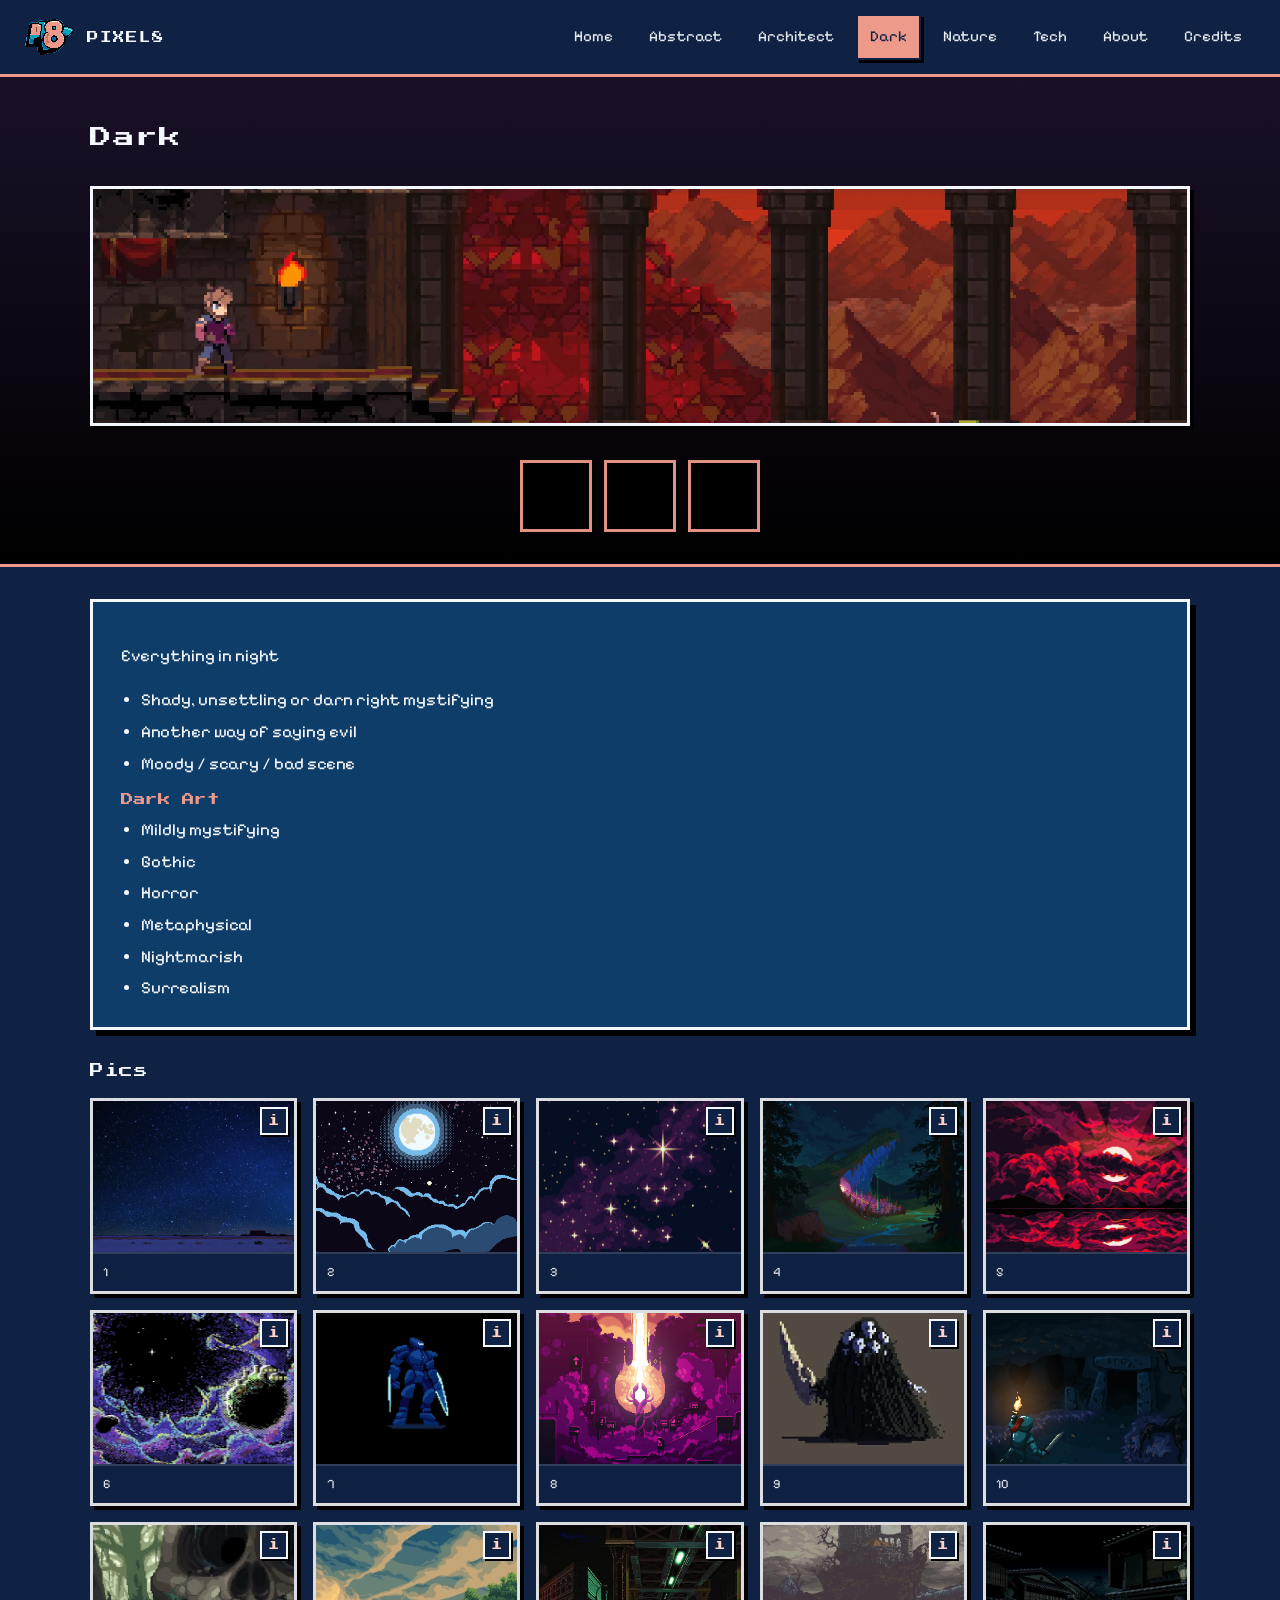
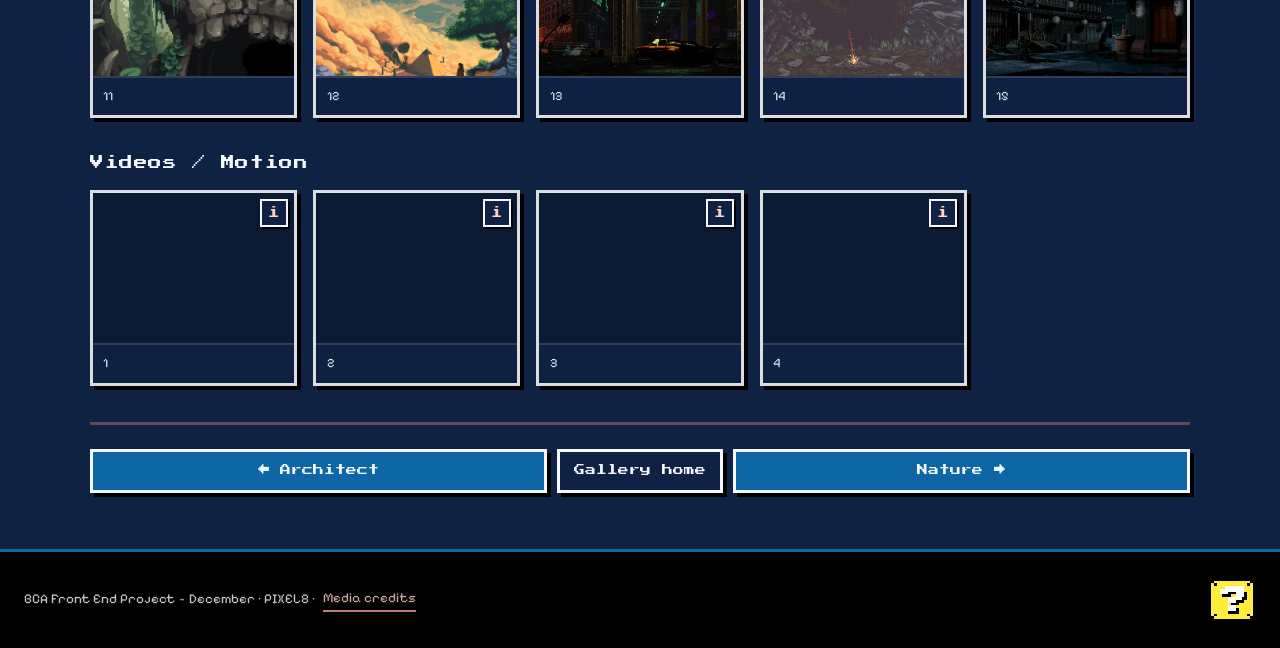
<file: dark.html>
<!DOCTYPE html>
<html lang="en">
<head>
	<meta charset="UTF-8">
	<meta name="viewport" content="width=device-width, initial-scale=1.0">
	<meta name="description" content="Dark pixel art in PIXEL8: moody, low-light, and night-inspired digital scenes and motion clips.">
	<link rel="canonical" href="https://pixel8.chandanshakya.com.np/dark.html">
	<meta name="theme-color" content="#0f2244">
	<meta property="og:site_name" content="PIXEL8">
	<meta property="og:type" content="website">
	<meta property="og:title" content="Dark Gallery — PIXEL8">
	<meta property="og:description" content="Dark pixel art in PIXEL8: moody, low-light, and night-inspired digital scenes and motion clips.">
	<meta property="og:url" content="https://pixel8.chandanshakya.com.np/dark.html">
	<meta property="og:image" content="https://pixel8.chandanshakya.com.np/IMG/Background/GalleryBack/Dark.webp">
	<meta name="twitter:card" content="summary_large_image">
	<meta name="twitter:title" content="Dark Gallery — PIXEL8">
	<meta name="twitter:description" content="Dark pixel art in PIXEL8: moody, low-light, and night-inspired digital scenes and motion clips.">
	<meta name="twitter:image" content="https://pixel8.chandanshakya.com.np/IMG/Background/GalleryBack/Dark.webp">
	<link rel="apple-touch-icon" href="IMG/Logo/LOGO_small.webp">
	<title>Dark Gallery — PIXEL8</title>
	<link rel="icon" href="IMG/Logo/LOGO_small.webp" type="image/webp">
	<link rel="preconnect" href="https://fonts.googleapis.com">
	<link rel="preconnect" href="https://fonts.gstatic.com" crossorigin>
	<link href="https://fonts.googleapis.com/css2?family=Pixelify+Sans:wght@400&family=Press+Start+2P&display=swap" rel="stylesheet" media="print" onload="this.media='all'">
	<noscript><link href="https://fonts.googleapis.com/css2?family=Pixelify+Sans:wght@400&family=Press+Start+2P&display=swap" rel="stylesheet"></noscript>
	<link rel="preload" as="style" href="css/base.css">
	<link rel="preload" as="image" href="IMG/Background/GalleryBack/Dark.webp" fetchpriority="high">
	<link rel="stylesheet" href="css/base.css">
	<link rel="stylesheet" href="css/gallery.css">
	<link rel="stylesheet" href="css/attr.css">
</head>
<body class="theme-dark">
	<header class="site-header">
		<a class="site-logo" href="index.html">
			<img src="IMG/Logo/LOGO_small.webp" alt="PIXEL8 logo" width="40" height="40" decoding="async">
			<span>PIXEL8</span>
		</a>

		<button class="nav-toggle" type="button" aria-expanded="false" aria-controls="site-menu" aria-label="Open menu">
			<span class="nav-toggle-bars" aria-hidden="true"></span>
		</button>
		<nav class="site-nav" id="site-menu" aria-label="Primary">
			<a href="index.html">Home</a>
			<a href="abstract.html">Abstract</a>
			<a href="architect.html">Architect</a>
			<a href="dark.html" aria-current="page">Dark</a>
			<a href="nature.html">Nature</a>
			<a href="tech.html">Tech</a>
			<a href="about.html">About</a>
				<a href="attribution.html">Credits</a>
		</nav>
	</header>

	<main>
		<section class="page-hero">
			<div class="container">
				<h1 class="section-title">Dark</h1>
				<img class="banner" src="IMG/Background/GalleryBack/Dark.webp" alt="Dark category banner" width="1024" height="288" fetchpriority="high" decoding="async">
				<div class="hero-deco-row" aria-hidden="true">
					<video class="hero-deco" src="IMG/Decorations/Fire.mp4" autoplay muted loop playsinline preload="metadata" width="640" height="360"></video>
					<video class="hero-deco" src="IMG/Decorations/Fire1.mp4" autoplay muted loop playsinline preload="metadata" width="640" height="360"></video>
					<video class="hero-deco" src="IMG/Decorations/Gamefire.mp4" autoplay muted loop playsinline preload="metadata" width="640" height="360"></video>
				</div>
			</div>
		</section>

		<section class="page-intro">
			<div class="container">
				<div class="info-card">
					<p class="definition">Everything in night</p>
					<ul>
						<li>Shady, unsettling or darn right mystifying</li>
						<li>Another way of saying evil</li>
						<li>Moody / scary / bad scene</li>
					</ul>
					<p class="tagline">Dark Art</p>
					<ul>
						<li>Mildly mystifying</li>
						<li>Gothic</li>
						<li>Horror</li>
						<li>Metaphysical</li>
						<li>Nightmarish</li>
						<li>Surrealism</li>
					</ul>
				</div>
			</div>
		</section>

		<section class="gallery-body" aria-labelledby="pics-title">
			<div class="container">
				<h2 id="pics-title">Pics</h2>
				<div class="media-grid">
					<figure><img src="IMG/Pics/Dark/Pics/1.webp" alt="Dark pixel art 1" loading="lazy" decoding="async"><figcaption>1</figcaption><a class="media-credit" href="attribution.html#m-pics-dark-pics-1" title="Attribution" aria-label="Open attribution for this media">i</a></figure>
					<figure><img src="IMG/Pics/Dark/Pics/2.webp" alt="Dark pixel art 2" loading="lazy" decoding="async"><figcaption>2</figcaption><a class="media-credit" href="attribution.html#m-pics-dark-pics-2" title="Attribution" aria-label="Open attribution for this media">i</a></figure>
					<figure><img src="IMG/Pics/Dark/Pics/3.webp" alt="Dark pixel art 3" loading="lazy" decoding="async"><figcaption>3</figcaption><a class="media-credit" href="attribution.html#m-pics-dark-pics-3" title="Attribution" aria-label="Open attribution for this media">i</a></figure>
					<figure><img src="IMG/Pics/Dark/Pics/4.webp" alt="Dark pixel art 4" loading="lazy" decoding="async"><figcaption>4</figcaption><a class="media-credit" href="attribution.html#m-pics-dark-pics-4" title="Attribution" aria-label="Open attribution for this media">i</a></figure>
					<figure><img src="IMG/Pics/Dark/Pics/5.webp" alt="Dark pixel art 5" loading="lazy" decoding="async"><figcaption>5</figcaption><a class="media-credit" href="attribution.html#m-pics-dark-pics-5" title="Attribution" aria-label="Open attribution for this media">i</a></figure>
					<figure><img src="IMG/Pics/Dark/Pics/6.webp" alt="Dark pixel art 6" loading="lazy" decoding="async"><figcaption>6</figcaption><a class="media-credit" href="attribution.html#m-pics-dark-pics-6" title="Attribution" aria-label="Open attribution for this media">i</a></figure>
					<figure><img src="IMG/Pics/Dark/Pics/7.webp" alt="Dark pixel art 7" loading="lazy" decoding="async"><figcaption>7</figcaption><a class="media-credit" href="attribution.html#m-pics-dark-pics-7" title="Attribution" aria-label="Open attribution for this media">i</a></figure>
					<figure><img src="IMG/Pics/Dark/Pics/8.webp" alt="Dark pixel art 8" loading="lazy" decoding="async"><figcaption>8</figcaption><a class="media-credit" href="attribution.html#m-pics-dark-pics-8" title="Attribution" aria-label="Open attribution for this media">i</a></figure>
					<figure><img src="IMG/Pics/Dark/Pics/9.webp" alt="Dark pixel art 9" loading="lazy" decoding="async"><figcaption>9</figcaption><a class="media-credit" href="attribution.html#m-pics-dark-pics-9" title="Attribution" aria-label="Open attribution for this media">i</a></figure>
					<figure><img src="IMG/Pics/Dark/Pics/10.webp" alt="Dark pixel art 10" loading="lazy" decoding="async"><figcaption>10</figcaption><a class="media-credit" href="attribution.html#m-pics-dark-pics-10" title="Attribution" aria-label="Open attribution for this media">i</a></figure>
					<figure><img src="IMG/Pics/Dark/Pics/11.webp" alt="Dark pixel art 11" loading="lazy" decoding="async"><figcaption>11</figcaption><a class="media-credit" href="attribution.html#m-pics-dark-pics-11" title="Attribution" aria-label="Open attribution for this media">i</a></figure>
					<figure><img src="IMG/Pics/Dark/Pics/12.webp" alt="Dark pixel art 12" loading="lazy" decoding="async"><figcaption>12</figcaption><a class="media-credit" href="attribution.html#m-pics-dark-pics-12" title="Attribution" aria-label="Open attribution for this media">i</a></figure>
					<figure><img src="IMG/Pics/Dark/Pics/13.webp" alt="Dark pixel art 13" loading="lazy" decoding="async"><figcaption>13</figcaption><a class="media-credit" href="attribution.html#m-pics-dark-pics-13" title="Attribution" aria-label="Open attribution for this media">i</a></figure>
					<figure><img src="IMG/Pics/Dark/Pics/14.webp" alt="Dark pixel art 14" loading="lazy" decoding="async"><figcaption>14</figcaption><a class="media-credit" href="attribution.html#m-pics-dark-pics-14" title="Attribution" aria-label="Open attribution for this media">i</a></figure>
					<figure><img src="IMG/Pics/Dark/Pics/15.webp" alt="Dark pixel art 15" loading="lazy" decoding="async"><figcaption>15</figcaption><a class="media-credit" href="attribution.html#m-pics-dark-pics-15" title="Attribution" aria-label="Open attribution for this media">i</a></figure>
				</div>

				<h2>Videos / Motion</h2>
				<div class="media-grid">
					<figure><video src="IMG/Pics/Dark/Videos/1.mp4" muted autoplay loop playsinline preload="metadata" aria-label="Dark motion preview 1"></video><figcaption>1</figcaption><a class="media-credit" href="attribution.html#m-pics-dark-videos-1" title="Attribution" aria-label="Open attribution for this media">i</a></figure>
					<figure><video src="IMG/Pics/Dark/Videos/2.mp4" muted autoplay loop playsinline preload="metadata" aria-label="Dark motion preview 2"></video><figcaption>2</figcaption><a class="media-credit" href="attribution.html#m-pics-dark-videos-2" title="Attribution" aria-label="Open attribution for this media">i</a></figure>
					<figure><video src="IMG/Pics/Dark/Videos/3.mp4" muted autoplay loop playsinline preload="metadata" aria-label="Dark motion preview 3"></video><figcaption>3</figcaption><a class="media-credit" href="attribution.html#m-pics-dark-videos-3" title="Attribution" aria-label="Open attribution for this media">i</a></figure>
					<figure><video src="IMG/Pics/Dark/Videos/4.mp4" muted autoplay loop playsinline preload="metadata" aria-label="Dark motion preview 4"></video><figcaption>4</figcaption><a class="media-credit" href="attribution.html#m-pics-dark-videos-4" title="Attribution" aria-label="Open attribution for this media">i</a></figure>
				</div>

				<nav class="page-nav" aria-label="Category pages">
					<a href="architect.html">&larr; Architect</a>
					<a href="index.html">Gallery home</a>
					<a href="nature.html">Nature &rarr;</a>
				</nav>
			</div>
		</section>
	</main>

	<footer class="site-footer">
		<p class="footer-meta">
			BCA Front End Project ~ December · PIXEL8
			·
			<a class="footer-attr" href="attribution.html">Media credits</a>
		</p>
		<a class="footer-about" href="about.html">
			<img src="IMG/Nav/About.webp" alt="About us" width="48" height="48" decoding="async">
		</a>
	</footer>
	<script src="js/lightbox.js" defer></script>
	<script src="js/nav.js" defer></script>
	<script type="speculationrules">
	{
		"prefetch": [{
			"where": { "href_matches": "/*.html" },
			"eagerness": "moderate"
		}],
		"prerender": [{
			"where": { "href_matches": "/*.html" },
			"eagerness": "conservative"
		}]
	}
	</script>
	<script>
	(function () {
		if (!window.IntersectionObserver) return;
		var seen = Object.create(null);
		function warm(url) {
			if (!url || seen[url] || /\.(webp|mp4|css|js)(\?|$)/i.test(url)) return;
			if (url.charAt(0) === "#" || url.indexOf("mailto:") === 0) return;
			// same-origin HTML only
			try {
				var u = new URL(url, location.href);
				if (u.origin !== location.origin) return;
				if (!/\.html$/i.test(u.pathname) && u.pathname !== "/" && !u.pathname.endsWith("/")) return;
			} catch (e) { return; }
			seen[url] = 1;
			var l = document.createElement("link");
			l.rel = "prefetch";
			l.href = url;
			l.as = "document";
			document.head.appendChild(l);
		}
		function bind(root) {
			root.addEventListener("pointerenter", function (e) {
				var a = e.target.closest && e.target.closest("a[href]");
				if (a) warm(a.getAttribute("href"));
			}, { passive: true });
			root.addEventListener("focusin", function (e) {
				var a = e.target.closest && e.target.closest("a[href]");
				if (a) warm(a.getAttribute("href"));
			});
		}
		bind(document.querySelector(".site-nav") || document.body);
		bind(document.querySelector("main") || document.body);
		// Prefetch likely next category on idle
		if ("requestIdleCallback" in window) {
			requestIdleCallback(function () {
				document.querySelectorAll(".page-nav a[href], .gallery-card[href]").forEach(function (a) {
					warm(a.getAttribute("href"));
				});
			}, { timeout: 2000 });
		}
	})();
	</script>
</body>
</html>
</file>
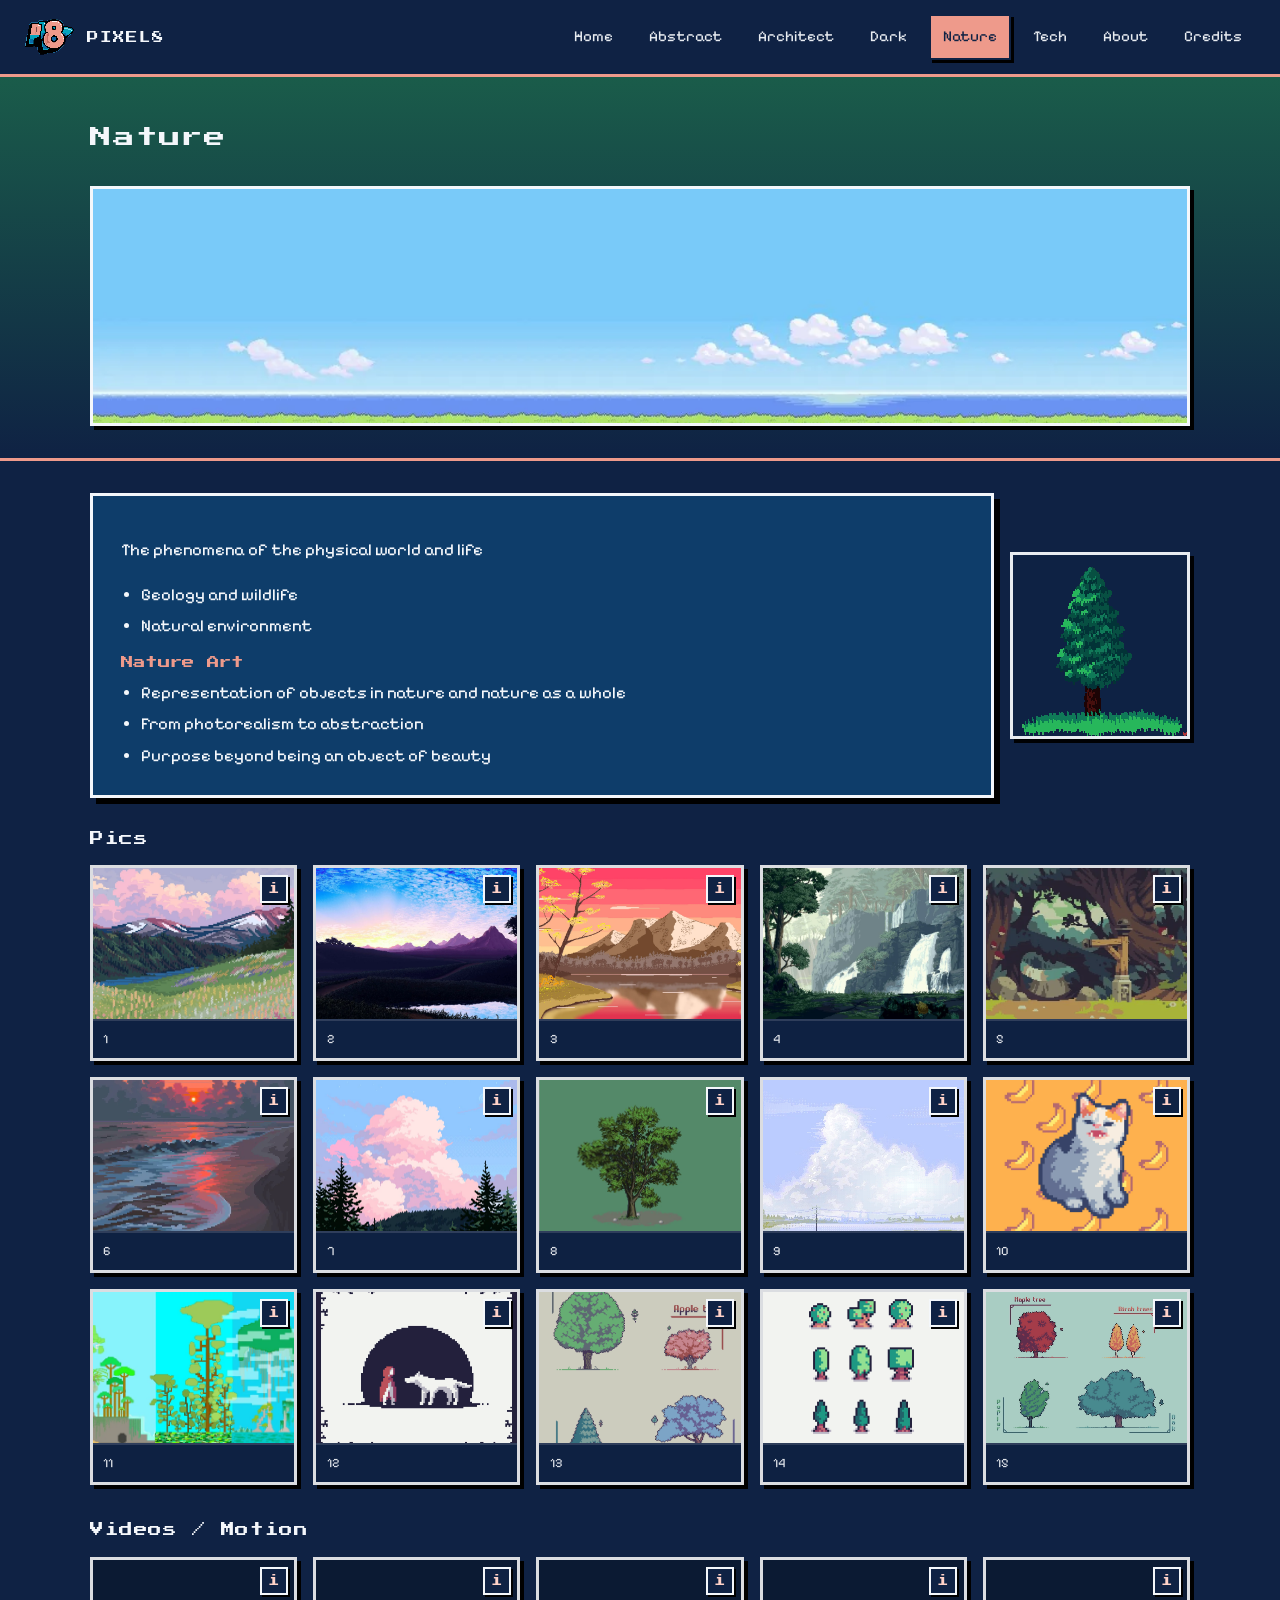
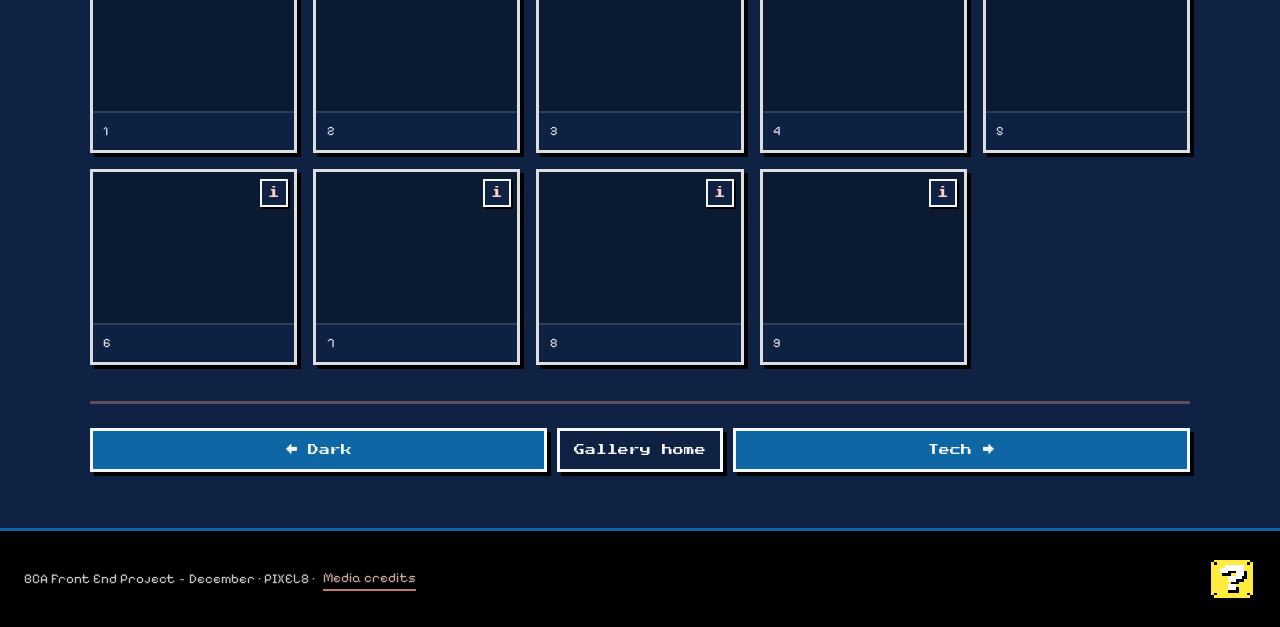
<file: nature.html>
<!DOCTYPE html>
<html lang="en">
<head>
	<meta charset="UTF-8">
	<meta name="viewport" content="width=device-width, initial-scale=1.0">
	<meta name="description" content="Nature pixel art in PIXEL8: landscapes, flora, fauna, and outdoor scenes in a retro digital style.">
	<link rel="canonical" href="https://pixel8.chandanshakya.com.np/nature.html">
	<meta name="theme-color" content="#0f2244">
	<meta property="og:site_name" content="PIXEL8">
	<meta property="og:type" content="website">
	<meta property="og:title" content="Nature Gallery — PIXEL8">
	<meta property="og:description" content="Nature pixel art in PIXEL8: landscapes, flora, fauna, and outdoor scenes in a retro digital style.">
	<meta property="og:url" content="https://pixel8.chandanshakya.com.np/nature.html">
	<meta property="og:image" content="https://pixel8.chandanshakya.com.np/IMG/Background/GalleryBack/Nature.webp">
	<meta name="twitter:card" content="summary_large_image">
	<meta name="twitter:title" content="Nature Gallery — PIXEL8">
	<meta name="twitter:description" content="Nature pixel art in PIXEL8: landscapes, flora, fauna, and outdoor scenes in a retro digital style.">
	<meta name="twitter:image" content="https://pixel8.chandanshakya.com.np/IMG/Background/GalleryBack/Nature.webp">
	<link rel="apple-touch-icon" href="IMG/Logo/LOGO_small.webp">
	<title>Nature Gallery — PIXEL8</title>
	<link rel="icon" href="IMG/Logo/LOGO_small.webp" type="image/webp">
	<link rel="preconnect" href="https://fonts.googleapis.com">
	<link rel="preconnect" href="https://fonts.gstatic.com" crossorigin>
	<link href="https://fonts.googleapis.com/css2?family=Pixelify+Sans:wght@400&family=Press+Start+2P&display=swap" rel="stylesheet" media="print" onload="this.media='all'">
	<noscript><link href="https://fonts.googleapis.com/css2?family=Pixelify+Sans:wght@400&family=Press+Start+2P&display=swap" rel="stylesheet"></noscript>
	<link rel="preload" as="style" href="css/base.css">
	<link rel="preload" as="image" href="IMG/Background/GalleryBack/Nature.webp" fetchpriority="high">
	<link rel="stylesheet" href="css/base.css">
	<link rel="stylesheet" href="css/gallery.css">
	<link rel="stylesheet" href="css/attr.css">
</head>
<body class="theme-nature">
	<header class="site-header">
		<a class="site-logo" href="index.html">
			<img src="IMG/Logo/LOGO_small.webp" alt="PIXEL8 logo" width="40" height="40" decoding="async">
			<span>PIXEL8</span>
		</a>

		<button class="nav-toggle" type="button" aria-expanded="false" aria-controls="site-menu" aria-label="Open menu">
			<span class="nav-toggle-bars" aria-hidden="true"></span>
		</button>
		<nav class="site-nav" id="site-menu" aria-label="Primary">
			<a href="index.html">Home</a>
			<a href="abstract.html">Abstract</a>
			<a href="architect.html">Architect</a>
			<a href="dark.html">Dark</a>
			<a href="nature.html" aria-current="page">Nature</a>
			<a href="tech.html">Tech</a>
			<a href="about.html">About</a>
				<a href="attribution.html">Credits</a>
		</nav>
	</header>

	<main>
		<section class="page-hero">
			<div class="container">
				<h1 class="section-title">Nature</h1>
				<img class="banner" src="IMG/Background/GalleryBack/Nature.webp" alt="Nature category banner" width="1024" height="288" fetchpriority="high" decoding="async">
			</div>
		</section>

		<section class="page-intro">
			<div class="container intro-with-deco">
				<div class="info-card">
					<p class="definition">The phenomena of the physical world and life</p>
					<ul>
						<li>Geology and wildlife</li>
						<li>Natural environment</li>
					</ul>
					<p class="tagline">Nature Art</p>
					<ul>
						<li>Representation of objects in nature and nature as a whole</li>
						<li>From photorealism to abstraction</li>
						<li>Purpose beyond being an object of beauty</li>
					</ul>
				</div>
				<img class="intro-deco" src="IMG/Decorations/tree-decor.webp" alt="" width="200" height="208" loading="lazy" decoding="async">
			</div>
		</section>

		<section class="gallery-body" aria-labelledby="pics-title">
			<div class="container">
				<h2 id="pics-title">Pics</h2>
				<div class="media-grid">
					<figure><img src="IMG/Pics/Nature/Pics/1.webp" alt="Nature pixel art 1" loading="lazy" decoding="async"><figcaption>1</figcaption><a class="media-credit" href="attribution.html#m-pics-nature-pics-1" title="Attribution" aria-label="Open attribution for this media">i</a></figure>
					<figure><img src="IMG/Pics/Nature/Pics/2.webp" alt="Nature pixel art 2" loading="lazy" decoding="async"><figcaption>2</figcaption><a class="media-credit" href="attribution.html#m-pics-nature-pics-2" title="Attribution" aria-label="Open attribution for this media">i</a></figure>
					<figure><img src="IMG/Pics/Nature/Pics/3.webp" alt="Nature pixel art 3" loading="lazy" decoding="async"><figcaption>3</figcaption><a class="media-credit" href="attribution.html#m-pics-nature-pics-3" title="Attribution" aria-label="Open attribution for this media">i</a></figure>
					<figure><img src="IMG/Pics/Nature/Pics/4.webp" alt="Nature pixel art 4" loading="lazy" decoding="async"><figcaption>4</figcaption><a class="media-credit" href="attribution.html#m-pics-nature-pics-4" title="Attribution" aria-label="Open attribution for this media">i</a></figure>
					<figure><img src="IMG/Pics/Nature/Pics/5.webp" alt="Nature pixel art 5" loading="lazy" decoding="async"><figcaption>5</figcaption><a class="media-credit" href="attribution.html#m-pics-nature-pics-5" title="Attribution" aria-label="Open attribution for this media">i</a></figure>
					<figure><img src="IMG/Pics/Nature/Pics/6.webp" alt="Nature pixel art 6" loading="lazy" decoding="async"><figcaption>6</figcaption><a class="media-credit" href="attribution.html#m-pics-nature-pics-6" title="Attribution" aria-label="Open attribution for this media">i</a></figure>
					<figure><img src="IMG/Pics/Nature/Pics/7.webp" alt="Nature pixel art 7" loading="lazy" decoding="async"><figcaption>7</figcaption><a class="media-credit" href="attribution.html#m-pics-nature-pics-7" title="Attribution" aria-label="Open attribution for this media">i</a></figure>
					<figure><img src="IMG/Pics/Nature/Pics/8.webp" alt="Nature pixel art 8" loading="lazy" decoding="async"><figcaption>8</figcaption><a class="media-credit" href="attribution.html#m-pics-nature-pics-8" title="Attribution" aria-label="Open attribution for this media">i</a></figure>
					<figure><img src="IMG/Pics/Nature/Pics/9.webp" alt="Nature pixel art 9" loading="lazy" decoding="async"><figcaption>9</figcaption><a class="media-credit" href="attribution.html#m-pics-nature-pics-9" title="Attribution" aria-label="Open attribution for this media">i</a></figure>
					<figure><img src="IMG/Pics/Nature/Pics/10.webp" alt="Nature pixel art 10" loading="lazy" decoding="async"><figcaption>10</figcaption><a class="media-credit" href="attribution.html#m-pics-nature-pics-10" title="Attribution" aria-label="Open attribution for this media">i</a></figure>
					<figure><img src="IMG/Pics/Nature/Pics/11.webp" alt="Nature pixel art 11" loading="lazy" decoding="async"><figcaption>11</figcaption><a class="media-credit" href="attribution.html#m-pics-nature-pics-11" title="Attribution" aria-label="Open attribution for this media">i</a></figure>
					<figure><img src="IMG/Pics/Nature/Pics/12.webp" alt="Nature pixel art 12" loading="lazy" decoding="async"><figcaption>12</figcaption><a class="media-credit" href="attribution.html#m-pics-nature-pics-12" title="Attribution" aria-label="Open attribution for this media">i</a></figure>
					<figure><img src="IMG/Pics/Nature/Pics/13.webp" alt="Nature pixel art 13" loading="lazy" decoding="async"><figcaption>13</figcaption><a class="media-credit" href="attribution.html#m-pics-nature-pics-13" title="Attribution" aria-label="Open attribution for this media">i</a></figure>
					<figure><img src="IMG/Pics/Nature/Pics/14.webp" alt="Nature pixel art 14" loading="lazy" decoding="async"><figcaption>14</figcaption><a class="media-credit" href="attribution.html#m-pics-nature-pics-14" title="Attribution" aria-label="Open attribution for this media">i</a></figure>
					<figure><img src="IMG/Pics/Nature/Pics/15.webp" alt="Nature pixel art 15" loading="lazy" decoding="async"><figcaption>15</figcaption><a class="media-credit" href="attribution.html#m-pics-nature-pics-15" title="Attribution" aria-label="Open attribution for this media">i</a></figure>
				</div>

				<h2>Videos / Motion</h2>
				<div class="media-grid">
					<figure><video src="IMG/Pics/Nature/Videos/1.mp4" muted autoplay loop playsinline preload="metadata" aria-label="Nature motion 1"></video><figcaption>1</figcaption><a class="media-credit" href="attribution.html#m-pics-nature-videos-1" title="Attribution" aria-label="Open attribution for this media">i</a></figure>
					<figure><video src="IMG/Pics/Nature/Videos/2.mp4" muted autoplay loop playsinline preload="metadata" aria-label="Nature motion 2"></video><figcaption>2</figcaption><a class="media-credit" href="attribution.html#m-pics-nature-videos-2" title="Attribution" aria-label="Open attribution for this media">i</a></figure>
					<figure><video src="IMG/Pics/Nature/Videos/3.mp4" muted autoplay loop playsinline preload="metadata" aria-label="Nature motion preview 3"></video><figcaption>3</figcaption><a class="media-credit" href="attribution.html#m-pics-nature-videos-3" title="Attribution" aria-label="Open attribution for this media">i</a></figure>
					<figure><video src="IMG/Pics/Nature/Videos/4.mp4" muted autoplay loop playsinline preload="metadata" aria-label="Nature motion preview 4"></video><figcaption>4</figcaption><a class="media-credit" href="attribution.html#m-pics-nature-videos-4" title="Attribution" aria-label="Open attribution for this media">i</a></figure>
					<figure><video src="IMG/Pics/Nature/Videos/5.mp4" muted autoplay loop playsinline preload="metadata" aria-label="Nature motion preview 5"></video><figcaption>5</figcaption><a class="media-credit" href="attribution.html#m-pics-nature-videos-5" title="Attribution" aria-label="Open attribution for this media">i</a></figure>
					<figure><video src="IMG/Pics/Nature/Videos/6.mp4" muted autoplay loop playsinline preload="metadata" aria-label="Nature motion preview 6"></video><figcaption>6</figcaption><a class="media-credit" href="attribution.html#m-pics-nature-videos-6" title="Attribution" aria-label="Open attribution for this media">i</a></figure>
					<figure><video src="IMG/Pics/Nature/Videos/7.mp4" muted autoplay loop playsinline preload="metadata" aria-label="Nature motion preview 7"></video><figcaption>7</figcaption><a class="media-credit" href="attribution.html#m-pics-nature-videos-7" title="Attribution" aria-label="Open attribution for this media">i</a></figure>
					<figure><video src="IMG/Pics/Nature/Videos/8.mp4" muted autoplay loop playsinline preload="metadata" aria-label="Nature motion preview 8"></video><figcaption>8</figcaption><a class="media-credit" href="attribution.html#m-pics-nature-videos-8" title="Attribution" aria-label="Open attribution for this media">i</a></figure>
					<figure><video src="IMG/Pics/Nature/Videos/9.mp4" muted autoplay loop playsinline preload="metadata" aria-label="Nature motion preview 9"></video><figcaption>9</figcaption><a class="media-credit" href="attribution.html#m-pics-nature-videos-9" title="Attribution" aria-label="Open attribution for this media">i</a></figure>
				</div>

				<nav class="page-nav" aria-label="Category pages">
					<a href="dark.html">&larr; Dark</a>
					<a href="index.html">Gallery home</a>
					<a href="tech.html">Tech &rarr;</a>
				</nav>
			</div>
		</section>
	</main>

	<footer class="site-footer">
		<p class="footer-meta">
			BCA Front End Project ~ December · PIXEL8
			·
			<a class="footer-attr" href="attribution.html">Media credits</a>
		</p>
		<a class="footer-about" href="about.html">
			<img src="IMG/Nav/About.webp" alt="About us" width="48" height="48" decoding="async">
		</a>
	</footer>
	<script src="js/lightbox.js" defer></script>
	<script src="js/nav.js" defer></script>
	<script type="speculationrules">
	{
		"prefetch": [{
			"where": { "href_matches": "/*.html" },
			"eagerness": "moderate"
		}],
		"prerender": [{
			"where": { "href_matches": "/*.html" },
			"eagerness": "conservative"
		}]
	}
	</script>
	<script>
	(function () {
		if (!window.IntersectionObserver) return;
		var seen = Object.create(null);
		function warm(url) {
			if (!url || seen[url] || /\.(webp|mp4|css|js)(\?|$)/i.test(url)) return;
			if (url.charAt(0) === "#" || url.indexOf("mailto:") === 0) return;
			// same-origin HTML only
			try {
				var u = new URL(url, location.href);
				if (u.origin !== location.origin) return;
				if (!/\.html$/i.test(u.pathname) && u.pathname !== "/" && !u.pathname.endsWith("/")) return;
			} catch (e) { return; }
			seen[url] = 1;
			var l = document.createElement("link");
			l.rel = "prefetch";
			l.href = url;
			l.as = "document";
			document.head.appendChild(l);
		}
		function bind(root) {
			root.addEventListener("pointerenter", function (e) {
				var a = e.target.closest && e.target.closest("a[href]");
				if (a) warm(a.getAttribute("href"));
			}, { passive: true });
			root.addEventListener("focusin", function (e) {
				var a = e.target.closest && e.target.closest("a[href]");
				if (a) warm(a.getAttribute("href"));
			});
		}
		bind(document.querySelector(".site-nav") || document.body);
		bind(document.querySelector("main") || document.body);
		// Prefetch likely next category on idle
		if ("requestIdleCallback" in window) {
			requestIdleCallback(function () {
				document.querySelectorAll(".page-nav a[href], .gallery-card[href]").forEach(function (a) {
					warm(a.getAttribute("href"));
				});
			}, { timeout: 2000 });
		}
	})();
	</script>
</body>
</html>
</file>
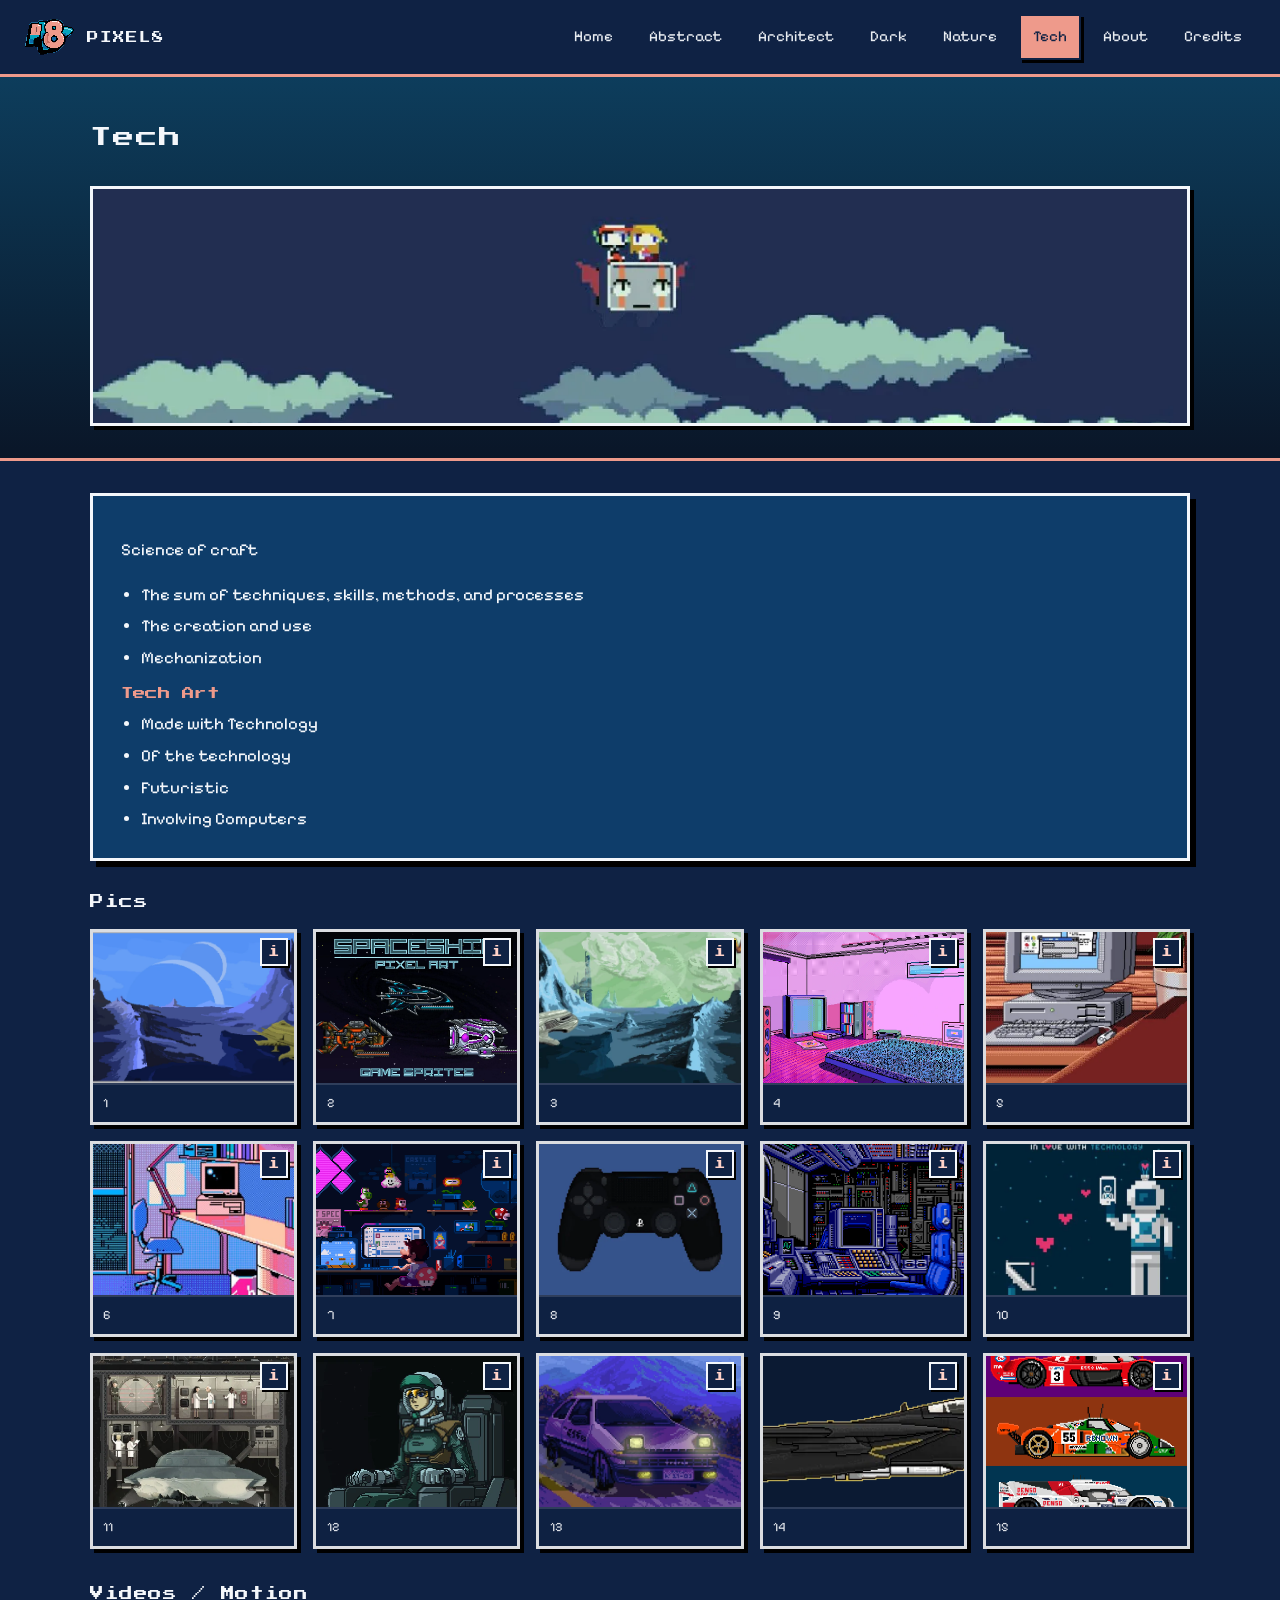
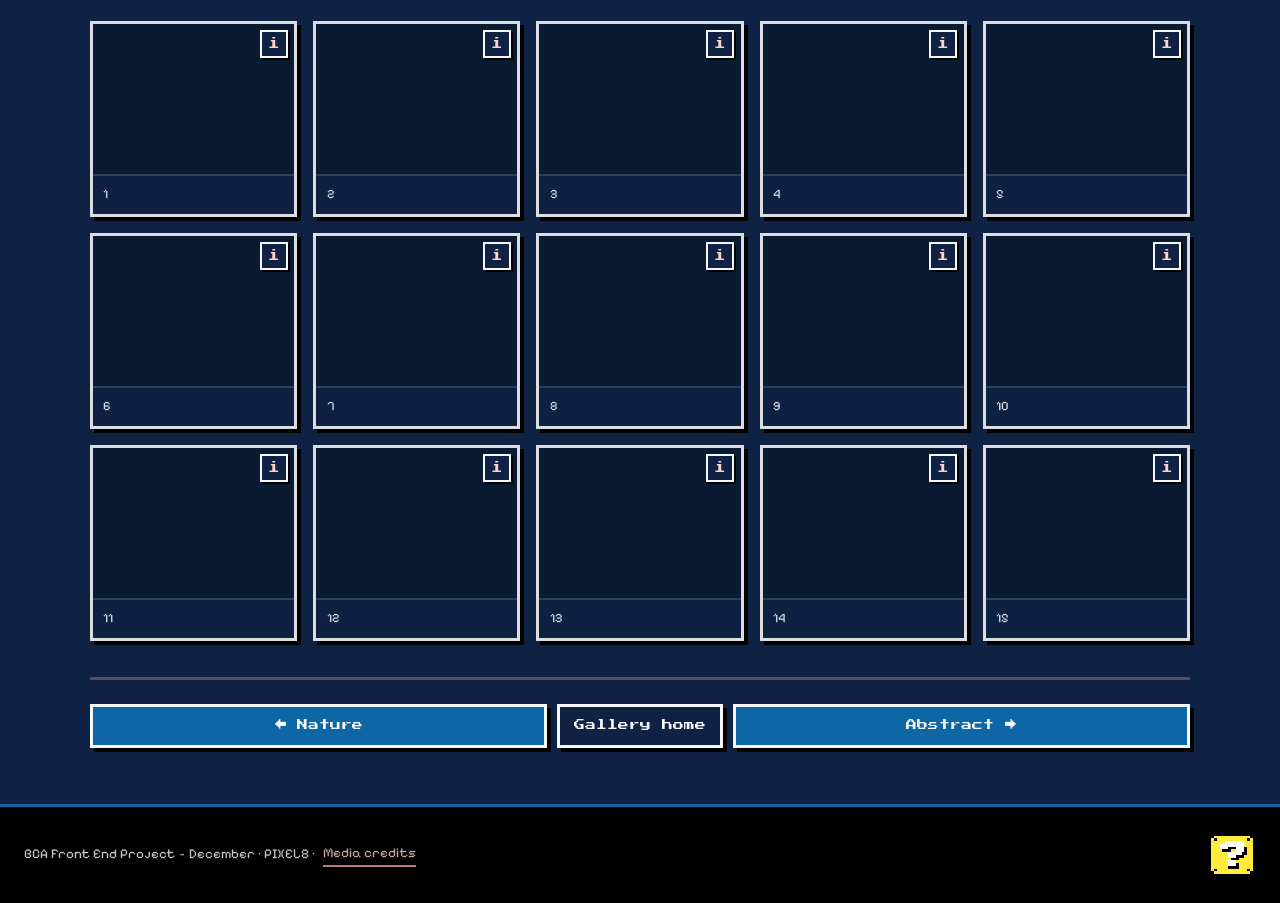
<file: tech.html>
<!DOCTYPE html>
<html lang="en">
<head>
	<meta charset="UTF-8">
	<meta name="viewport" content="width=device-width, initial-scale=1.0">
	<meta name="description" content="Tech pixel art in PIXEL8: futuristic machines, circuits, and technology-themed digital artwork.">
	<link rel="canonical" href="https://pixel8.chandanshakya.com.np/tech.html">
	<meta name="theme-color" content="#0f2244">
	<meta property="og:site_name" content="PIXEL8">
	<meta property="og:type" content="website">
	<meta property="og:title" content="Tech Gallery — PIXEL8">
	<meta property="og:description" content="Tech pixel art in PIXEL8: futuristic machines, circuits, and technology-themed digital artwork.">
	<meta property="og:url" content="https://pixel8.chandanshakya.com.np/tech.html">
	<meta property="og:image" content="https://pixel8.chandanshakya.com.np/IMG/Background/GalleryBack/Tech.webp">
	<meta name="twitter:card" content="summary_large_image">
	<meta name="twitter:title" content="Tech Gallery — PIXEL8">
	<meta name="twitter:description" content="Tech pixel art in PIXEL8: futuristic machines, circuits, and technology-themed digital artwork.">
	<meta name="twitter:image" content="https://pixel8.chandanshakya.com.np/IMG/Background/GalleryBack/Tech.webp">
	<link rel="apple-touch-icon" href="IMG/Logo/LOGO_small.webp">
	<title>Tech Gallery — PIXEL8</title>
	<link rel="icon" href="IMG/Logo/LOGO_small.webp" type="image/webp">
	<link rel="preconnect" href="https://fonts.googleapis.com">
	<link rel="preconnect" href="https://fonts.gstatic.com" crossorigin>
	<link href="https://fonts.googleapis.com/css2?family=Pixelify+Sans:wght@400&family=Press+Start+2P&display=swap" rel="stylesheet" media="print" onload="this.media='all'">
	<noscript><link href="https://fonts.googleapis.com/css2?family=Pixelify+Sans:wght@400&family=Press+Start+2P&display=swap" rel="stylesheet"></noscript>
	<link rel="preload" as="style" href="css/base.css">
	<link rel="preload" as="image" href="IMG/Background/GalleryBack/Tech.webp" fetchpriority="high">
	<link rel="stylesheet" href="css/base.css">
	<link rel="stylesheet" href="css/gallery.css">
	<link rel="stylesheet" href="css/attr.css">
</head>
<body class="theme-tech">
	<header class="site-header">
		<a class="site-logo" href="index.html">
			<img src="IMG/Logo/LOGO_small.webp" alt="PIXEL8 logo" width="40" height="40" decoding="async">
			<span>PIXEL8</span>
		</a>

		<button class="nav-toggle" type="button" aria-expanded="false" aria-controls="site-menu" aria-label="Open menu">
			<span class="nav-toggle-bars" aria-hidden="true"></span>
		</button>
		<nav class="site-nav" id="site-menu" aria-label="Primary">
			<a href="index.html">Home</a>
			<a href="abstract.html">Abstract</a>
			<a href="architect.html">Architect</a>
			<a href="dark.html">Dark</a>
			<a href="nature.html">Nature</a>
			<a href="tech.html" aria-current="page">Tech</a>
			<a href="about.html">About</a>
				<a href="attribution.html">Credits</a>
		</nav>
	</header>

	<main>
		<section class="page-hero">
			<div class="container">
				<h1 class="section-title">Tech</h1>
				<img class="banner" src="IMG/Background/GalleryBack/Tech.webp" alt="Tech category banner" width="1024" height="288" fetchpriority="high" decoding="async">
			</div>
		</section>

		<section class="page-intro">
			<div class="container">
				<div class="info-card">
					<p class="definition">Science of craft</p>
					<ul>
						<li>The sum of techniques, skills, methods, and processes</li>
						<li>The creation and use</li>
						<li>Mechanization</li>
					</ul>
					<p class="tagline">Tech Art</p>
					<ul>
						<li>Made with Technology</li>
						<li>Of the technology</li>
						<li>Futuristic</li>
						<li>Involving Computers</li>
					</ul>
				</div>
			</div>
		</section>

		<section class="gallery-body" aria-labelledby="pics-title">
			<div class="container">
				<h2 id="pics-title">Pics</h2>
				<div class="media-grid">
					<figure><img src="IMG/Pics/Tech/Pics/1.webp" alt="Tech pixel art 1" loading="lazy" decoding="async"><figcaption>1</figcaption><a class="media-credit" href="attribution.html#m-pics-tech-pics-1" title="Attribution" aria-label="Open attribution for this media">i</a></figure>
					<figure><img src="IMG/Pics/Tech/Pics/2.webp" alt="Tech pixel art 2" loading="lazy" decoding="async"><figcaption>2</figcaption><a class="media-credit" href="attribution.html#m-pics-tech-pics-2" title="Attribution" aria-label="Open attribution for this media">i</a></figure>
					<figure><img src="IMG/Pics/Tech/Pics/3.webp" alt="Tech pixel art 3" loading="lazy" decoding="async"><figcaption>3</figcaption><a class="media-credit" href="attribution.html#m-pics-tech-pics-3" title="Attribution" aria-label="Open attribution for this media">i</a></figure>
					<figure><img src="IMG/Pics/Tech/Pics/4.webp" alt="Tech pixel art 4" loading="lazy" decoding="async"><figcaption>4</figcaption><a class="media-credit" href="attribution.html#m-pics-tech-pics-4" title="Attribution" aria-label="Open attribution for this media">i</a></figure>
					<figure><img src="IMG/Pics/Tech/Pics/5.webp" alt="Tech pixel art 5" loading="lazy" decoding="async"><figcaption>5</figcaption><a class="media-credit" href="attribution.html#m-pics-tech-pics-5" title="Attribution" aria-label="Open attribution for this media">i</a></figure>
					<figure><img src="IMG/Pics/Tech/Pics/6.webp" alt="Tech pixel art 6" loading="lazy" decoding="async"><figcaption>6</figcaption><a class="media-credit" href="attribution.html#m-pics-tech-pics-6" title="Attribution" aria-label="Open attribution for this media">i</a></figure>
					<figure><img src="IMG/Pics/Tech/Pics/7.webp" alt="Tech pixel art 7" loading="lazy" decoding="async"><figcaption>7</figcaption><a class="media-credit" href="attribution.html#m-pics-tech-pics-7" title="Attribution" aria-label="Open attribution for this media">i</a></figure>
					<figure><img src="IMG/Pics/Tech/Pics/8.webp" alt="Tech pixel art 8" loading="lazy" decoding="async"><figcaption>8</figcaption><a class="media-credit" href="attribution.html#m-pics-tech-pics-8" title="Attribution" aria-label="Open attribution for this media">i</a></figure>
					<figure><img src="IMG/Pics/Tech/Pics/9.webp" alt="Tech pixel art 9" loading="lazy" decoding="async"><figcaption>9</figcaption><a class="media-credit" href="attribution.html#m-pics-tech-pics-9" title="Attribution" aria-label="Open attribution for this media">i</a></figure>
					<figure><img src="IMG/Pics/Tech/Pics/10.webp" alt="Tech pixel art 10" loading="lazy" decoding="async"><figcaption>10</figcaption><a class="media-credit" href="attribution.html#m-pics-tech-pics-10" title="Attribution" aria-label="Open attribution for this media">i</a></figure>
					<figure><img src="IMG/Pics/Tech/Pics/11.webp" alt="Tech pixel art 11" loading="lazy" decoding="async"><figcaption>11</figcaption><a class="media-credit" href="attribution.html#m-pics-tech-pics-11" title="Attribution" aria-label="Open attribution for this media">i</a></figure>
					<figure><img src="IMG/Pics/Tech/Pics/12.webp" alt="Tech pixel art 12" loading="lazy" decoding="async"><figcaption>12</figcaption><a class="media-credit" href="attribution.html#m-pics-tech-pics-12" title="Attribution" aria-label="Open attribution for this media">i</a></figure>
					<figure><img src="IMG/Pics/Tech/Pics/13.webp" alt="Tech pixel art 13" loading="lazy" decoding="async"><figcaption>13</figcaption><a class="media-credit" href="attribution.html#m-pics-tech-pics-13" title="Attribution" aria-label="Open attribution for this media">i</a></figure>
					<figure><img src="IMG/Pics/Tech/Pics/14.webp" alt="Tech pixel art 14" loading="lazy" decoding="async"><figcaption>14</figcaption><a class="media-credit" href="attribution.html#m-pics-tech-pics-14" title="Attribution" aria-label="Open attribution for this media">i</a></figure>
					<figure><img src="IMG/Pics/Tech/Pics/15.webp" alt="Tech pixel art 15" loading="lazy" decoding="async"><figcaption>15</figcaption><a class="media-credit" href="attribution.html#m-pics-tech-pics-15" title="Attribution" aria-label="Open attribution for this media">i</a></figure>
				</div>

				<h2>Videos / Motion</h2>
				<div class="media-grid">
					<figure><video src="IMG/Pics/Tech/Videos/1.mp4" muted autoplay loop playsinline preload="metadata" aria-label="Tech motion 1"></video><figcaption>1</figcaption><a class="media-credit" href="attribution.html#m-pics-tech-videos-1" title="Attribution" aria-label="Open attribution for this media">i</a></figure>
					<figure><video src="IMG/Pics/Tech/Videos/2.mp4" muted autoplay loop playsinline preload="metadata" aria-label="Tech motion 2"></video><figcaption>2</figcaption><a class="media-credit" href="attribution.html#m-pics-tech-videos-2" title="Attribution" aria-label="Open attribution for this media">i</a></figure>
					<figure><video src="IMG/Pics/Tech/Videos/3.mp4" muted autoplay loop playsinline preload="metadata" aria-label="Tech motion 3"></video><figcaption>3</figcaption><a class="media-credit" href="attribution.html#m-pics-tech-videos-3" title="Attribution" aria-label="Open attribution for this media">i</a></figure>
					<figure><video src="IMG/Pics/Tech/Videos/4.mp4" muted autoplay loop playsinline preload="metadata" aria-label="Tech motion 4"></video><figcaption>4</figcaption><a class="media-credit" href="attribution.html#m-pics-tech-videos-4" title="Attribution" aria-label="Open attribution for this media">i</a></figure>
					<figure><video src="IMG/Pics/Tech/Videos/5.mp4" muted autoplay loop playsinline preload="metadata" aria-label="Tech motion 5"></video><figcaption>5</figcaption><a class="media-credit" href="attribution.html#m-pics-tech-videos-5" title="Attribution" aria-label="Open attribution for this media">i</a></figure>
					<figure><video src="IMG/Pics/Tech/Videos/6.mp4" muted autoplay loop playsinline preload="metadata" aria-label="Tech motion 6"></video><figcaption>6</figcaption><a class="media-credit" href="attribution.html#m-pics-tech-videos-6" title="Attribution" aria-label="Open attribution for this media">i</a></figure>
					<figure><video src="IMG/Pics/Tech/Videos/7.mp4" muted autoplay loop playsinline preload="metadata" aria-label="Tech motion 7"></video><figcaption>7</figcaption><a class="media-credit" href="attribution.html#m-pics-tech-videos-7" title="Attribution" aria-label="Open attribution for this media">i</a></figure>
					<figure><video src="IMG/Pics/Tech/Videos/8.mp4" muted autoplay loop playsinline preload="metadata" aria-label="Tech motion 8"></video><figcaption>8</figcaption><a class="media-credit" href="attribution.html#m-pics-tech-videos-8" title="Attribution" aria-label="Open attribution for this media">i</a></figure>
					<figure><video src="IMG/Pics/Tech/Videos/9.mp4" muted autoplay loop playsinline preload="metadata" aria-label="Tech motion 9"></video><figcaption>9</figcaption><a class="media-credit" href="attribution.html#m-pics-tech-videos-9" title="Attribution" aria-label="Open attribution for this media">i</a></figure>
					<figure><video src="IMG/Pics/Tech/Videos/10.mp4" muted autoplay loop playsinline preload="metadata" aria-label="Tech motion 10"></video><figcaption>10</figcaption><a class="media-credit" href="attribution.html#m-pics-tech-videos-10" title="Attribution" aria-label="Open attribution for this media">i</a></figure>
					<figure><video src="IMG/Pics/Tech/Videos/11.mp4" muted autoplay loop playsinline preload="metadata" aria-label="Tech motion 11"></video><figcaption>11</figcaption><a class="media-credit" href="attribution.html#m-pics-tech-videos-11" title="Attribution" aria-label="Open attribution for this media">i</a></figure>
					<figure><video src="IMG/Pics/Tech/Videos/12.mp4" muted autoplay loop playsinline preload="metadata" aria-label="Tech motion 12"></video><figcaption>12</figcaption><a class="media-credit" href="attribution.html#m-pics-tech-videos-12" title="Attribution" aria-label="Open attribution for this media">i</a></figure>
					<figure><video src="IMG/Pics/Tech/Videos/13.mp4" muted autoplay loop playsinline preload="metadata" aria-label="Tech motion 13"></video><figcaption>13</figcaption><a class="media-credit" href="attribution.html#m-pics-tech-videos-13" title="Attribution" aria-label="Open attribution for this media">i</a></figure>
					<figure><video src="IMG/Pics/Tech/Videos/14.mp4" muted autoplay loop playsinline preload="metadata" aria-label="Tech motion 14"></video><figcaption>14</figcaption><a class="media-credit" href="attribution.html#m-pics-tech-videos-14" title="Attribution" aria-label="Open attribution for this media">i</a></figure>
					<figure><video src="IMG/Pics/Tech/Videos/15.mp4" muted autoplay loop playsinline preload="metadata" aria-label="Tech motion 15"></video><figcaption>15</figcaption><a class="media-credit" href="attribution.html#m-pics-tech-videos-15" title="Attribution" aria-label="Open attribution for this media">i</a></figure>
				</div>

				<nav class="page-nav" aria-label="Category pages">
					<a href="nature.html">&larr; Nature</a>
					<a href="index.html">Gallery home</a>
					<a href="abstract.html">Abstract &rarr;</a>
				</nav>
			</div>
		</section>
	</main>

	<footer class="site-footer">
		<p class="footer-meta">
			BCA Front End Project ~ December · PIXEL8
			·
			<a class="footer-attr" href="attribution.html">Media credits</a>
		</p>
		<a class="footer-about" href="about.html">
			<img src="IMG/Nav/About.webp" alt="About us" width="48" height="48" decoding="async">
		</a>
	</footer>
	<script src="js/lightbox.js" defer></script>
	<script src="js/nav.js" defer></script>
	<script type="speculationrules">
	{
		"prefetch": [{
			"where": { "href_matches": "/*.html" },
			"eagerness": "moderate"
		}],
		"prerender": [{
			"where": { "href_matches": "/*.html" },
			"eagerness": "conservative"
		}]
	}
	</script>
	<script>
	(function () {
		if (!window.IntersectionObserver) return;
		var seen = Object.create(null);
		function warm(url) {
			if (!url || seen[url] || /\.(webp|mp4|css|js)(\?|$)/i.test(url)) return;
			if (url.charAt(0) === "#" || url.indexOf("mailto:") === 0) return;
			// same-origin HTML only
			try {
				var u = new URL(url, location.href);
				if (u.origin !== location.origin) return;
				if (!/\.html$/i.test(u.pathname) && u.pathname !== "/" && !u.pathname.endsWith("/")) return;
			} catch (e) { return; }
			seen[url] = 1;
			var l = document.createElement("link");
			l.rel = "prefetch";
			l.href = url;
			l.as = "document";
			document.head.appendChild(l);
		}
		function bind(root) {
			root.addEventListener("pointerenter", function (e) {
				var a = e.target.closest && e.target.closest("a[href]");
				if (a) warm(a.getAttribute("href"));
			}, { passive: true });
			root.addEventListener("focusin", function (e) {
				var a = e.target.closest && e.target.closest("a[href]");
				if (a) warm(a.getAttribute("href"));
			});
		}
		bind(document.querySelector(".site-nav") || document.body);
		bind(document.querySelector("main") || document.body);
		// Prefetch likely next category on idle
		if ("requestIdleCallback" in window) {
			requestIdleCallback(function () {
				document.querySelectorAll(".page-nav a[href], .gallery-card[href]").forEach(function (a) {
					warm(a.getAttribute("href"));
				});
			}, { timeout: 2000 });
		}
	})();
	</script>
</body>
</html>
</file>
<file: css/base.css>
*,
*::before,
*::after {
	box-sizing: border-box;
}

html {
	scroll-behavior: smooth;
}

body {
	margin: 0;
	min-height: 100vh;
	font-family: "Pixelify Sans", "Courier New", monospace;
	font-size: 1.05rem;
	line-height: 1.65;
	color: #f4f7fb;
	background: #0f2244;
	-webkit-font-smoothing: none;
	overflow-x: hidden;
}

h1, h2, h3,
.section-title,
.about-section-title,
.site-logo span,
.tagline,
.art-label,
.breakdown,
.card-label,
.credits-table caption {
	font-family: "Press Start 2P", "Courier New", monospace;
	font-weight: 400;
	line-height: 1.45;
	letter-spacing: 0.02em;
}

img {
	max-width: 100%;
	height: auto;
	display: block;
}

video {
	max-width: 100%;
	height: auto;
}

a {
	color: inherit;
	text-decoration: none;
}

a:focus-visible,
button:focus-visible {
	outline: 3px solid #ee9a8b;
	outline-offset: 2px;
}

.site-header {
	display: flex;
	align-items: center;
	justify-content: space-between;
	gap: 1rem;
	padding: 0.85rem 1.5rem;
	background: #0f2244;
	border-bottom: 3px solid #ee9a8b;
	position: sticky;
	top: 0;
	z-index: 50;
}

.site-logo {
	display: flex;
	align-items: center;
	gap: 0.75rem;
	flex-shrink: 0;
}

.site-logo img {
	height: 40px;
	width: auto;
	image-rendering: pixelated;
}

.site-logo span {
	letter-spacing: 0.08em;
	font-size: 0.72rem;
}

.nav-toggle {
	display: none;
	align-items: center;
	justify-content: center;
	width: 2.75rem;
	height: 2.75rem;
	padding: 0;
	border: 3px solid #f4f7fb;
	background: #0e67a4;
	color: #f4f7fb;
	box-shadow: 3px 3px 0 #000;
	cursor: pointer;
	flex-shrink: 0;
	transition: background 0.1s steps(1), color 0.1s steps(1), transform 0.1s steps(1), box-shadow 0.1s steps(1);
}

.nav-toggle:hover,
.nav-toggle:focus-visible {
	background: #ee9a8b;
	color: #0f2244;
}

.nav-toggle:active {
	transform: translate(2px, 2px);
	box-shadow: 1px 1px 0 #000;
}

.nav-toggle-bars,
.nav-toggle-bars::before,
.nav-toggle-bars::after {
	display: block;
	width: 1.15rem;
	height: 3px;
	background: currentColor;
	position: relative;
}

.nav-toggle-bars::before,
.nav-toggle-bars::after {
	content: "";
	position: absolute;
	left: 0;
}

.nav-toggle-bars::before {
	top: -6px;
}

.nav-toggle-bars::after {
	top: 6px;
}

.site-header.is-nav-open .nav-toggle-bars {
	background: transparent;
}

.site-header.is-nav-open .nav-toggle-bars::before {
	top: 0;
	transform: rotate(45deg);
}

.site-header.is-nav-open .nav-toggle-bars::after {
	top: 0;
	transform: rotate(-45deg);
}

.site-nav {
	display: flex;
	flex-wrap: wrap;
	gap: 0.4rem 0.5rem;
	justify-content: flex-end;
	align-items: center;
}

.site-nav a {
	font-size: 0.95rem;
	padding: 0.55rem 0.75rem;
	min-height: 2.75rem;
	display: inline-flex;
	align-items: center;
	border: 2px solid transparent;
	opacity: 0.95;
	transition: background 0.1s steps(1), color 0.1s steps(1), border-color 0.1s steps(1);
}

.site-nav a:hover,
.site-nav a[aria-current="page"] {
	opacity: 1;
	background: #ee9a8b;
	color: #0f2244;
	border-color: #0f2244;
	box-shadow: 3px 3px 0 #000;
}

.site-footer {
	display: flex;
	flex-wrap: wrap;
	align-items: center;
	justify-content: space-between;
	gap: 1rem;
	padding: 1.5rem;
	background: #000;
	border-top: 3px solid #0e67a4;
}

.site-footer p {
	margin: 0;
	font-size: 0.85rem;
	opacity: 0.8;
}

.footer-meta {
	display: flex;
	flex-wrap: wrap;
	align-items: center;
	gap: 0.35rem 0.5rem;
}

.footer-attr {
	color: #ffd2c8;
	text-decoration: none;
	border-bottom: 2px solid #ee9a8b;
	opacity: 1;
}

.footer-attr:hover {
	background: #ee9a8b;
	color: #0f2244;
}

.footer-about img {
	height: 48px;
	width: auto;
	image-rendering: pixelated;
	transition: opacity 0.1s steps(1);
}

.footer-about:hover img {
	opacity: 0.75;
}

.container {
	width: min(1100px, 92%);
	margin-inline: auto;
}

.section-title {
	margin: 0 0 0.75rem;
	font-size: clamp(0.95rem, 2.4vw, 1.35rem);
	letter-spacing: 0.04em;
	line-height: 1.55;
}

.section-lead {
	margin: 0 0 1.5rem;
	max-width: 42rem;
	opacity: 0.9;
	font-size: 1.05rem;
}

.info-card {
	background: rgba(14, 103, 164, 0.45);
	border: 3px solid #f4f7fb;
	box-shadow: 6px 6px 0 #000;
	padding: 1.5rem 1.75rem;
}

.info-card ul {
	margin: 0.5rem 0 0;
	padding-left: 1.25rem;
}

.info-card li + li {
	margin-top: 0.25rem;
}

.info-card .tagline {
	font-size: 0.78rem;
	color: #ee9a8b;
	margin-bottom: 0.5rem;
}

.visually-hidden {
	position: absolute;
	width: 1px;
	height: 1px;
	padding: 0;
	margin: -1px;
	overflow: hidden;
	clip: rect(0, 0, 0, 0);
	white-space: nowrap;
	border: 0;
}

@media (max-width: 768px) {
	.site-header {
		display: grid;
		grid-template-columns: 1fr auto;
		align-items: center;
		gap: 0.65rem 0.75rem;
		padding: 0.75rem 1rem;
	}

	.site-logo {
		justify-content: flex-start;
		min-width: 0;
	}

	.site-logo img {
		height: 34px;
	}

	.site-logo span {
		font-size: 0.65rem;
	}

	.nav-toggle {
		display: inline-flex;
		justify-self: end;
	}

	.site-nav {
		display: none;
		grid-column: 1 / -1;
		flex-direction: column;
		align-items: stretch;
		flex-wrap: nowrap;
		gap: 0.4rem;
		padding: 0.35rem 0 0.15rem;
		border-top: 2px solid rgba(238, 154, 139, 0.35);
	}

	.site-header.is-nav-open .site-nav {
		display: flex;
	}

	.site-nav a {
		width: 100%;
		min-height: 2.75rem;
		justify-content: center;
		font-size: 0.92rem;
		padding: 0.55rem 0.75rem;
		border: 2px solid rgba(255, 255, 255, 0.35);
		background: rgba(14, 103, 164, 0.25);
	}

	.site-nav a:hover,
	.site-nav a[aria-current="page"] {
		background: #ee9a8b;
		color: #0f2244;
		border-color: #0f2244;
	}

	.site-footer {
		flex-direction: column;
		text-align: center;
		gap: 0.85rem;
		padding: 1.25rem 1rem;
	}

	.site-footer p {
		font-size: 0.8rem;
		max-width: 22rem;
	}

	.info-card {
		padding: 1.15rem 1.1rem;
		box-shadow: 4px 4px 0 #000;
	}

	.section-lead {
		font-size: 0.98rem;
	}

	.container {
		width: min(1100px, 94%);
	}
}

@media (max-width: 380px) {
	.site-nav a {
		font-size: 0.85rem;
	}

	.site-logo span {
		font-size: 0.58rem;
	}
}
</file>
<file: css/home.css>
.hero {
	min-height: 100vh;
	display: flex;
	flex-direction: column;
	align-items: center;
	justify-content: center;
	text-align: center;
	padding: 2rem 1.25rem 3rem;
	background-image: linear-gradient(#ee9a8b, #0e67a4);
}

.hero-logo {
	margin: 0 0 1.5rem;
}

.hero-logo img {
	height: clamp(72px, 18vw, 120px);
	width: auto;
	margin-inline: auto;
	image-rendering: pixelated;
}

.hero .info-card {
	width: min(640px, 100%);
	text-align: left;
	background: #0f2244;
	border-color: #ffd2c8;
}

.hero .info-card p {
	margin: 0.4rem 0;
}

.hero .info-card .definition {
	font-size: 1.05rem;
	opacity: 0.95;
}

.hero .info-card .breakdown {
	font-size: 0.72rem;
	letter-spacing: 0.06em;
	color: #ffd2c8;
	margin: 0.75rem 0 0.35rem;
}

.hero .info-card .art-label {
	margin-top: 1rem;
	font-size: 0.78rem;
	color: #ee9a8b;
}

.scroll-down {
	margin-top: 2rem;
	display: inline-flex;
	align-items: center;
	justify-content: center;
	min-width: 2.75rem;
	min-height: 2.75rem;
	border: 3px solid #0f2244;
	background: #ffd2c8;
	box-shadow: 4px 4px 0 #000;
	transition: transform 0.1s steps(1), box-shadow 0.1s steps(1);
}

.scroll-down img {
	height: 40px;
	width: auto;
	image-rendering: pixelated;
}

.scroll-down:hover {
	transform: translate(2px, 2px);
	box-shadow: 2px 2px 0 #000;
}

.gallery-section {
	padding: 3rem 0 4rem;
	background-image: linear-gradient(#0e67a4, #0f2244);
}

.gallery-grid {
	display: grid;
	grid-template-columns: repeat(auto-fit, minmax(220px, 1fr));
	gap: 1.25rem;
	margin-top: 1.5rem;
}

.gallery-card {
	display: block;
	overflow: hidden;
	border: 3px solid #f4f7fb;
	background: #0b1a33;
	box-shadow: 6px 6px 0 #000;
	transition: transform 0.1s steps(1), box-shadow 0.1s steps(1), border-color 0.1s steps(1);
}

.gallery-card:hover,
.gallery-card:focus-visible {
	transform: translate(-2px, -2px);
	box-shadow: 8px 8px 0 #000;
	border-color: #ee9a8b;
}

.gallery-card img {
	width: 100%;
	aspect-ratio: 16 / 9;
	object-fit: cover;
	image-rendering: auto;
}

.gallery-card .card-label {
	display: block;
	padding: 0.85rem 1rem;
	font-size: 0.68rem;
	letter-spacing: 0.06em;
	text-align: center;
	background: #0f2244;
	border-top: 3px solid #ee9a8b;
}

@media (max-width: 768px) {
	.hero {
		min-height: auto;
		padding: 2rem 1rem 2.25rem;
	}

	.hero-logo {
		margin-bottom: 1.15rem;
	}

	.hero-logo img {
		height: clamp(64px, 22vw, 96px);
	}

	.hero .info-card .definition {
		font-size: 0.98rem;
	}

	.scroll-down {
		margin-top: 1.35rem;
	}

	.gallery-section {
		padding: 2rem 0 2.75rem;
	}

	.gallery-grid {
		grid-template-columns: 1fr;
		gap: 0.9rem;
		margin-top: 1.15rem;
	}

	.gallery-card {
		box-shadow: 4px 4px 0 #000;
	}

	.gallery-card .card-label {
		padding: 0.95rem 1rem;
		font-size: 0.72rem;
	}
}

@media (min-width: 480px) and (max-width: 768px) {
	.gallery-grid {
		grid-template-columns: repeat(2, 1fr);
	}
}

.notfound {
	min-height: calc(100vh - 140px);
	display: flex;
	align-items: center;
	justify-content: center;
	padding: 2.5rem 1rem;
	background-image: linear-gradient(180deg, #143a66, #0f2244);
}

.notfound-card {
	width: min(480px, 100%);
	text-align: center;
	display: flex;
	flex-direction: column;
	align-items: center;
	gap: 0.75rem;
	padding: 1.75rem 1.25rem;
	border: 3px solid #ee9a8b;
	background: #0f2244;
	box-shadow: 6px 6px 0 #000;
}

.notfound-art {
	width: min(220px, 70%);
	height: auto;
	image-rendering: pixelated;
}

.notfound-card .section-title {
	margin: 0;
}

.notfound-card .section-lead {
	margin: 0;
	max-width: 28rem;
}

.notfound-actions {
	display: flex;
	flex-wrap: wrap;
	gap: 0.65rem;
	justify-content: center;
	margin: 0.5rem 0 0;
}

.notfound-link {
	display: inline-flex;
	align-items: center;
	justify-content: center;
	min-height: 2.75rem;
	padding: 0.55rem 0.95rem;
	border: 3px solid #f4f7fb;
	background: #0e67a4;
	box-shadow: 4px 4px 0 #000;
	font-size: 0.68rem;
	font-family: "Press Start 2P", "Courier New", monospace;
	transition: transform 0.1s steps(1), box-shadow 0.1s steps(1), background 0.1s steps(1);
}

.notfound-link:hover {
	background: #ee9a8b;
	color: #0f2244;
	transform: translate(2px, 2px);
	box-shadow: 2px 2px 0 #000;
}
</file>
<file: css/about.css>
.about-hero {
	padding: 2.75rem 0 1.5rem;
	background-image: linear-gradient(180deg, #0e67a4, #0f2244);
	border-bottom: 3px solid #ee9a8b;
}

.about-hero .section-lead {
	margin-bottom: 0;
}

.about-section-title {
	margin: 1.5rem 0 0.5rem;
	font-size: 0.95rem;
	letter-spacing: 0.04em;
}

.team-grid {
	display: grid;
	grid-template-columns: repeat(auto-fit, minmax(160px, 1fr));
	gap: 1.25rem;
	padding: 1.5rem 0 2.5rem;
}

.team-card {
	display: flex;
	flex-direction: column;
	align-items: center;
	text-align: center;
	gap: 0.65rem;
	padding: 1.15rem 0.85rem;
	background: rgba(14, 103, 164, 0.35);
	border: 3px solid #f4f7fb;
	box-shadow: 4px 4px 0 #000;
}

.team-card img,
.team-card video {
	width: 96px;
	height: 96px;
	object-fit: cover;
	border: 3px solid #ee9a8b;
	background: #0b1a33;
	box-shadow: 3px 3px 0 #000;
	image-rendering: auto;
}

.team-card .name {
	margin: 0;
	font-size: 0.7rem;
	line-height: 1.4;
}

.team-card .role {
	margin: 0;
	font-size: 0.9rem;
	opacity: 0.85;
	line-height: 1.4;
}

.credits {
	padding: 0 0 3.5rem;
}

.credits-table {
	width: 100%;
	border-collapse: collapse;
	margin-top: 1rem;
	font-size: 0.95rem;
}

.credits-table caption {
	text-align: left;
	font-size: 0.72rem;
	margin-bottom: 0.75rem;
	color: #ee9a8b;
	letter-spacing: 0.04em;
}

.credits-table th,
.credits-table td {
	border: 2px solid rgba(255, 255, 255, 0.35);
	padding: 0.75rem 1rem;
	text-align: left;
	vertical-align: top;
}

.credits-table th {
	width: 42%;
	background: #0e67a4;
	font-family: "Press Start 2P", "Courier New", monospace;
	font-size: 0.62rem;
	line-height: 1.5;
}

.credits-table tr:nth-child(even) td {
	background: rgba(255, 255, 255, 0.04);
}

.credits-table tr:nth-child(odd) td {
	background: #0f2244;
}

@media (max-width: 768px) {
	.about-hero {
		padding: 1.75rem 0 1.15rem;
	}

	.about-section-title {
		margin: 1.15rem 0 0.4rem;
		font-size: 0.85rem;
	}

	.team-grid {
		grid-template-columns: repeat(2, 1fr);
		gap: 0.75rem;
		padding: 1.15rem 0 1.75rem;
	}

	.team-card {
		padding: 0.95rem 0.65rem;
		gap: 0.5rem;
		box-shadow: 3px 3px 0 #000;
	}

	.team-card img,
	.team-card video {
		width: 80px;
		height: 80px;
	}

	.team-card .name {
		font-size: 0.62rem;
	}

	.team-card .role {
		font-size: 0.82rem;
	}

	.credits {
		padding-bottom: 2.5rem;
	}

	.credits-table {
		font-size: 0.9rem;
	}

	.credits-table th,
	.credits-table td {
		padding: 0.65rem 0.75rem;
	}
}

@media (max-width: 520px) {
	.credits-table,
	.credits-table tbody,
	.credits-table tr,
	.credits-table th,
	.credits-table td {
		display: block;
		width: 100%;
	}

	.credits-table tr {
		margin-bottom: 0.75rem;
		border: 3px solid rgba(255, 255, 255, 0.35);
		box-shadow: 4px 4px 0 #000;
		overflow: hidden;
	}

	.credits-table th,
	.credits-table td {
		border: none;
		border-bottom: 2px solid rgba(255, 255, 255, 0.12);
		width: 100%;
	}

	.credits-table tr td:last-child,
	.credits-table tr th:last-child {
		border-bottom: none;
	}
}

@media (max-width: 380px) {
	.team-grid {
		grid-template-columns: 1fr 1fr;
		gap: 0.55rem;
	}

	.team-card .name {
		font-size: 0.56rem;
	}
}
</file>
<file: css/gallery.css>
.page-hero {
	padding: 2.75rem 0 2rem;
	background-image: linear-gradient(180deg, #143a66, #0f2244);
	border-bottom: 3px solid #ee9a8b;
}

.page-hero .container {
	display: grid;
	gap: 1.25rem;
}

.page-hero .banner {
	width: 100%;
	max-height: 240px;
	object-fit: cover;
	border: 3px solid #f4f7fb;
	box-shadow: 4px 4px 0 #000;
}

.page-intro {
	padding: 2rem 0 0.5rem;
}

.page-intro .info-card {
	background: rgba(14, 103, 164, 0.4);
}

.gallery-body {
	padding: 1.5rem 0 3.5rem;
}

.gallery-body h2 {
	margin: 0 0 0.35rem;
	font-size: 0.85rem;
	letter-spacing: 0.04em;
}

.media-grid {
	display: grid;
	grid-template-columns: repeat(auto-fill, minmax(200px, 1fr));
	gap: 1rem;
	margin: 1rem 0 2.25rem;
}

.media-grid figure {
	margin: 0;
	overflow: hidden;
	background: #0b1a33;
	border: 3px solid rgba(255, 255, 255, 0.85);
	box-shadow: 4px 4px 0 #000;
	cursor: zoom-in;
	position: relative;
	display: flex;
	flex-direction: column;
	transition: transform 0.1s steps(1), box-shadow 0.1s steps(1), border-color 0.1s steps(1);
}

.media-grid figure:hover {
	border-color: #ee9a8b;
	transform: translate(-2px, -2px);
	box-shadow: 6px 6px 0 #000;
}

.media-grid figure:focus-visible {
	outline: 3px solid #ee9a8b;
	outline-offset: 2px;
}

/* Uniform tiles: ignore HTML width/height attrs; every thumb is a 4:3 cover box */
.media-grid img,
.media-grid video {
	width: 100%;
	height: auto;
	aspect-ratio: 4 / 3;
	object-fit: cover;
	object-position: center;
	display: block;
	flex: 0 0 auto;
	pointer-events: none;
	background: #0b1a33;
}

.media-grid figcaption {
	flex: 0 0 auto;
	padding: 0.5rem 0.65rem;
	font-size: 0.8rem;
	opacity: 0.9;
	border-top: 2px solid rgba(255, 255, 255, 0.15);
	background: #0f2244;
}

.lightbox {
	position: fixed;
	inset: 0;
	z-index: 200;
	display: flex;
	align-items: center;
	justify-content: center;
	padding: 1.25rem;
	background: rgba(0, 0, 0, 0.92);
	opacity: 0;
	visibility: hidden;
	transition: opacity 0.15s steps(2), visibility 0.15s steps(2);
}

.lightbox.is-open {
	opacity: 1;
	visibility: visible;
}

.lightbox-dialog {
	position: relative;
	width: min(960px, 100%);
	max-height: calc(100vh - 2.5rem);
	display: flex;
	flex-direction: column;
	align-items: center;
	gap: 0.75rem;
	padding: 0 0 5rem;
}

.lightbox-stage {
	display: flex;
	justify-content: center;
	width: 100%;
}

.lightbox-media {
	max-width: 100%;
	max-height: calc(100vh - 14rem);
	object-fit: contain;
	background: #0b1a33;
	border: 3px solid #f4f7fb;
	box-shadow: 8px 8px 0 #000;
}

.lightbox-caption {
	margin: 0;
	font-size: 0.9rem;
	opacity: 0.9;
	text-align: center;
	color: #f4f7fb;
}

.lightbox-caption:empty {
	display: none;
}

.lightbox-counter {
	position: fixed;
	bottom: 1rem;
	left: 1rem;
	right: auto;
	transform: none;
	display: flex;
	align-items: center;
	gap: 0.75rem;
	min-height: 2.5rem;
	max-width: calc(100vw - 12rem);
	margin: 0;
	padding: 0.3rem 0.6rem;
	font-size: 0.6rem;
	font-family: "Press Start 2P", "Courier New", monospace;
	white-space: nowrap;
	overflow: hidden;
	color: #ffd2c8;
	background: rgba(15, 34, 68, 0.9);
	border: 2px solid rgba(244, 247, 251, 0.6);
	opacity: 1;
}

.lightbox-counter .lb-count {
	overflow: hidden;
	text-overflow: ellipsis;
}

.lightbox-close,
.lightbox-nav {
	position: fixed;
	bottom: 1rem;
	z-index: 2;
	border: 3px solid #f4f7fb;
	background: #0f2244;
	color: #f4f7fb;
	cursor: pointer;
	display: grid;
	place-items: center;
	line-height: 1;
	box-shadow: 3px 3px 0 #000;
	transition: background 0.1s steps(1), color 0.1s steps(1), transform 0.1s steps(1), box-shadow 0.1s steps(1);
}

.lightbox-close {
	top: auto;
	right: 7rem;
	left: auto;
	transform: none;
	width: 2.5rem;
	height: 2.5rem;
	font-size: 1.25rem;
}

.lightbox-close:hover {
	background: #ee9a8b;
	color: #0f2244;
	transform: translate(1px, 1px);
	box-shadow: 2px 2px 0 #000;
}

.lightbox-nav {
	top: auto;
	bottom: 1rem;
	transform: none;
	width: 2.5rem;
	height: 2.5rem;
	font-size: 1rem;
}

.lightbox-nav:hover {
	background: #ee9a8b;
	color: #0f2244;
	transform: translate(1px, 1px);
	box-shadow: 2px 2px 0 #000;
}

.lightbox-prev {
	left: auto;
	right: 4rem;
}

.lightbox-next {
	right: 1rem;
}

.lightbox-nav[hidden] {
	display: none;
}

body.lightbox-open {
	overflow: hidden;
}

.page-nav {
	display: grid;
	grid-template-columns: 1fr auto 1fr;
	align-items: stretch;
	gap: 0.65rem;
	margin-top: 1rem;
	padding-top: 1.5rem;
	border-top: 3px solid rgba(238, 154, 139, 0.35);
}

.page-nav a {
	display: flex;
	align-items: center;
	justify-content: center;
	min-height: 2.75rem;
	padding: 0.65rem 0.85rem;
	border: 3px solid #f4f7fb;
	background: #0e67a4;
	box-shadow: 4px 4px 0 #000;
	font-size: 0.68rem;
	font-family: "Press Start 2P", "Courier New", monospace;
	text-align: center;
	line-height: 1.35;
	transition: transform 0.1s steps(1), box-shadow 0.1s steps(1), background 0.1s steps(1), color 0.1s steps(1);
}

.page-nav a:hover {
	background: #ee9a8b;
	color: #0f2244;
	transform: translate(2px, 2px);
	box-shadow: 2px 2px 0 #000;
}

.page-nav a:first-child {
	justify-self: stretch;
	text-align: left;
}

.page-nav a:nth-child(2) {
	justify-self: center;
	min-width: 6.5rem;
	background: #0f2244;
}

.page-nav a:last-child {
	justify-self: stretch;
	text-align: right;
}

.theme-abstract .page-hero {
	background-image: linear-gradient(180deg, #3a2a6b, #0f2244);
}

.theme-architect .page-hero {
	background-image: linear-gradient(180deg, #1e4d7b, #0f2244);
}

.theme-dark .page-hero {
	background-image: linear-gradient(180deg, #1a1028, #000);
}

.theme-nature .page-hero {
	background-image: linear-gradient(180deg, #1a5c4a, #0f2244);
}

.theme-tech .page-hero {
	background-image: linear-gradient(180deg, #0d3d5c, #0a1628);
}

@media (max-width: 768px) {
	.page-hero {
		padding: 1.75rem 0 1.35rem;
	}

	.page-hero .banner {
		max-height: 160px;
		box-shadow: 3px 3px 0 #000;
	}

	.page-intro {
		padding: 1.25rem 0 0.35rem;
	}

	.gallery-body {
		padding: 1rem 0 2.25rem;
	}

	.gallery-body h2 {
		font-size: 0.78rem;
	}

	.media-grid {
		grid-template-columns: repeat(2, 1fr);
		gap: 0.65rem;
		margin: 0.85rem 0 1.5rem;
	}

	.media-grid figure {
		box-shadow: 3px 3px 0 #000;
	}

	.media-grid figcaption {
		padding: 0.4rem 0.5rem;
		font-size: 0.72rem;
	}

	.page-nav {
		grid-template-columns: 1fr 1fr;
		grid-template-areas:
			"home home"
			"prev next";
		gap: 0.55rem;
		margin-top: 0.75rem;
		padding-top: 1.15rem;
	}

	.page-nav a {
		font-size: 0.62rem;
		min-height: 3rem;
		padding: 0.7rem 0.65rem;
		width: 100%;
		box-shadow: 3px 3px 0 #000;
	}

	.page-nav a:nth-child(1) {
		grid-area: prev;
		text-align: center;
		justify-content: center;
	}

	.page-nav a:nth-child(2) {
		grid-area: home;
		width: 100%;
		min-width: 0;
		justify-self: stretch;
	}

	.page-nav a:nth-child(3) {
		grid-area: next;
		text-align: center;
		justify-content: center;
	}

	.lightbox {
		padding: 0.75rem;
	}

	.lightbox-dialog {
		padding: 0 0 5rem;
		gap: 0.55rem;
		max-height: calc(100vh - 1.5rem);
	}

	.lightbox-media {
		max-height: calc(100vh - 14rem);
		width: 100%;
		box-shadow: 4px 4px 0 #000;
	}

	.lightbox-caption {
		font-size: 0.82rem;
		padding: 0 0.5rem;
	}

	.lightbox-counter {
		font-size: 0.62rem;
	}
}

@media (max-width: 380px) {
	.media-grid {
		gap: 0.5rem;
	}

	.page-nav a {
		font-size: 0.58rem;
		padding: 0.65rem 0.45rem;
	}
}

.intro-with-deco {
	display: grid;
	grid-template-columns: 1fr;
	gap: 1rem;
	align-items: center;
}

.intro-deco {
	width: min(180px, 45%);
	margin-inline: auto;
	image-rendering: pixelated;
	opacity: 0.95;
	border: 3px solid #f4f7fb;
	box-shadow: 4px 4px 0 #000;
	background: rgba(15, 34, 68, 0.5);
}

.hero-deco-row {
	display: flex;
	justify-content: center;
	align-items: flex-end;
	gap: 0.75rem;
	margin-top: 0.85rem;
}

.hero-deco {
	width: 72px;
	height: 72px;
	object-fit: cover;
	border: 3px solid #ee9a8b;
	background: #000;
	box-shadow: 3px 3px 0 #000;
	opacity: 0.95;
}

@media (min-width: 769px) {
	.intro-with-deco {
		grid-template-columns: 1fr auto;
	}

	.intro-deco {
		width: 180px;
		margin-inline: 0;
	}
}

@media (max-width: 768px) {
	.hero-deco {
		width: 56px;
		height: 56px;
	}

	.hero-deco-row {
		gap: 0.5rem;
	}
}
</file>
<file: css/attr.css>
.attr-hero {
	padding: 2.75rem 0 1.5rem;
	background-image: linear-gradient(180deg, #0e67a4, #0f2244);
	border-bottom: 3px solid #ee9a8b;
}

.attr-notice {
	margin-top: 1.25rem;
	padding: 1.15rem 1.25rem;
	border: 3px solid #ee9a8b;
	background: #0f2244;
	box-shadow: 5px 5px 0 #000;
	max-width: 48rem;
}

.attr-notice p {
	margin: 0 0 0.65rem;
	font-size: 0.98rem;
}

.attr-notice p:last-child {
	margin-bottom: 0;
}

.attr-count {
	opacity: 0.9;
}

.attr-toc-wrap {
	margin-top: 1.35rem;
	max-width: 48rem;
}

.attr-toc-title {
	margin: 0 0 0.55rem;
	font-size: 0.72rem;
	color: #ffd2c8;
}

.attr-toc {
	list-style: none;
	margin: 0;
	padding: 0;
	display: flex;
	flex-wrap: wrap;
	gap: 0.45rem;
}

.attr-toc a {
	display: inline-flex;
	align-items: center;
	min-height: 2.25rem;
	padding: 0.35rem 0.65rem;
	border: 2px solid #f4f7fb;
	background: #0e67a4;
	box-shadow: 3px 3px 0 #000;
	font-size: 0.88rem;
	transition: transform 0.1s steps(1), box-shadow 0.1s steps(1), background 0.1s steps(1), color 0.1s steps(1);
}

.attr-toc a:hover {
	background: #ee9a8b;
	color: #0f2244;
	transform: translate(1px, 1px);
	box-shadow: 2px 2px 0 #000;
}

.attr-body {
	padding: 1.5rem 0 3.5rem;
}

.attr-group {
	margin-bottom: 2.25rem;
	scroll-margin-top: 5.5rem;
}

.attr-group-title {
	margin: 0 0 0.85rem;
	font-size: 0.82rem;
	letter-spacing: 0.04em;
	color: #ffd2c8;
	scroll-margin-top: 5.5rem;
	border-left: 6px solid #ee9a8b;
	padding-left: 0.55rem;
}

.attr-cards {
	display: grid;
	grid-template-columns: repeat(auto-fill, minmax(280px, 1fr));
	gap: 1rem;
}

.attr-card {
	display: grid;
	grid-template-columns: 120px 1fr;
	gap: 0.85rem;
	padding: 0.75rem;
	border: 3px solid rgba(255, 255, 255, 0.75);
	background: #0f2244;
	box-shadow: 4px 4px 0 #000;
	scroll-margin-top: 5.5rem;
	transition: border-color 0.1s steps(1), box-shadow 0.1s steps(1);
}

.attr-card:target {
	border-color: #ee9a8b;
	box-shadow: 0 0 0 3px #ee9a8b, 6px 6px 0 #000;
}

.attr-card-media {
	width: 120px;
	height: 96px;
	overflow: hidden;
	background: #0b1a33;
	border: 2px solid rgba(255, 255, 255, 0.5);
	flex-shrink: 0;
}

.attr-card-media.is-lightbox-trigger {
	cursor: zoom-in;
	position: relative;
	transition: border-color 0.1s steps(1);
}

.attr-card-media.is-lightbox-trigger:hover,
.attr-card-media.is-lightbox-trigger:focus-visible {
	border-color: #ee9a8b;
	outline: none;
}

.attr-card-media.is-lightbox-trigger:focus-visible {
	outline: 3px solid #ee9a8b;
	outline-offset: 2px;
}

.attr-card-media video {
	pointer-events: none;
}

.attr-thumb {
	width: 100%;
	height: 100%;
	object-fit: cover;
	display: block;
}

.attr-card-body {
	min-width: 0;
}

.attr-card-title {
	margin: 0 0 0.35rem;
	font-size: 0.62rem;
	line-height: 1.45;
	word-break: break-word;
}

.attr-num {
	opacity: 0.75;
}

.attr-path {
	margin: 0 0 0.35rem;
	font-size: 0.82rem;
}

.attr-path a {
	color: #ffd2c8;
	text-decoration: none;
	border-bottom: 2px solid #ee9a8b;
	word-break: break-all;
}

.attr-path a:hover {
	background: #ee9a8b;
	color: #0f2244;
}

.attr-meta {
	display: flex;
	flex-wrap: wrap;
	gap: 0.35rem 0.75rem;
	margin: 0 0 0.45rem;
	font-size: 0.8rem;
	opacity: 0.85;
}

.attr-fields {
	margin: 0;
	display: grid;
	gap: 0.25rem;
}

.attr-fields div {
	display: grid;
	grid-template-columns: 7.5rem 1fr;
	gap: 0.35rem;
	font-size: 0.82rem;
}

.attr-fields dt {
	margin: 0;
	opacity: 0.75;
}

.attr-fields dd {
	margin: 0;
}

.attr-unknown {
	color: #ffb4a8;
}

.attr-used {
	display: flex;
	flex-wrap: wrap;
	gap: 0.35rem;
}

.attr-used-link {
	display: inline-flex;
	align-items: center;
	min-height: 1.7rem;
	padding: 0.15rem 0.5rem;
	border: 2px solid #f4f7fb;
	background: #0e67a4;
	color: #ffd2c8;
	font-size: 0.78rem;
	text-decoration: none;
	box-shadow: 2px 2px 0 #000;
	transition: transform 0.1s steps(1), box-shadow 0.1s steps(1), background 0.1s steps(1), color 0.1s steps(1);
}

.attr-used-link:hover {
	background: #ee9a8b;
	color: #0f2244;
	transform: translate(1px, 1px);
	box-shadow: 1px 1px 0 #000;
}

.attr-repo {
	color: #ffd2c8;
	text-decoration: none;
	border-bottom: 2px solid #ee9a8b;
}

.attr-repo:hover {
	background: #ee9a8b;
	color: #0f2244;
}

.media-credit {
	position: absolute;
	top: 0.4rem;
	right: 0.4rem;
	z-index: 2;
	width: 1.75rem;
	height: 1.75rem;
	border: 2px solid #f4f7fb;
	background: #0f2244;
	color: #ffd2c8;
	font-size: 0.72rem;
	font-family: "Press Start 2P", "Courier New", monospace;
	line-height: 1;
	display: grid;
	place-items: center;
	cursor: pointer;
	box-shadow: 2px 2px 0 #000;
	transition: background 0.1s steps(1), color 0.1s steps(1), transform 0.1s steps(1), box-shadow 0.1s steps(1);
	text-decoration: none;
}

.media-credit:hover,
.media-credit:focus-visible {
	background: #ee9a8b;
	color: #0f2244;
	transform: translate(1px, 1px);
	box-shadow: 1px 1px 0 #000;
}

@media (max-width: 768px) {
	.attr-hero {
		padding: 1.75rem 0 1.15rem;
	}

	.attr-cards {
		grid-template-columns: 1fr;
	}

	.attr-card {
		grid-template-columns: 96px 1fr;
		box-shadow: 3px 3px 0 #000;
	}

	.attr-card-media {
		width: 96px;
		height: 80px;
	}

	.attr-fields div {
		grid-template-columns: 1fr;
		gap: 0.1rem;
	}

	.attr-card-title {
		font-size: 0.58rem;
	}

	.media-credit {
		width: 1.85rem;
		height: 1.85rem;
		top: 0.3rem;
		right: 0.3rem;
	}
}
</file>
